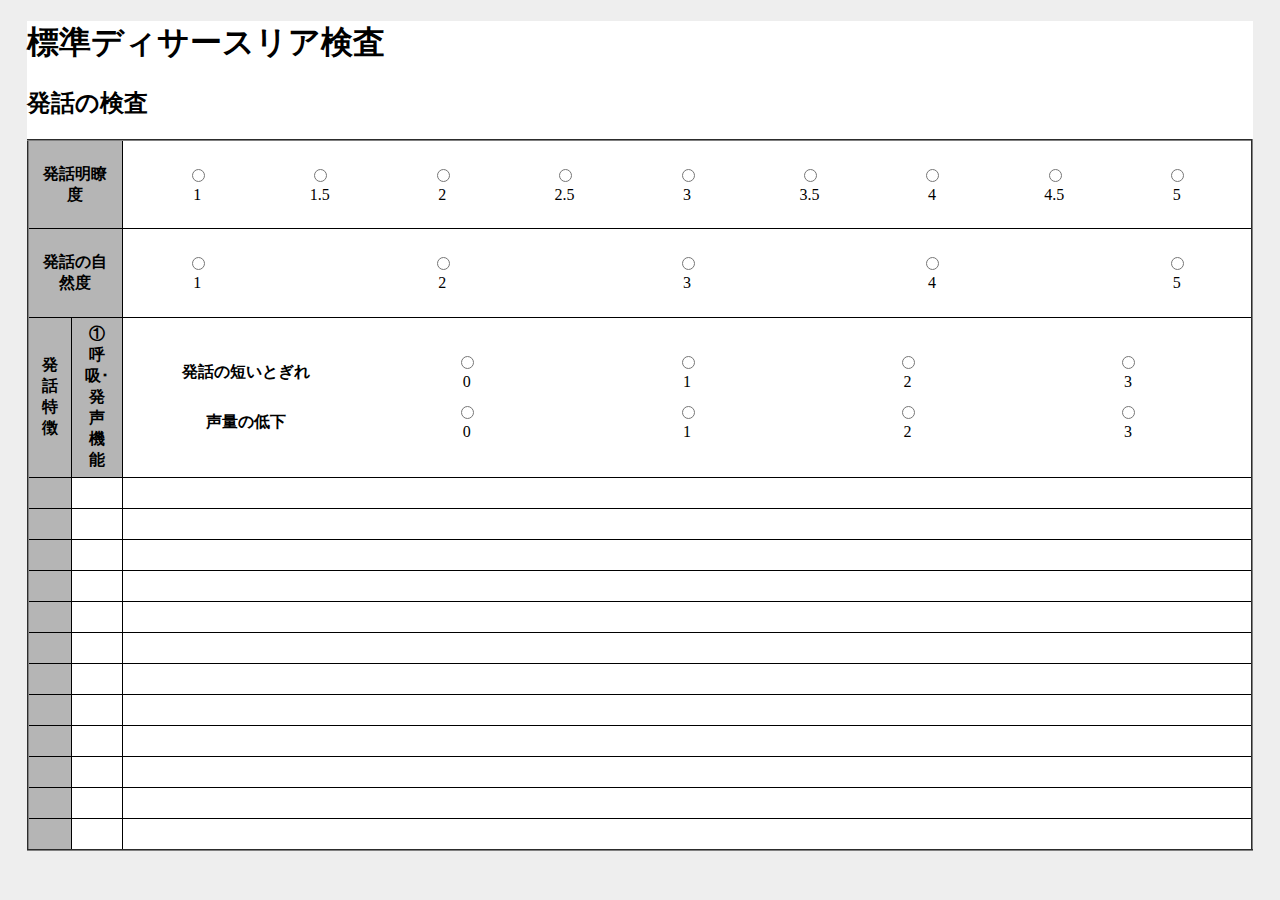
<file: kensashi.html>
<!doctype html>
<html>
<head>
<meta charset="utf-8">
<title>検査紙</title>
<link href="css/kensashi.css" rel="stylesheet" type="text/css">
</head>

<body>
<section class="sheet">
  <h1>標準ディサースリア検査</h1>
  <h2>発話の検査</h2>
  <table width="100%" border="2">
    <tbody>
      <tr>
        <th scope="row" colspan="2">発話明瞭度</th>
        <td><table class="sennashi">
            <tr>
              <td><label>
                  <input type="radio" name="meiryodo" value="よくわかる" id="meiryodo_0">
                  <br>
                  1</label></td>
              <td><label>
                  <input type="radio" name="meiryodo" value="1と2の間" id="meiryodo_1">
                  <br>
                  1.5 </label></td>
              <td><label>
                  <input type="radio" name="meiryodo" value="時々わからない語がある" id="meiryodo_2">
                  <br>
                  2</label></td>
              <td><label>
                  <input type="radio" name="meiryodo" value="2と3の間" id="meiryodo_3">
                  <br>
                  2.5</label></td>
              <td><label>
                  <input type="radio" name="meiryodo" value="聞き手が話題を知っていればわかる" id="meiryodo_4">
                  <br>
                  3</label></td>
              <td><label>
                  <input type="radio" name="meiryodo" value="3と4の間" id="meiryodo_5">
                  <br>
                  3.5 </label></td>
              <td><label>
                  <input type="radio" name="meiryodo" value="時々わかる語がある" id="meiryodo_6">
                  <br>
                  4</label></td>
              <td><label>
                  <input type="radio" name="meiryodo" value="4と5の間" id="meiryodo_7">
                  <br>
                  4.5 </label></td>
              <td><label>
                  <input type="radio" name="meiryodo" value="全く了解不能" id="meiryodo_8">
                  <br>
                  5 </label></td>
            </tr>
          </table></td>
      </tr>
      <tr>
        <th scope="row" colspan="2">発話の自然度</th>
        <td><table width="200" class="sennashi">
            <tr>
              <td><label>
                  <input type="radio" name="shizendo" value="全く自然である(不自然な要素がない)" id="shizendo_1">
                  <br>
                  1</label></td>
              <td></td>
              <td><label>
                  <input type="radio" name="shizendo" value="やや不自然な要素がある" id="shizendo_2">
                  <br>
                  2</label></td>
              <td></td>
              <td><label>
                  <input type="radio" name="shizendo" value="明らかに不自然である" id="shizendo_3">
                  <br>
                  3</label></td>
              <td></td>
              <td><label>
                  <input type="radio" name="shizendo" value="顕著に不自然である" id="shizendo_4">
                  <br>
                  4</label></td>
              <td></td>
              <td><label>
                  <input type="radio" name="shizendo" value="全く不自然である(自然な要素がない)" id="shizendo_5">
                  <br>
                  5</label></td>
            </tr>
          </table></td>
      </tr>
      <tr>
        <th scope="row">発話特徴</th>
        <th scope="row">① 呼吸･発声機能</th>
        <td><table width="200" class="sennashi">
            <tr>
              <th>発話の短いとぎれ</th>
              <td><label>
                  <input type="radio" name="togire" value="良好" id="togire_0">
                  <br>
                  0</label></td>
              <td><label>
                  <input type="radio" name="togire" value="軽度" id="togire_1">
                  <br>
                  1</label></td>
              <td><label>
                  <input type="radio" name="togire" value="中等度" id="togire_2">
                  <br>
                  2</label></td>
              <td><label>
                  <input type="radio" name="togire" value="重度" id="togire_3">
                  <br>
                  3</label></td>
            </tr>
            <tr>
              <th>声量の低下</th>
              <td><label>
                  <input type="radio" name="seiryo" value="良好" id="seiryo_0">
                  <br>
                  0</label></td>
              <td><label>
                  <input type="radio" name="seiryo" value="軽度" id="seiryo_1">
                  <br>
                  1</label></td>
              <td><label>
                  <input type="radio" name="seiryo" value="中等度" id="seiryo_2">
                  <br>
                  2</label></td>
              <td><label>
                  <input type="radio" name="seiryo" value="重度" id="seiryo_3">
                  <br>
                  3</label></td>
            </tr>
          </table></td>
      </tr>
      <tr>
        <th scope="row">&nbsp;</th>
        <td>&nbsp;</td>
        <td>&nbsp;</td>
      </tr>
      <tr>
        <th scope="row">&nbsp;</th>
        <td>&nbsp;</td>
        <td>&nbsp;</td>
      </tr>
      <tr>
        <th scope="row">&nbsp;</th>
        <td>&nbsp;</td>
        <td>&nbsp;</td>
      </tr>
      <tr>
        <th scope="row">&nbsp;</th>
        <td>&nbsp;</td>
        <td>&nbsp;</td>
      </tr>
      <tr>
        <th scope="row">&nbsp;</th>
        <td>&nbsp;</td>
        <td>&nbsp;</td>
      </tr>
      <tr>
        <th scope="row">&nbsp;</th>
        <td>&nbsp;</td>
        <td>&nbsp;</td>
      </tr>
      <tr>
        <th scope="row">&nbsp;</th>
        <td>&nbsp;</td>
        <td>&nbsp;</td>
      </tr>
      <tr>
        <th scope="row">&nbsp;</th>
        <td>&nbsp;</td>
        <td>&nbsp;</td>
      </tr>
      <tr>
        <th scope="row">&nbsp;</th>
        <td>&nbsp;</td>
        <td>&nbsp;</td>
      </tr>
      <tr>
        <th scope="row">&nbsp;</th>
        <td>&nbsp;</td>
        <td>&nbsp;</td>
      </tr>
      <tr>
        <th scope="row">&nbsp;</th>
        <td>&nbsp;</td>
        <td>&nbsp;</td>
      </tr>
      <tr>
        <th scope="row">&nbsp;</th>
        <td>&nbsp;</td>
        <td>&nbsp;</td>
      </tr>
    </tbody>
  </table>
</section>
</body>
</html>
</file>
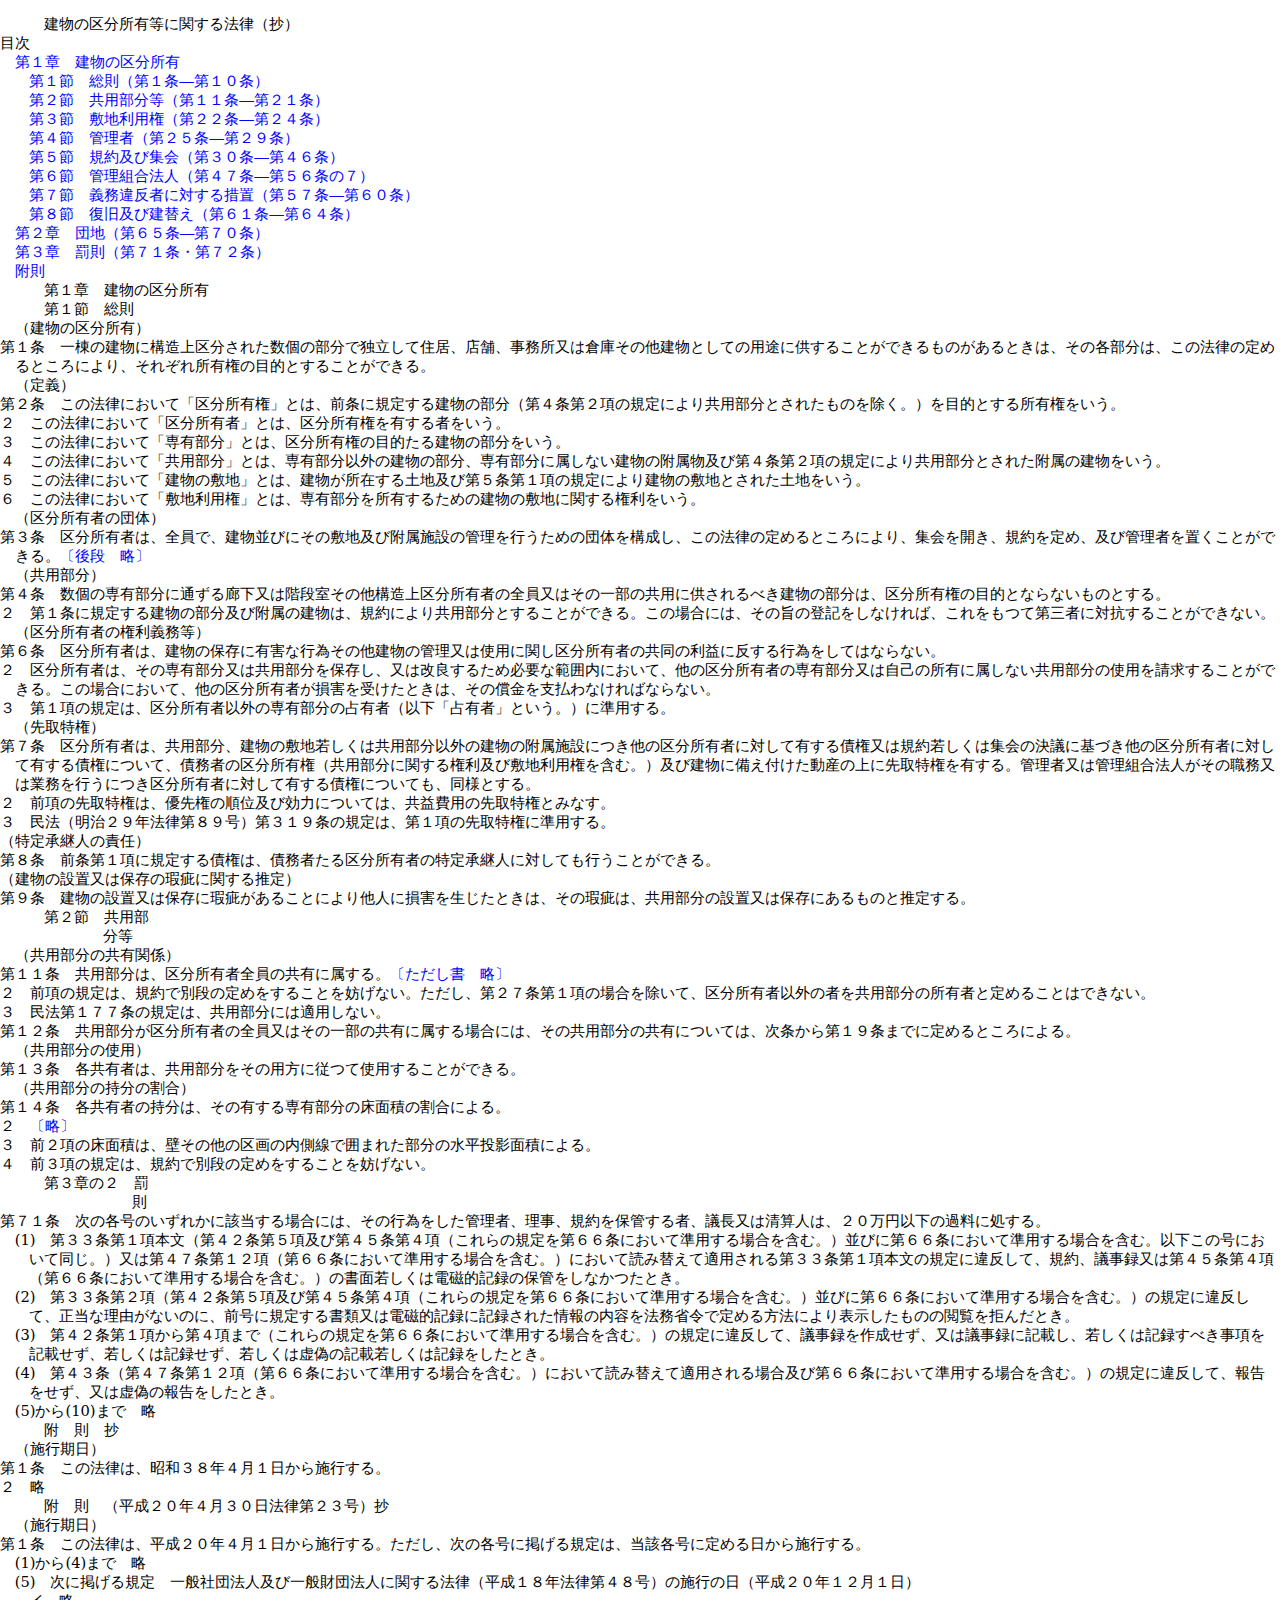
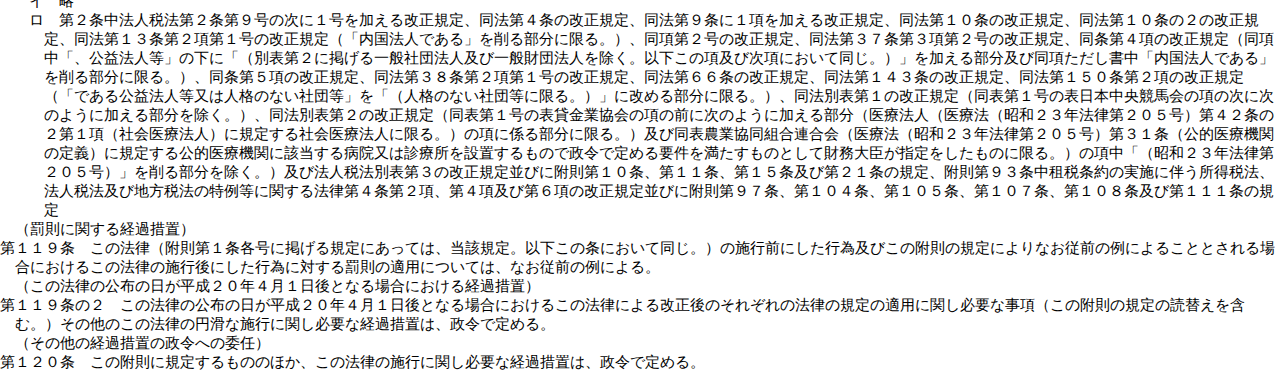
<file: kisoku-sample.html>
<!doctype html>
<html>
<head>
<meta charset="utf-8">
<meta name="viewport" content="width=device-width initial-scale=1">
<title>建物の区分所有等に関する法律（抄）</title>
<!-デザイン-->
<link href="css/font.css" rel="stylesheet">
<link href="https://fonts.googleapis.com/css?family=Noto+Sans+JP|Noto+Sans+KR|Noto+Sans+SC|Noto+Serif+JP|Noto+Serif+KR|Noto+Serif+SC&display=swap&subset=chinese-simplified,cyrillic,japanese,korean" rel="stylesheet">
<!--<link href="css/gminky.css" rel="stylesheet">-->
<link href="css/kisoku.css" rel="stylesheet">
<link rel="icon" type="image/gif" href="gif/240px-logo.gif">
<!--*twitter--> 
<!--Twitterカードの種類-->
<meta name="twitter:card" content="summary" />
<!--Twitterのid-->
<meta name="twitter:site" content="@gminky_" />
<!--記事のURL-->
<meta property="og:url" content="https://gminky.github.io/" />
<!--記事のタイトル-->
<meta property="og:title" content="建物の区分所有等に関する法律（抄）" />
<!--記事の要約-->
<meta property="og:description" content="建物の区分所有等に関する法律の抄録" />
<!--画像のURL-->
<meta property="og:image" content="https://gminky.github.io/png/logo.png" />
<meta property="twitter:image:src" content="https://gminky.github.io/png/logo.png" />
<!-- タブの色-->
<meta name="theme-color" content="#ffc1e0">
<!-- Global site tag (gtag.js) - Google Analytics --> 
<script async src="https://www.googletagmanager.com/gtag/js?id=UA-132824284-2"></script> 
<script>
  window.dataLayer = window.dataLayer || [];
  function gtag(){dataLayer.push(arguments);}
  gtag('js', new Date());

  gtag('config', 'UA-132824284-2');
</script>
</head>

<body>
<h1>建物の区分所有等に関する法律（抄）</h1>
<div id="mokuji">
  <p>目次</p>
  <p class="mokuji1"><a href="#1shou">第１章　建物の区分所有</a></p>
  <p class="mokuji2"><a href="#1shou1setsu">第１節　総則（第１条―第１０条）</a></p>
  <p class="mokuji2"><a href="#1shou2setsu">第２節　共用部分等（第１１条―第２１条）</a></p>
  <p class="mokuji2"><a href="#1shou3setsu">第３節　敷地利用権（第２２条―第２４条）</a></p>
  <p class="mokuji2"><a href="#1shou4setsu">第４節　管理者（第２５条―第２９条）</a></p>
  <p class="mokuji2"><a href="#1shou5setsu">第５節　規約及び集会（第３０条―第４６条）</a></p>
  <p class="mokuji2"><a href="#1shou6setsu">第６節　管理組合法人（第４７条―第５６条の７）</a></p>
  <p class="mokuji2"><a href="#1shou7setsu">第７節　義務違反者に対する措置（第５７条―第６０条）</a></p>
  <p class="mokuji2"><a href="#1shou8setsu">第８節　復旧及び建替え（第６１条―第６４条）</a></p>
  <p class="mokuji1"><a href="#2shou">第２章　団地（第６５条―第７０条）</a></p>
  <p class="mokuji1"><a href="#3-2shou">第３章　罰則（第７１条・第７２条）</a></p>
  <p class="mokuji1"><a href="#fusoku">附則</a></p>
</div>
<div id="honsoku">
  <h2 id="1shou" class="shou"><span class="hyoudai">第１章</span><span class="uchimidashi">建物の区分所有</span></h2>
  <h3 id="1shou1setsu" class="setsu"><span class="hyoudai">第１節</span><span class="uchimidashi">総則</span></h3>
  <div id="1jou" class="jou">
    <p class="sotomidashi">（建物の区分所有）</p>
    <p class="kou"><span class="hyoudai">第１条</span>一棟の建物に構造上区分された数個の部分で独立して住居、店舗、事務所又は倉庫その他建物としての用途に供することができるものがあるときは、その各部分は、この法律の定めるところにより、それぞれ所有権の目的とすることができる。</p>
  </div>
  <div id="2jou" class="jou">
    <p class="sotomidashi">（定義）</p>
    <p class="kou"><span class="hyoudai">第２条</span><span id="2jou1kou">この法律において「区分所有権」とは、前条に規定する建物の部分（第４条第２項の規定により共用部分とされたものを除く。）を目的とする所有権をいう。</span></p>
    <p id="2jou2kou" class="kou">２　この法律において「区分所有者」とは、区分所有権を有する者をいう。</p>
    <p id="2jou3kou" class="kou">３　この法律において「専有部分」とは、区分所有権の目的たる建物の部分をいう。</p>
    <p id="2jou4kou" class="kou">４　この法律において「共用部分」とは、専有部分以外の建物の部分、専有部分に属しない建物の附属物及び第４条第２項の規定により共用部分とされた附属の建物をいう。</p>
    <p id="2jou5kou" class="kou">５　この法律において「建物の敷地」とは、建物が所在する土地及び第５条第１項の規定により建物の敷地とされた土地をいう。</p>
    <p id="2jou6kou" class="kou">６　この法律において「敷地利用権」とは、専有部分を所有するための建物の敷地に関する権利をいう。</p>
  </div>
  <div id="3jou" class="jou">
    <p class="sotomidashi">（区分所有者の団体）</p>
    <p class="kou"><span class="hyoudai">第３条</span>区分所有者は、全員で、建物並びにその敷地及び附属施設の管理を行うための団体を構成し、この法律の定めるところにより、集会を開き、規約を定め、及び管理者を置くことができる。<span class="chushaku">〔後段　略〕</span></p>
  </div>
  <div id="4jou" class="jou">
    <p class="sotomidashi"> （共用部分）</p>
    <p class="kou"><span class="hyoudai">第４条</span>数個の専有部分に通ずる廊下又は階段室その他構造上区分所有者の全員又はその一部の共用に供されるべき建物の部分は、区分所有権の目的とならないものとする。</p>
    <p class="kou">２　第１条に規定する建物の部分及び附属の建物は、規約により共用部分とすることができる。この場合には、その旨の登記をしなければ、これをもつて第三者に対抗することができない。</p>
  </div>
  <div id="6jou" class="jou">
    <p class="sotomidashi"> （区分所有者の権利義務等）</p>
    <p class="kou"><span class="hyoudai">第６条</span>区分所有者は、建物の保存に有害な行為その他建物の管理又は使用に関し区分所有者の共同の利益に反する行為をしてはならない。</p>
    <p class="kou">２　区分所有者は、その専有部分又は共用部分を保存し、又は改良するため必要な範囲内において、他の区分所有者の専有部分又は自己の所有に属しない共用部分の使用を請求することができる。この場合において、他の区分所有者が損害を受けたときは、その償金を支払わなければならない。</p>
    <p class="kou">３　第１項の規定は、区分所有者以外の専有部分の占有者（以下「占有者」という。）に準用する。</p>
  </div>
  <div id="7jou" class="jou">
    <p class="sotomidashi">（先取特権）</p>
    <p class="kou"><span class="hyoudai">第７条</span>区分所有者は、共用部分、建物の敷地若しくは共用部分以外の建物の附属施設につき他の区分所有者に対して有する債権又は規約若しくは集会の決議に基づき他の区分所有者に対して有する債権について、債務者の区分所有権（共用部分に関する権利及び敷地利用権を含む。）及び建物に備え付けた動産の上に先取特権を有する。管理者又は管理組合法人がその職務又は業務を行うにつき区分所有者に対して有する債権についても、同様とする。</p>
    <p class="kou">２　前項の先取特権は、優先権の順位及び効力については、共益費用の先取特権とみなす。</p>
    <p class="kou">３　民法（明治２９年法律第８９号）第３１９条の規定は、第１項の先取特権に準用する。</p>
  </div>
  <div id="8jou" class="jou"> （特定承継人の責任）
    <p class="kou"><span class="hyoudai">第８条</span>前条第１項に規定する債権は、債務者たる区分所有者の特定承継人に対しても行うことができる。</p>
  </div>
  <div id="9jou" class="jou">（建物の設置又は保存の瑕疵に関する推定）
    <p class="kou"> <span class="hyoudai">第９条</span>建物の設置又は保存に瑕疵があることにより他人に損害を生じたときは、その瑕疵は、共用部分の設置又は保存にあるものと推定する。</p>
  </div>
  <h3 id="1shou2setsu" class="setsu"><span class="hyoudai">第２節</span><span class="uchimidashi">共用部<br>
    分等</span></h3>
  <div class="kyoutsuusotomidashi">
    <p class="sotomidashi">（共用部分の共有関係）</p>
  </div>
  <div id="11jou" class="jou">
    <p class="kou"><span class="hyoudai">第１１条</span>共用部分は、区分所有者全員の共有に属する。<span class="chushaku">〔ただし書　略〕</span></p>
    <p class="kou">２　前項の規定は、規約で別段の定めをすることを妨げない。ただし、第２７条第１項の場合を除いて、区分所有者以外の者を共用部分の所有者と定めることはできない。</p>
    <p class="kou">３　民法第１７７条の規定は、共用部分には適用しない。</p>
  </div>
  <div id="12jou" class="jou">
    <p class="kou"><span class="hyoudai">第１２条</span>共用部分が区分所有者の全員又はその一部の共有に属する場合には、その共用部分の共有については、次条から第１９条までに定めるところによる。</p>
  </div>
  <div id="13jou" class="jou">
    <p class="sotomidashi">（共用部分の使用）</p>
    <p class="kou"> <span class="hyoudai">第１３条</span>各共有者は、共用部分をその用方に従つて使用することができる。</p>
  </div>
  <div id="14jou" class="jou">
    <p id="14joumidashi" class="sotomidashi">（共用部分の持分の割合）</p>
    <p class="kou"><span class="hyoudai">第１４条</span>各共有者の持分は、その有する専有部分の床面積の割合による。</p>
    <p class="kou">２　<span class="chushaku">〔略〕</span></p>
    <p class="kou">３　前２項の床面積は、壁その他の区画の内側線で囲まれた部分の水平投影面積による。</p>
    <p class="kou">４　前３項の規定は、規約で別段の定めをすることを妨げない。</p>
  </div>
  <h2 id="3-2shou" class="shou" style="text-indent: -6em; padding-left: 9em;"><span class="hyoudai">第３章の２</span><span class="uchimidashi">罰<br>
    則</span></h2>
  <div id="71jou" class="jou">
    <p class="kou"><span class="hyoudai">第７１条</span>次の各号のいずれかに該当する場合には、その行為をした管理者、理事、規約を保管する者、議長又は清算人は、２０万円以下の過料に処する。</p>
    <p id="71jou1gou" class="gou">(1)　第３３条第１項本文（第４２条第５項及び第４５条第４項（これらの規定を第６６条において準用する場合を含む。）並びに第６６条において準用する場合を含む。以下この号において同じ。）又は第４７条第１２項（第６６条において準用する場合を含む。）において読み替えて適用される第３３条第１項本文の規定に違反して、規約、議事録又は第４５条第４項（第６６条において準用する場合を含む。）の書面若しくは電磁的記録の保管をしなかつたとき。</p>
    <p id="71jou2gou" class="gou">(2)　第３３条第２項（第４２条第５項及び第４５条第４項（これらの規定を第６６条において準用する場合を含む。）並びに第６６条において準用する場合を含む。）の規定に違反して、正当な理由がないのに、前号に規定する書類又は電磁的記録に記録された情報の内容を法務省令で定める方法により表示したものの閲覧を拒んだとき。</p>
    <p id="71jou3gou" class="gou"> (3)　第４２条第１項から第４項まで（これらの規定を第６６条において準用する場合を含む。）の規定に違反して、議事録を作成せず、又は議事録に記載し、若しくは記録すべき事項を記載せず、若しくは記録せず、若しくは虚偽の記載若しくは記録をしたとき。</p>
    <p id="71jou4gou" class="gou">(4)　第４３条（第４７条第１２項（第６６条において準用する場合を含む。）において読み替えて適用される場合及び第６６条において準用する場合を含む。）の規定に違反して、報告をせず、又は虚偽の報告をしたとき。</p>
    <p id="71jou5gou" class="gou">(5)から(10)まで　略</p>
  </div>
</div>
<div id="fusoku">
<h2 id="0fusoku" class="shou"><span class="hyoudai">附　則</span><span class="uchimidashi">抄</span></h2>
<div id="0fusoku1jou">
  <p class="sotomidashi">（施行期日）</p>
  <p class="kou"><span class="hyoudai">第１条</span>この法律は、昭和３８年４月１日から施行する。</p>
  <p class="kou">２　略</p>
</div>
<h2 id="1fusoku" class="shou"><span class="hyoudai">附　則</span><span class="uchimidashi">（平成２０年４月３０日法律第２３号）抄</span></h2>
<div id="1fusoku1jou">
  <p class="sotomidashi">（施行期日）</p>
  <p class="kou"><span class="hyoudai">第１条</span>この法律は、平成２０年４月１日から施行する。ただし、次の各号に掲げる規定は、当該各号に定める日から施行する。</p>
  <p id="1fusoku1jou1kou1gou" class="gou">(1)から(4)まで　略</p>
  <p id="1fusoku1jou1kou5gou" class="gou">(5)　次に掲げる規定　一般社団法人及び一般財団法人に関する法律（平成１８年法律第４８号）の施行の日（平成２０年１２月１日）</p>
  <p id="1fusoku1jou1kou1gou_i" class="iroha">イ　略</p>
  <p id="1fusoku1jou1kou1gou_ro" class="iroha">ロ　第２条中法人税法第２条第９号の次に１号を加える改正規定、同法第４条の改正規定、同法第９条に１項を加える改正規定、同法第１０条の改正規定、同法第１０条の２の改正規定、同法第１３条第２項第１号の改正規定（「内国法人である」を削る部分に限る。）、同項第２号の改正規定、同法第３７条第３項第２号の改正規定、同条第４項の改正規定（同項中「、公益法人等」の下に「（別表第２に掲げる一般社団法人及び一般財団法人を除く。以下この項及び次項において同じ。）」を加える部分及び同項ただし書中「内国法人である」を削る部分に限る。）、同条第５項の改正規定、同法第３８条第２項第１号の改正規定、同法第６６条の改正規定、同法第１４３条の改正規定、同法第１５０条第２項の改正規定（「である公益法人等又は人格のない社団等」を「（人格のない社団等に限る。）」に改める部分に限る。）、同法別表第１の改正規定（同表第１号の表日本中央競馬会の項の次に次のように加える部分を除く。）、同法別表第２の改正規定（同表第１号の表貸金業協会の項の前に次のように加える部分（医療法人（医療法（昭和２３年法律第２０５号）第４２条の２第１項（社会医療法人）に規定する社会医療法人に限る。）の項に係る部分に限る。）及び同表農業協同組合連合会（医療法（昭和２３年法律第２０５号）第３１条（公的医療機関の定義）に規定する公的医療機関に該当する病院又は診療所を設置するもので政令で定める要件を満たすものとして財務大臣が指定をしたものに限る。）の項中「（昭和２３年法律第２０５号）」を削る部分を除く。）及び法人税法別表第３の改正規定並びに附則第１０条、第１１条、第１５条及び第２１条の規定、附則第９３条中租税条約の実施に伴う所得税法、法人税法及び地方税法の特例等に関する法律第４条第２項、第４項及び第６項の改正規定並びに附則第９７条、第１０４条、第１０５条、第１０７条、第１０８条及び第１１１条の規定</p>
</div>
<div id="1fusoku119jou">
  <p class="sotomidashi">（罰則に関する経過措置）</p>
  <p class="kou"><span class="hyoudai">第１１９条</span>この法律（附則第１条各号に掲げる規定にあっては、当該規定。以下この条において同じ。）の施行前にした行為及びこの附則の規定によりなお従前の例によることとされる場合におけるこの法律の施行後にした行為に対する罰則の適用については、なお従前の例による。</p>
</div>
<div id="1fusoku119-2jou">
  <p class="sotomidashi">（この法律の公布の日が平成２０年４月１日後となる場合における経過措置）</p>
  <p class="kou"><span class="hyoudai">第１１９条の２</span>この法律の公布の日が平成２０年４月１日後となる場合におけるこの法律による改正後のそれぞれの法律の規定の適用に関し必要な事項（この附則の規定の読替えを含む。）その他のこの法律の円滑な施行に関し必要な経過措置は、政令で定める。</p>
</div>
<div id="1fusoku120jou">
  <p class="sotomidashi">（その他の経過措置の政令への委任）</p>
  <p class="kou"><span class="hyoudai">第１２０条</span>この附則に規定するもののほか、この法律の施行に関し必要な経過措置は、政令で定める。 </p>
</div>
</div>
</body>
</html>
</file>
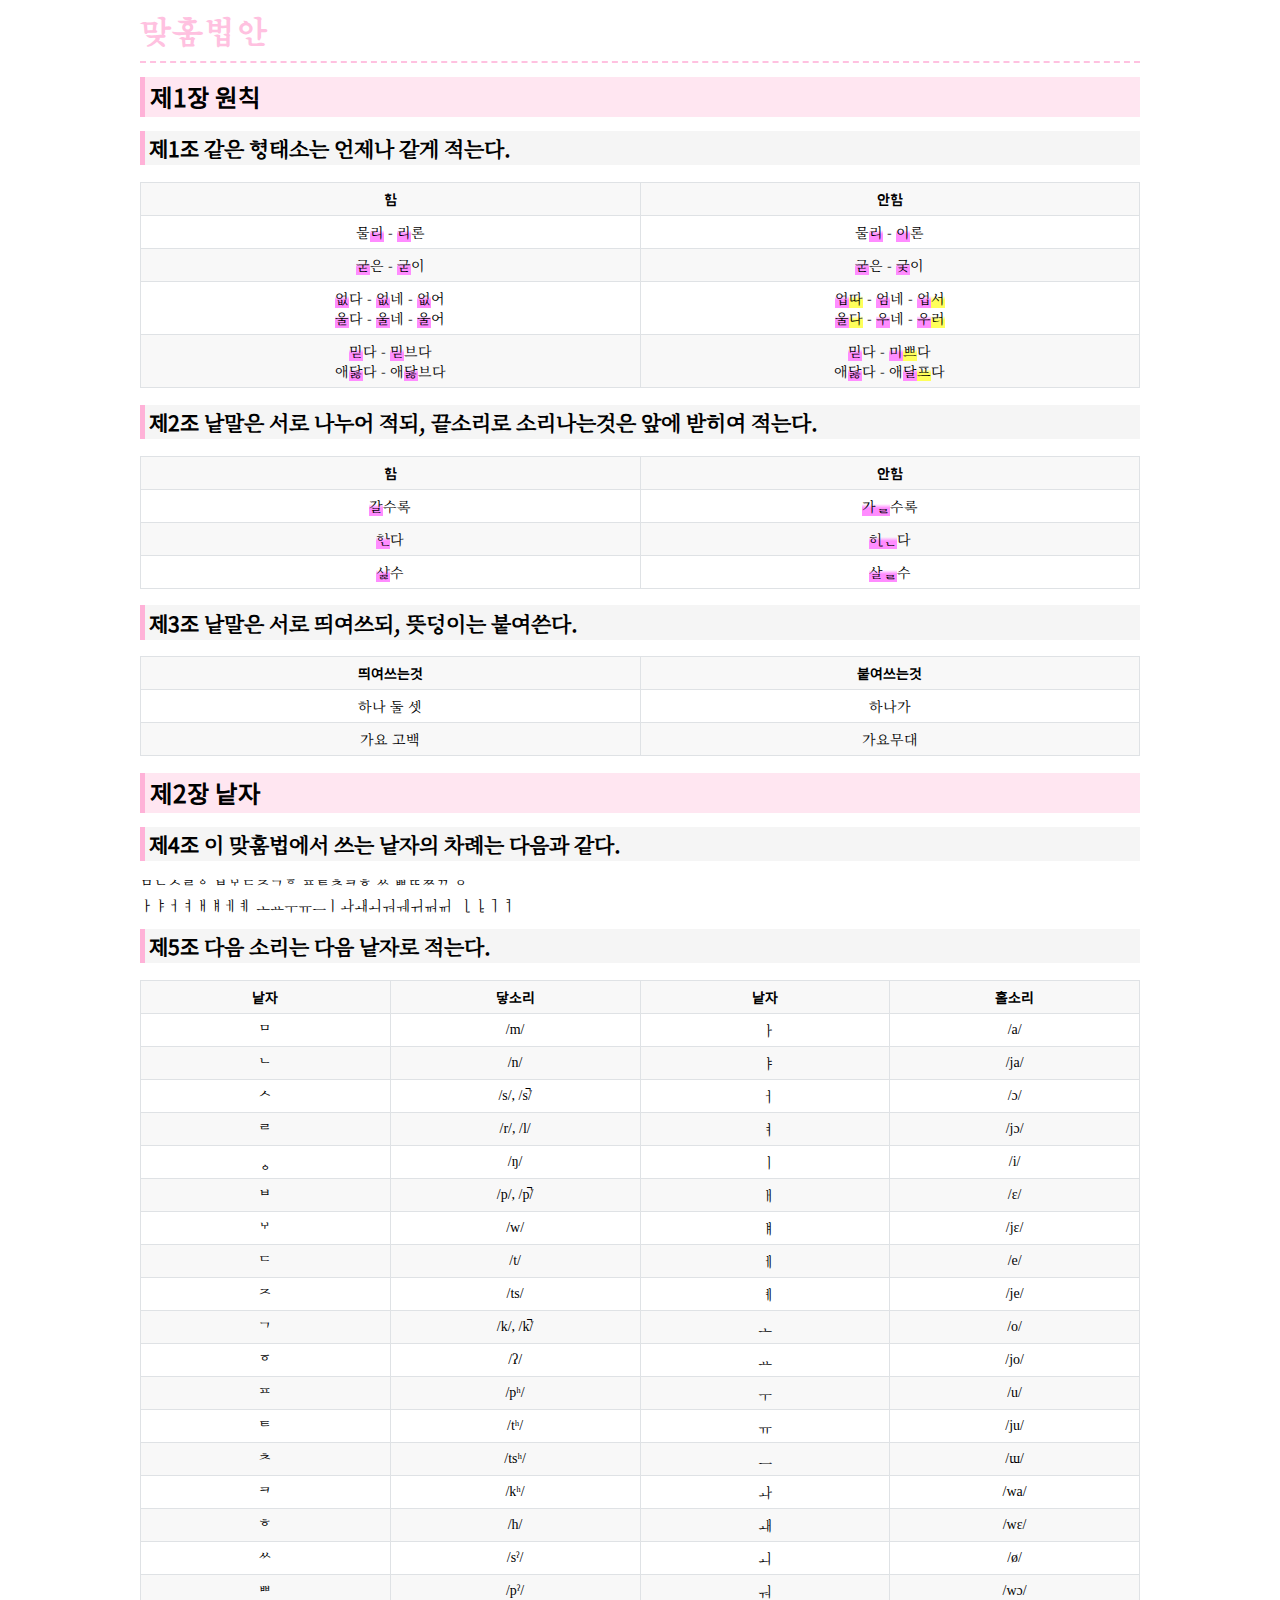
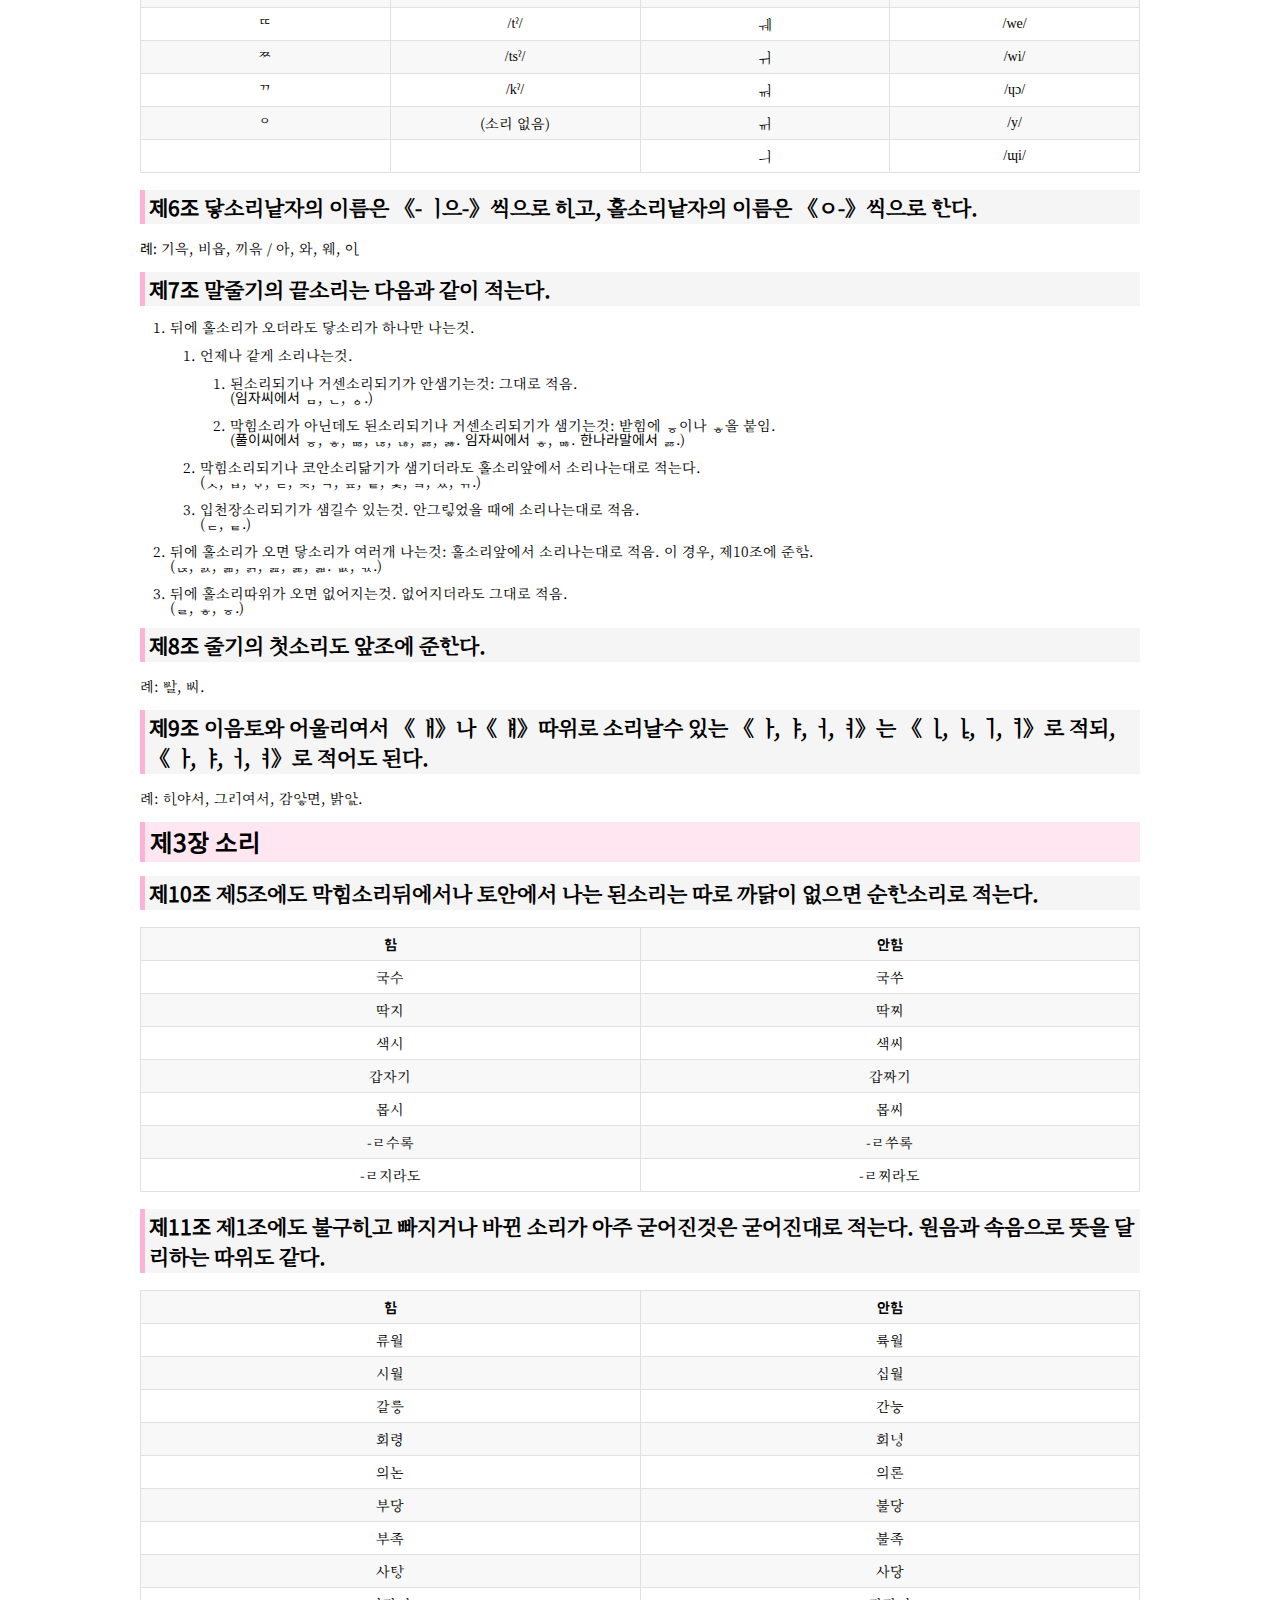
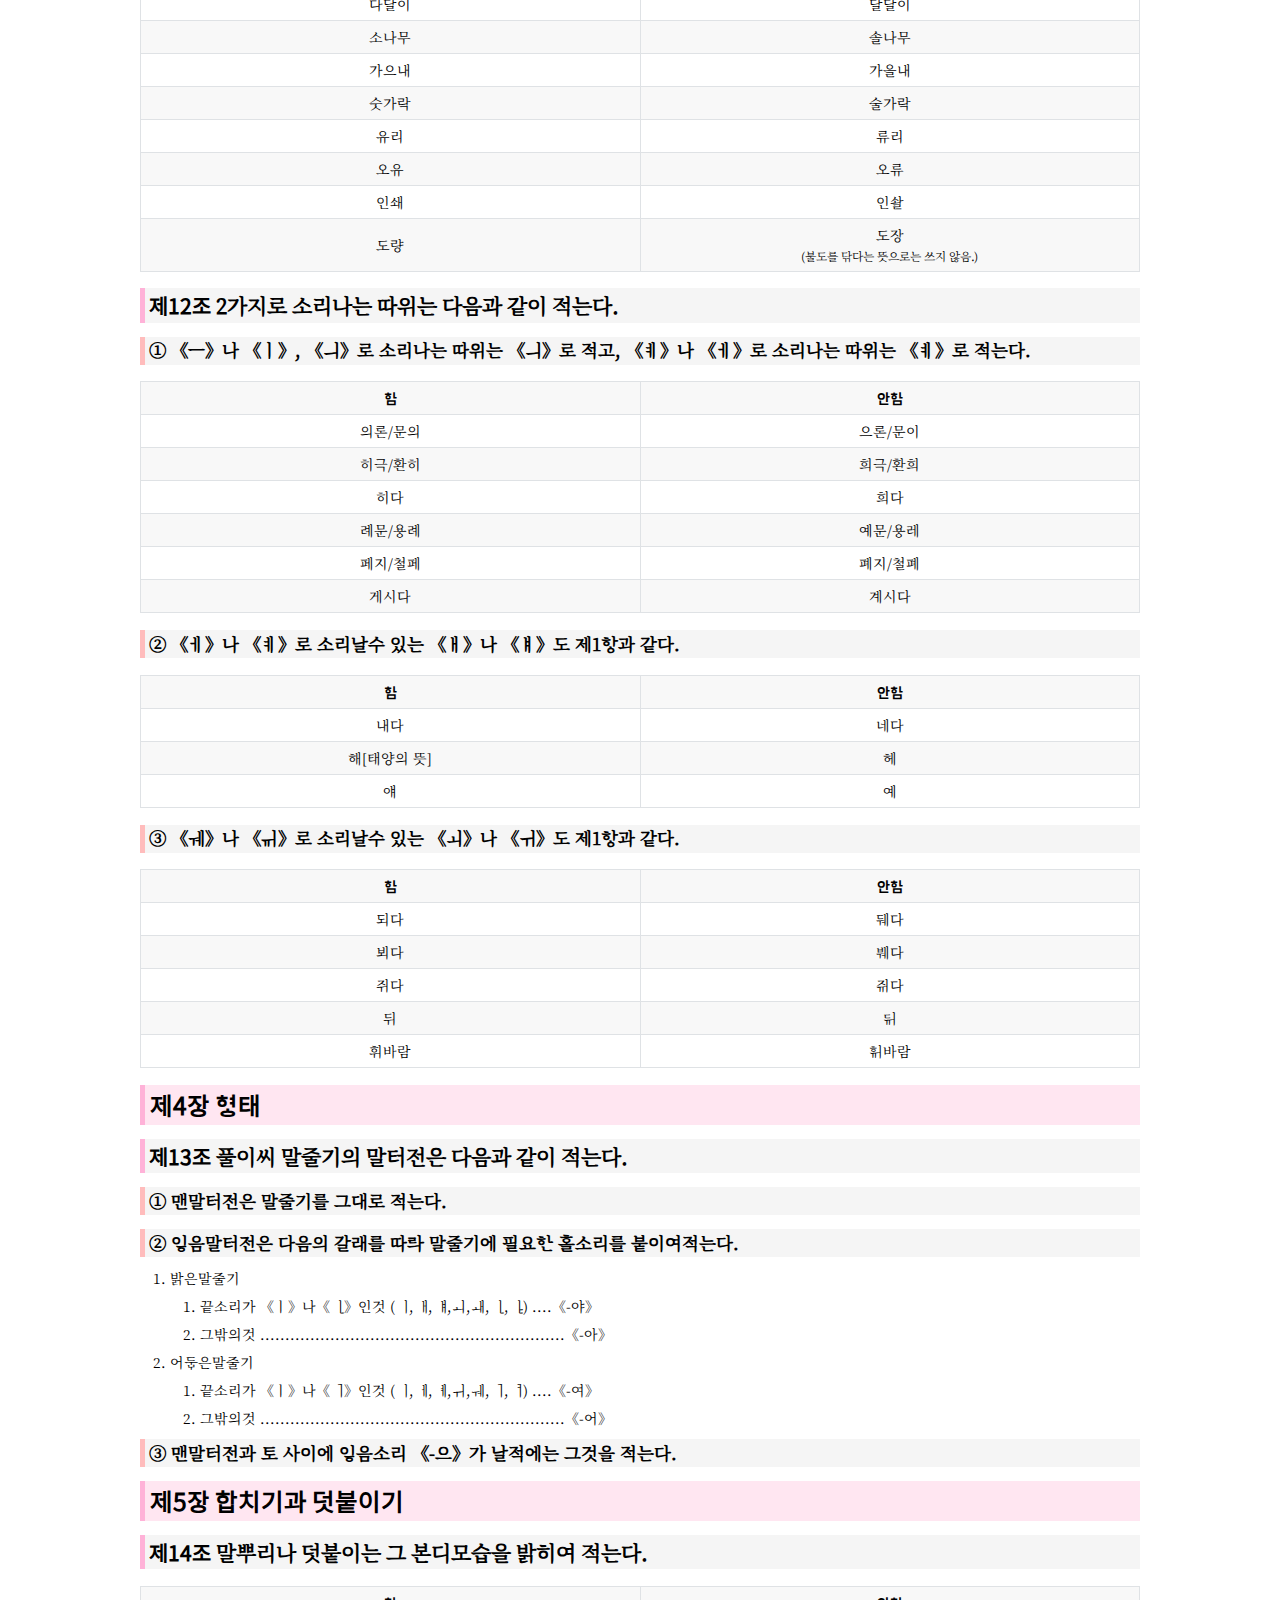
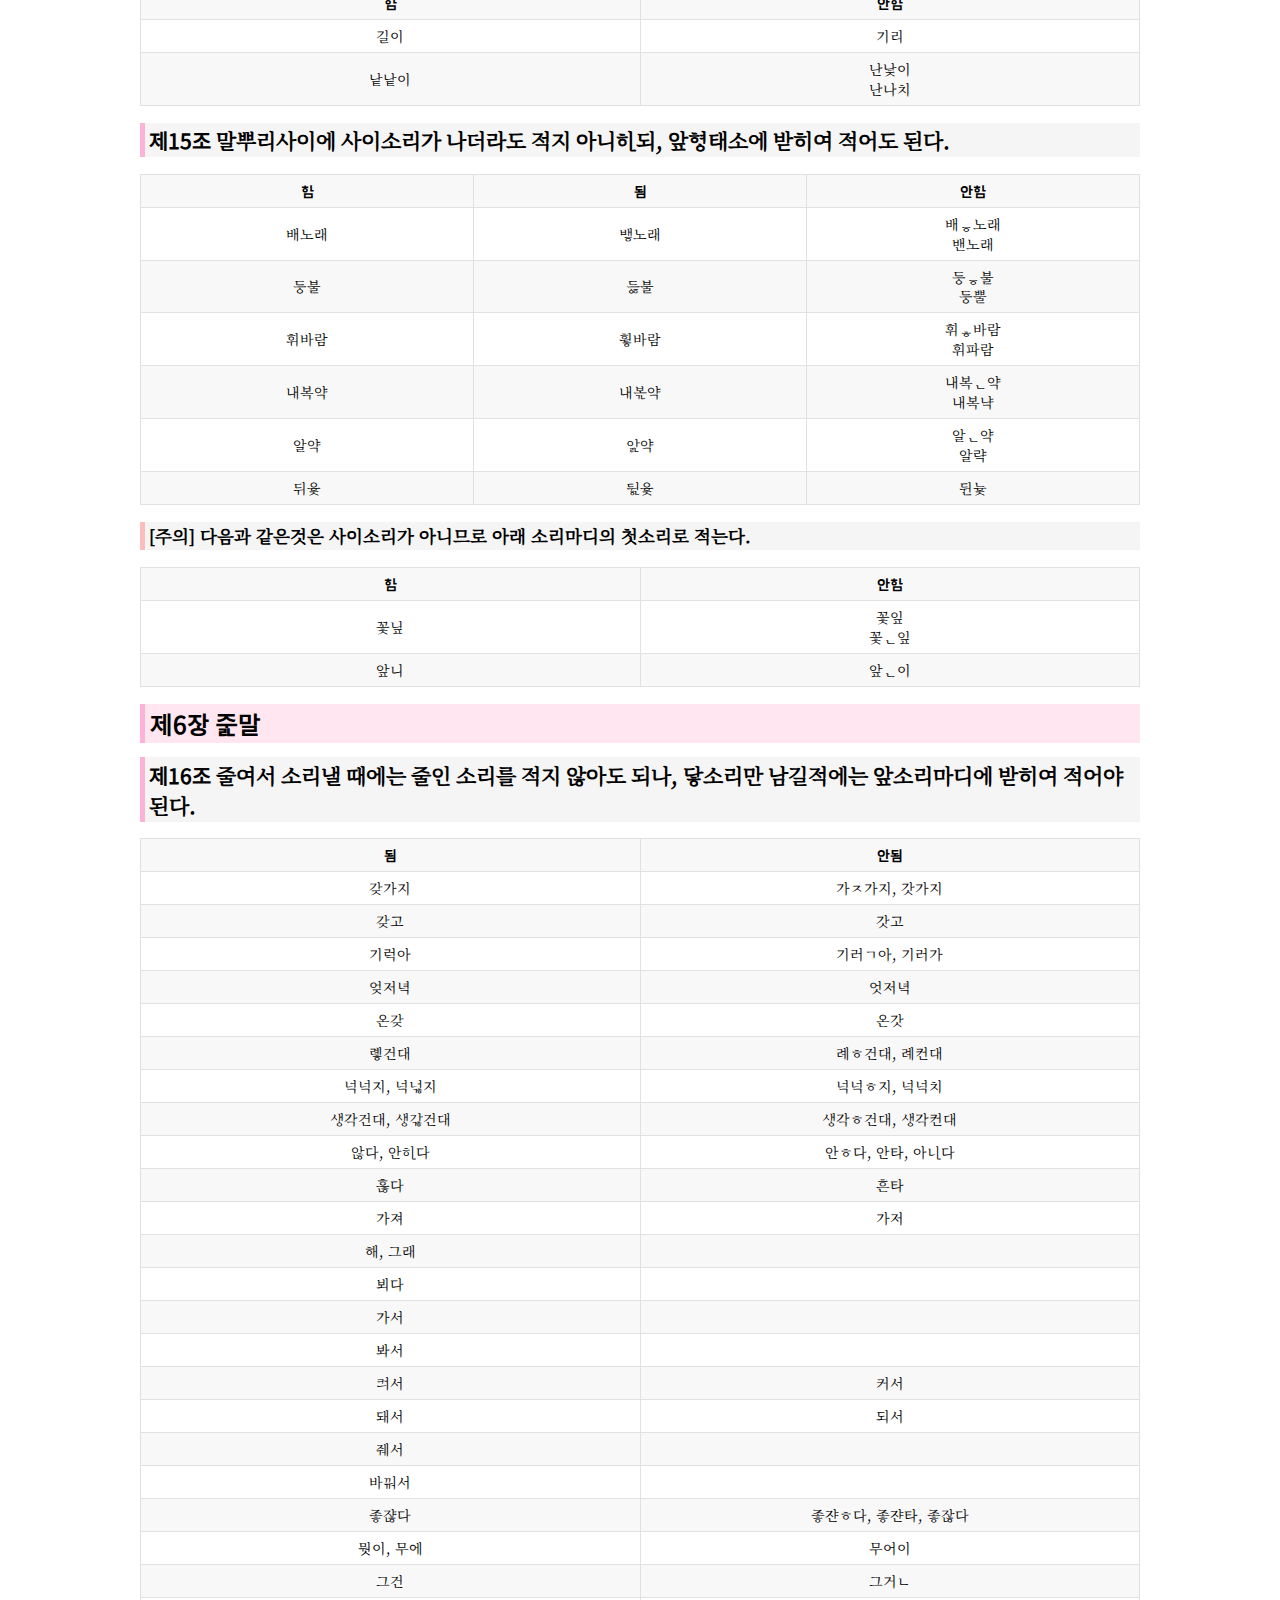
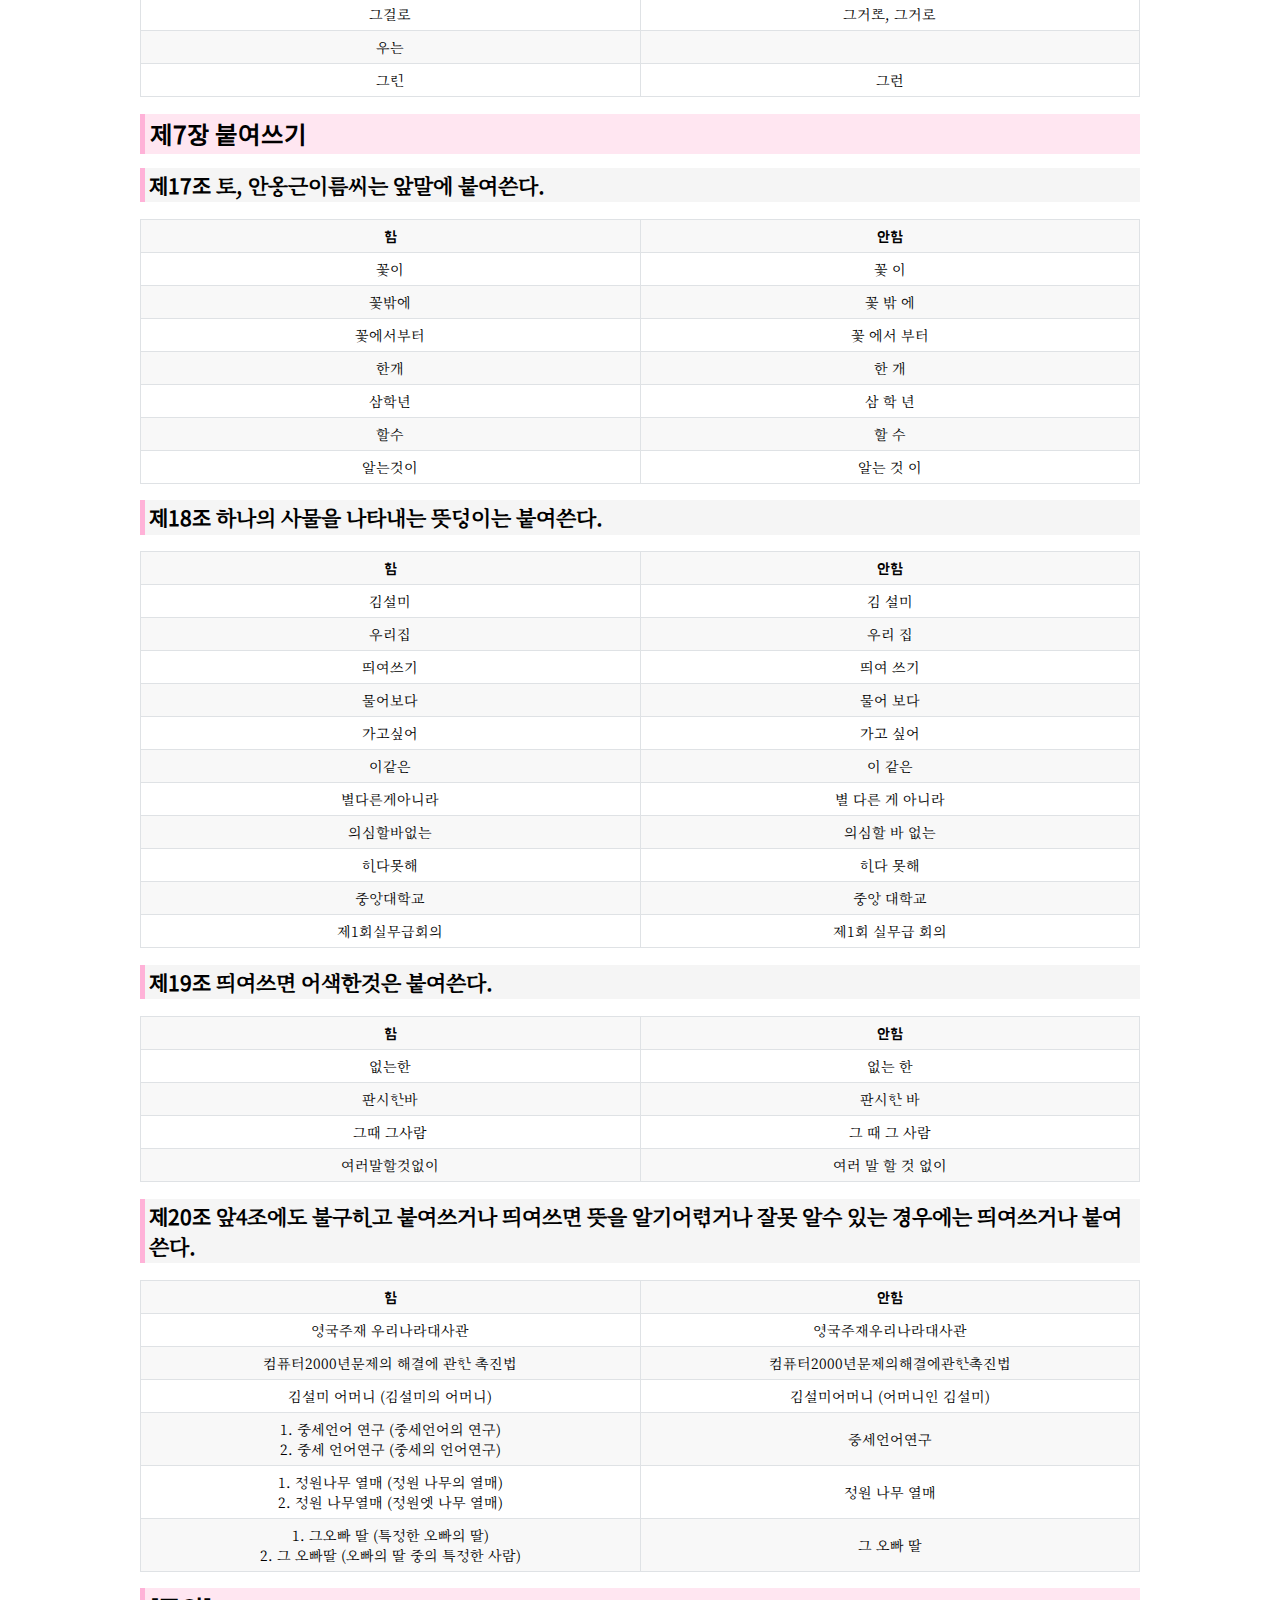
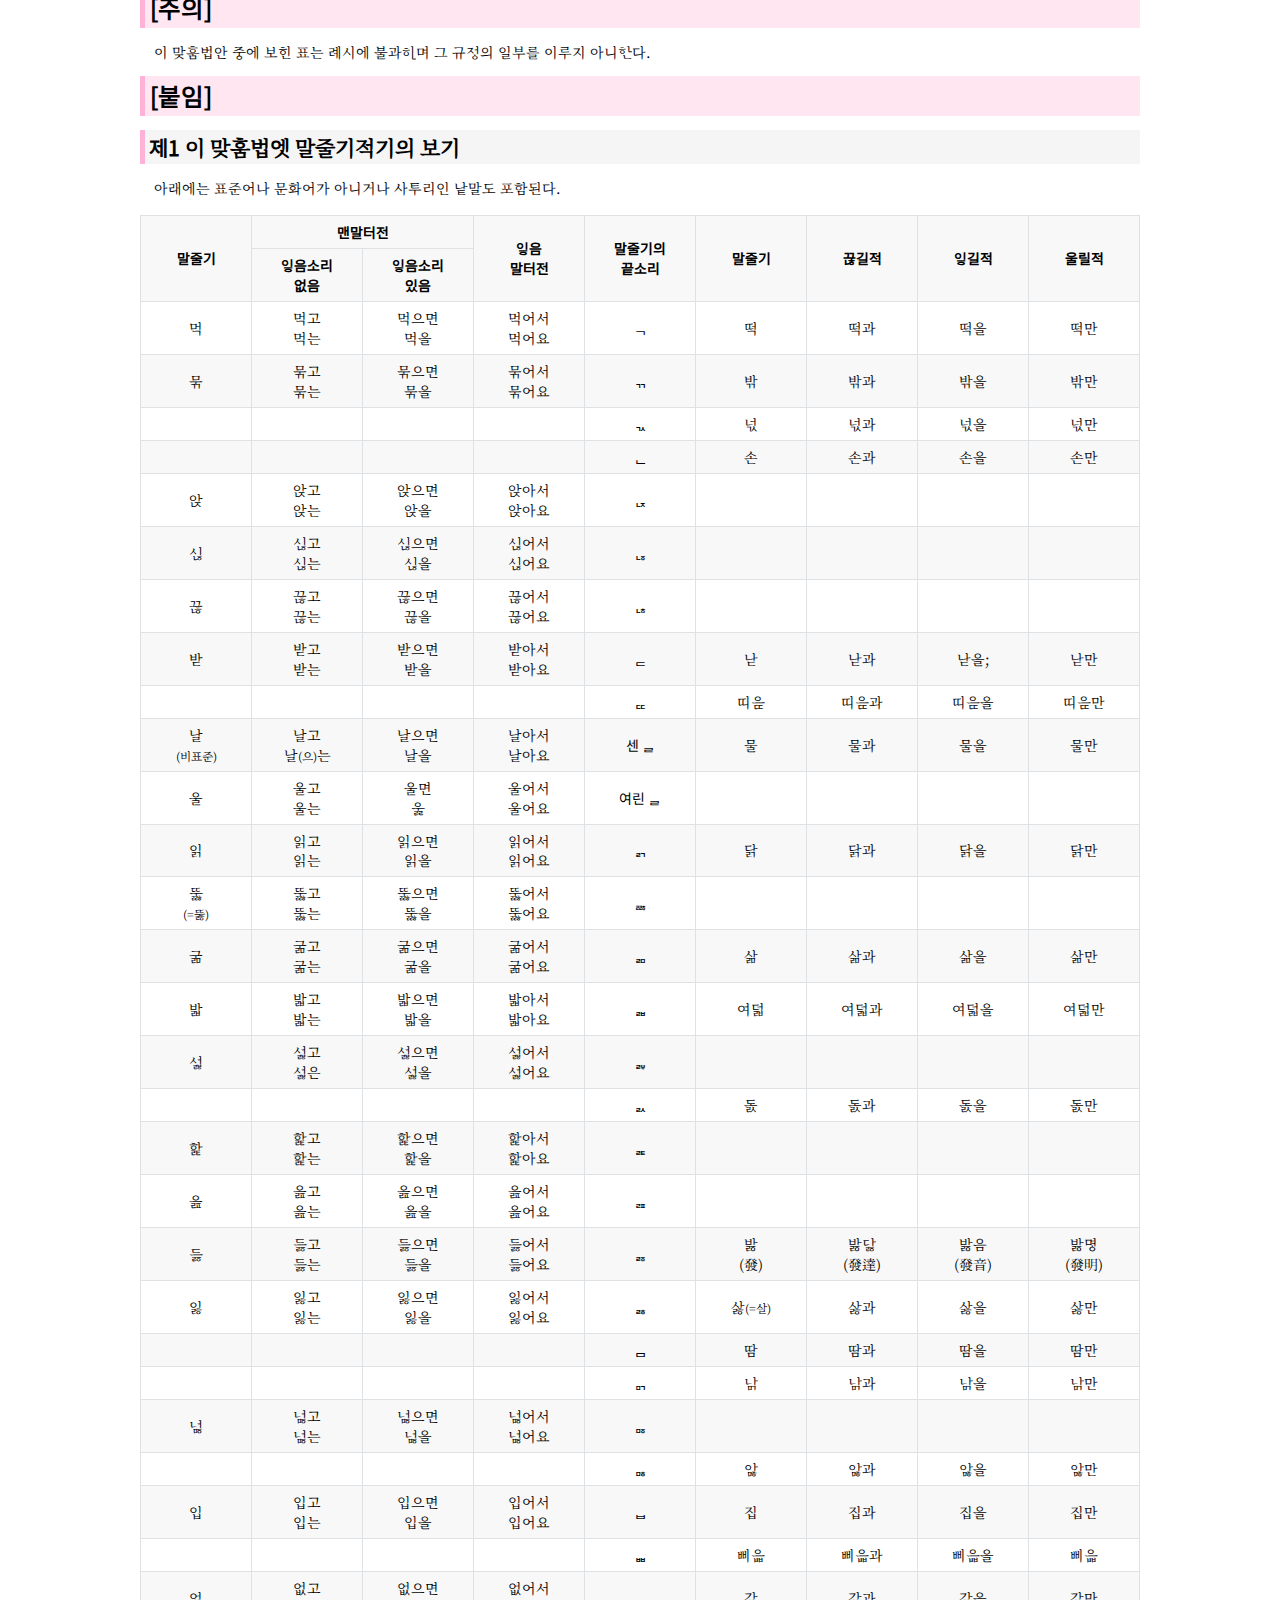
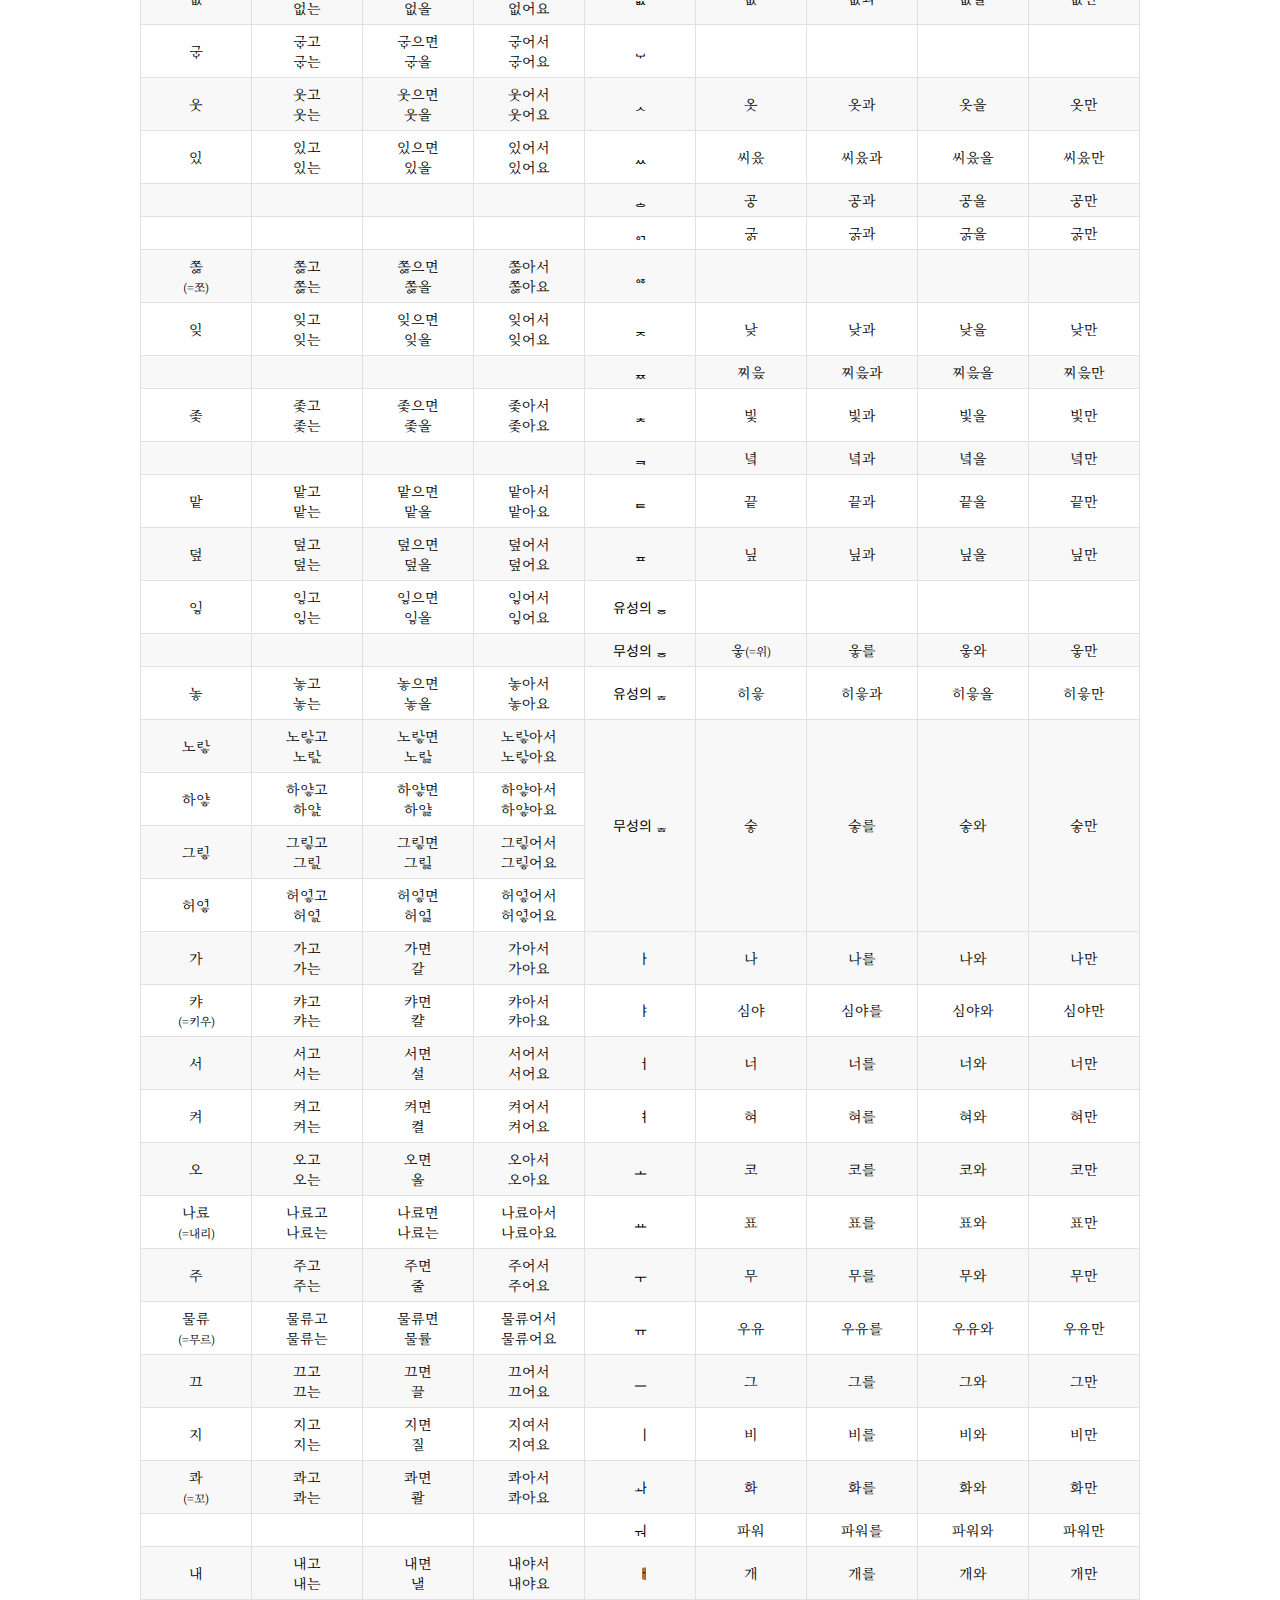
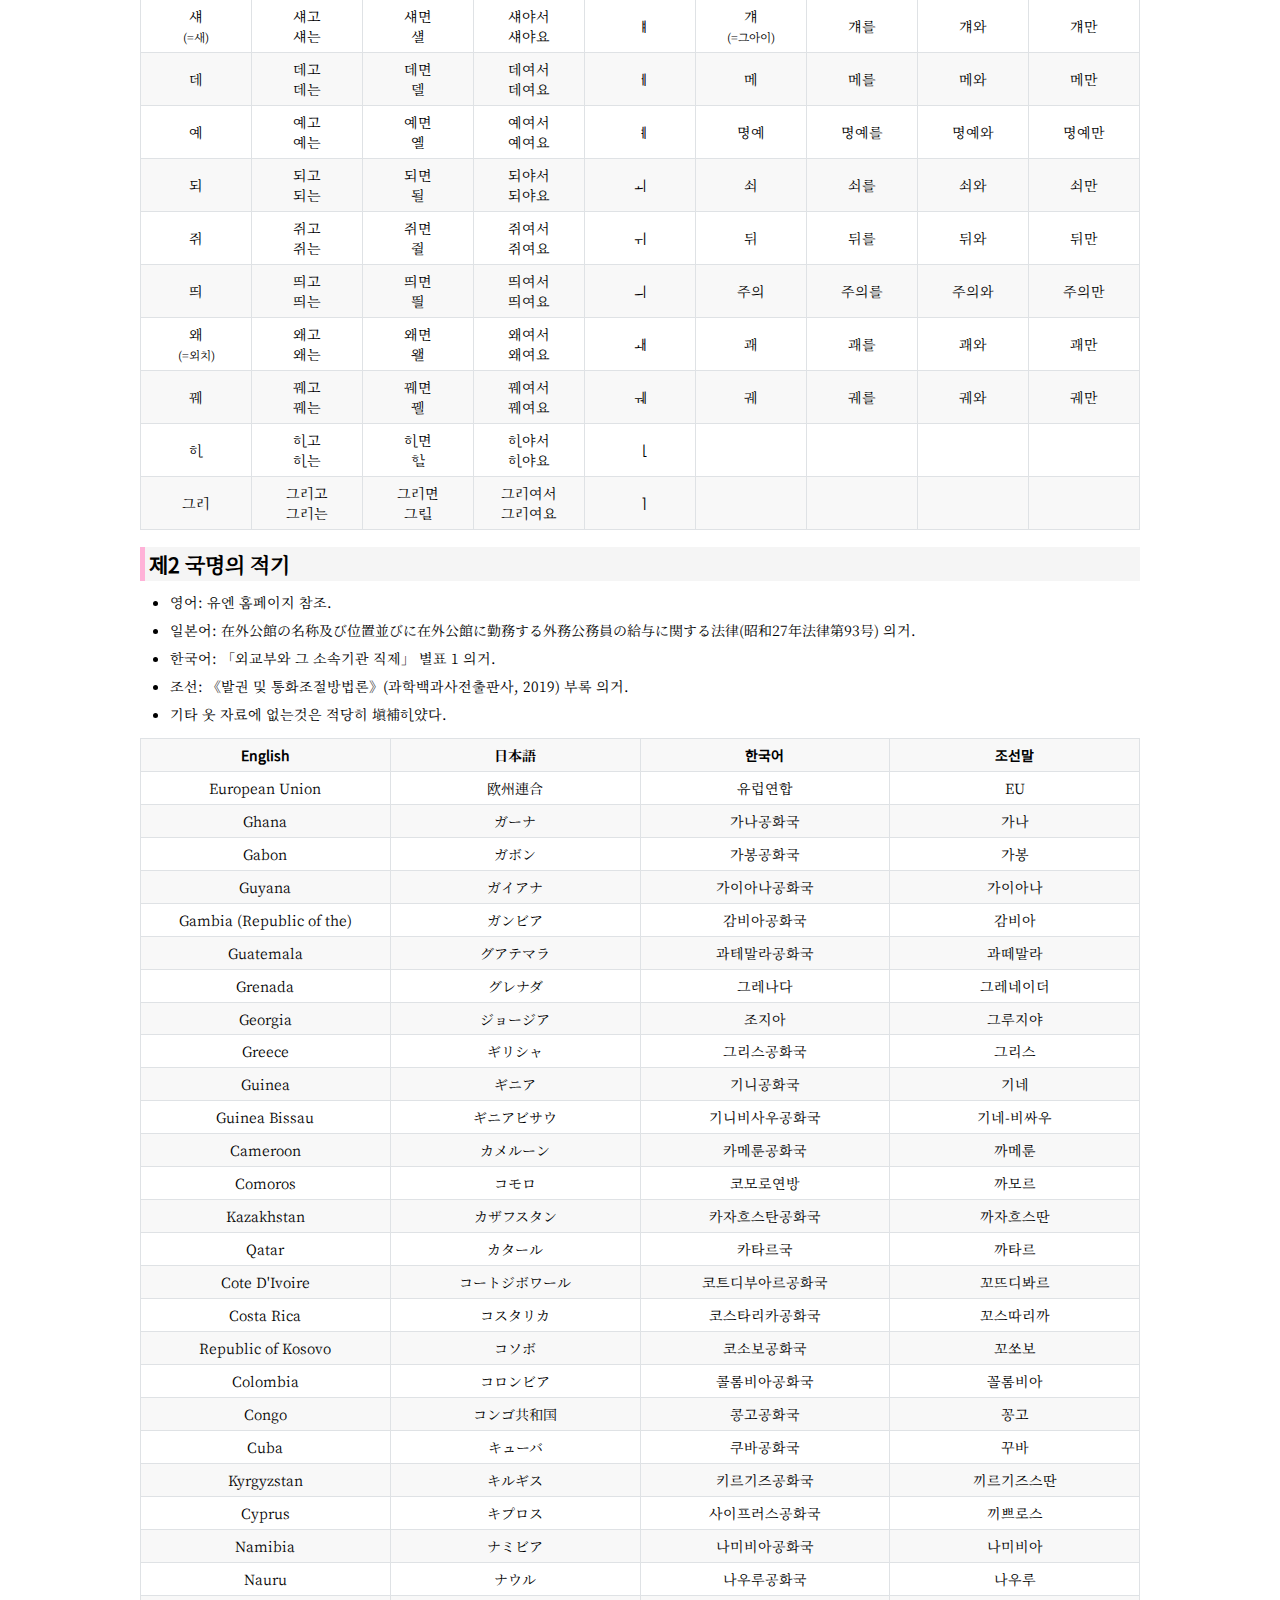
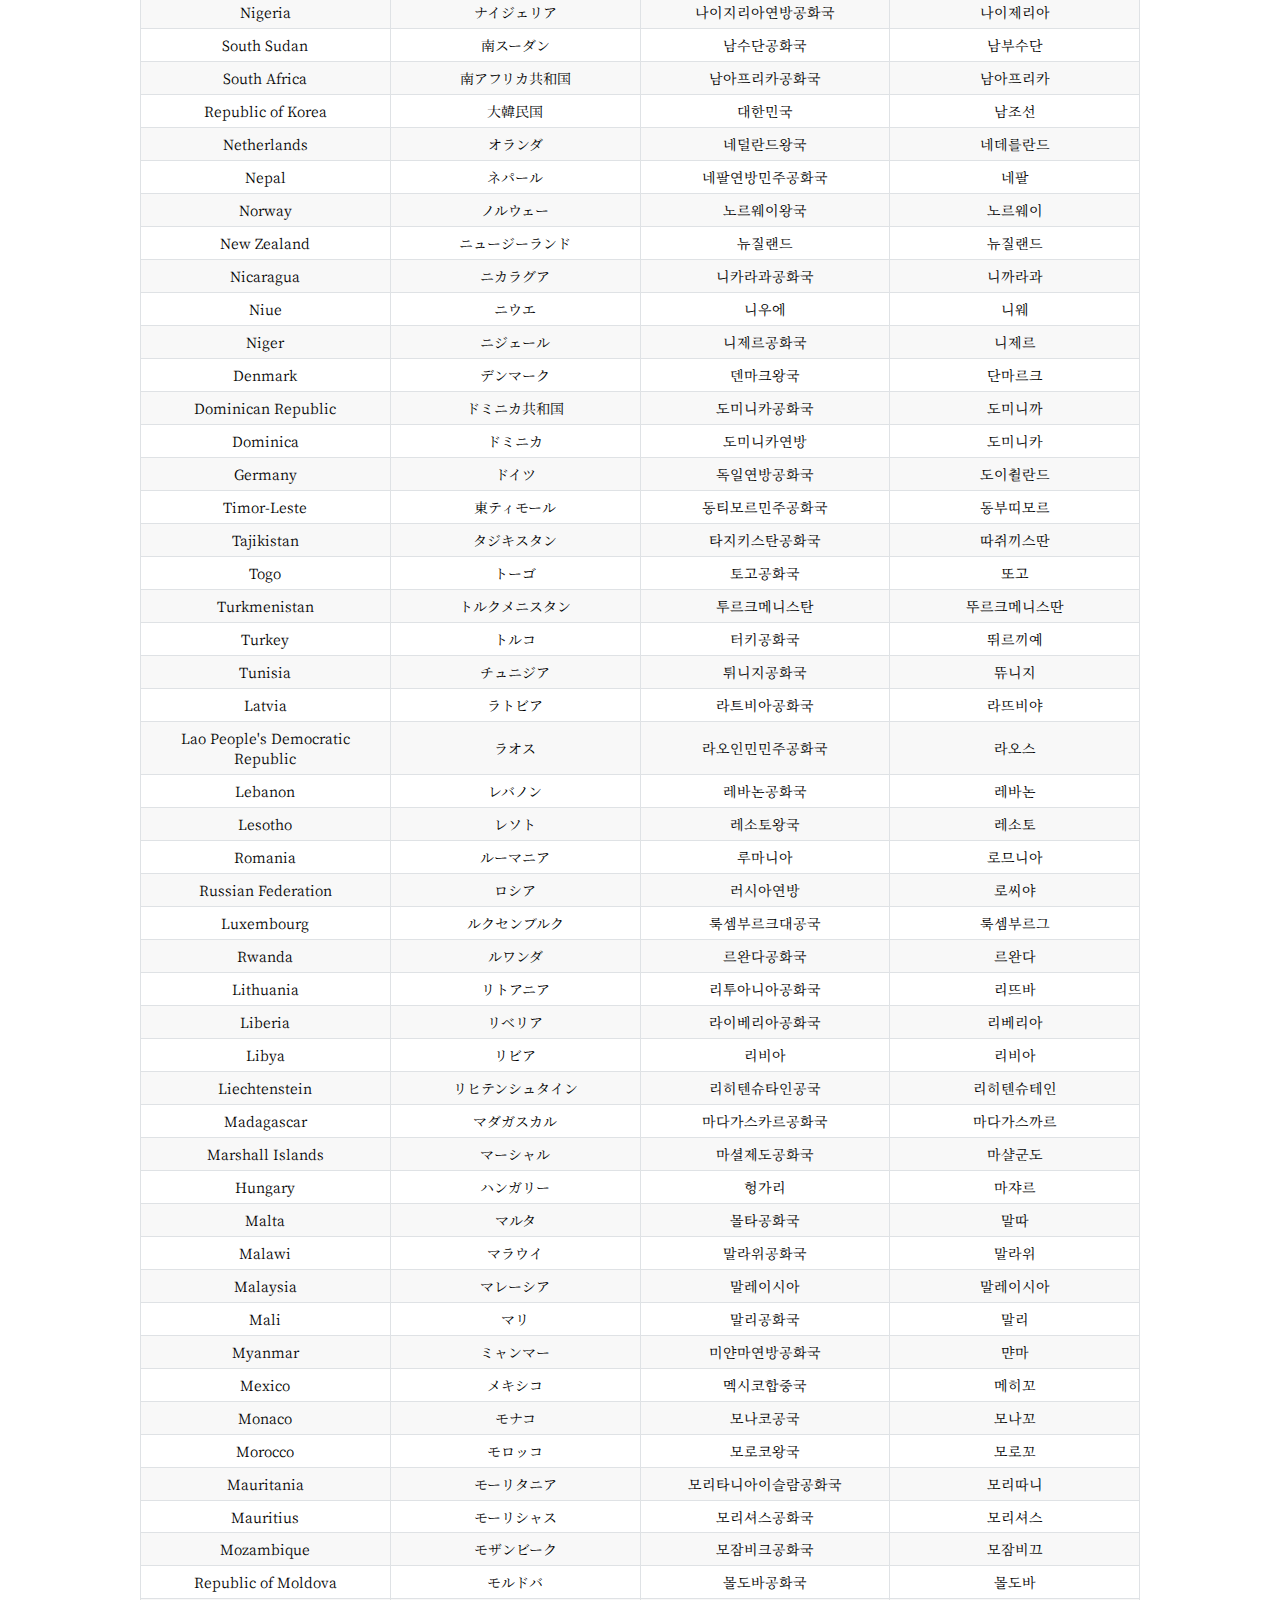
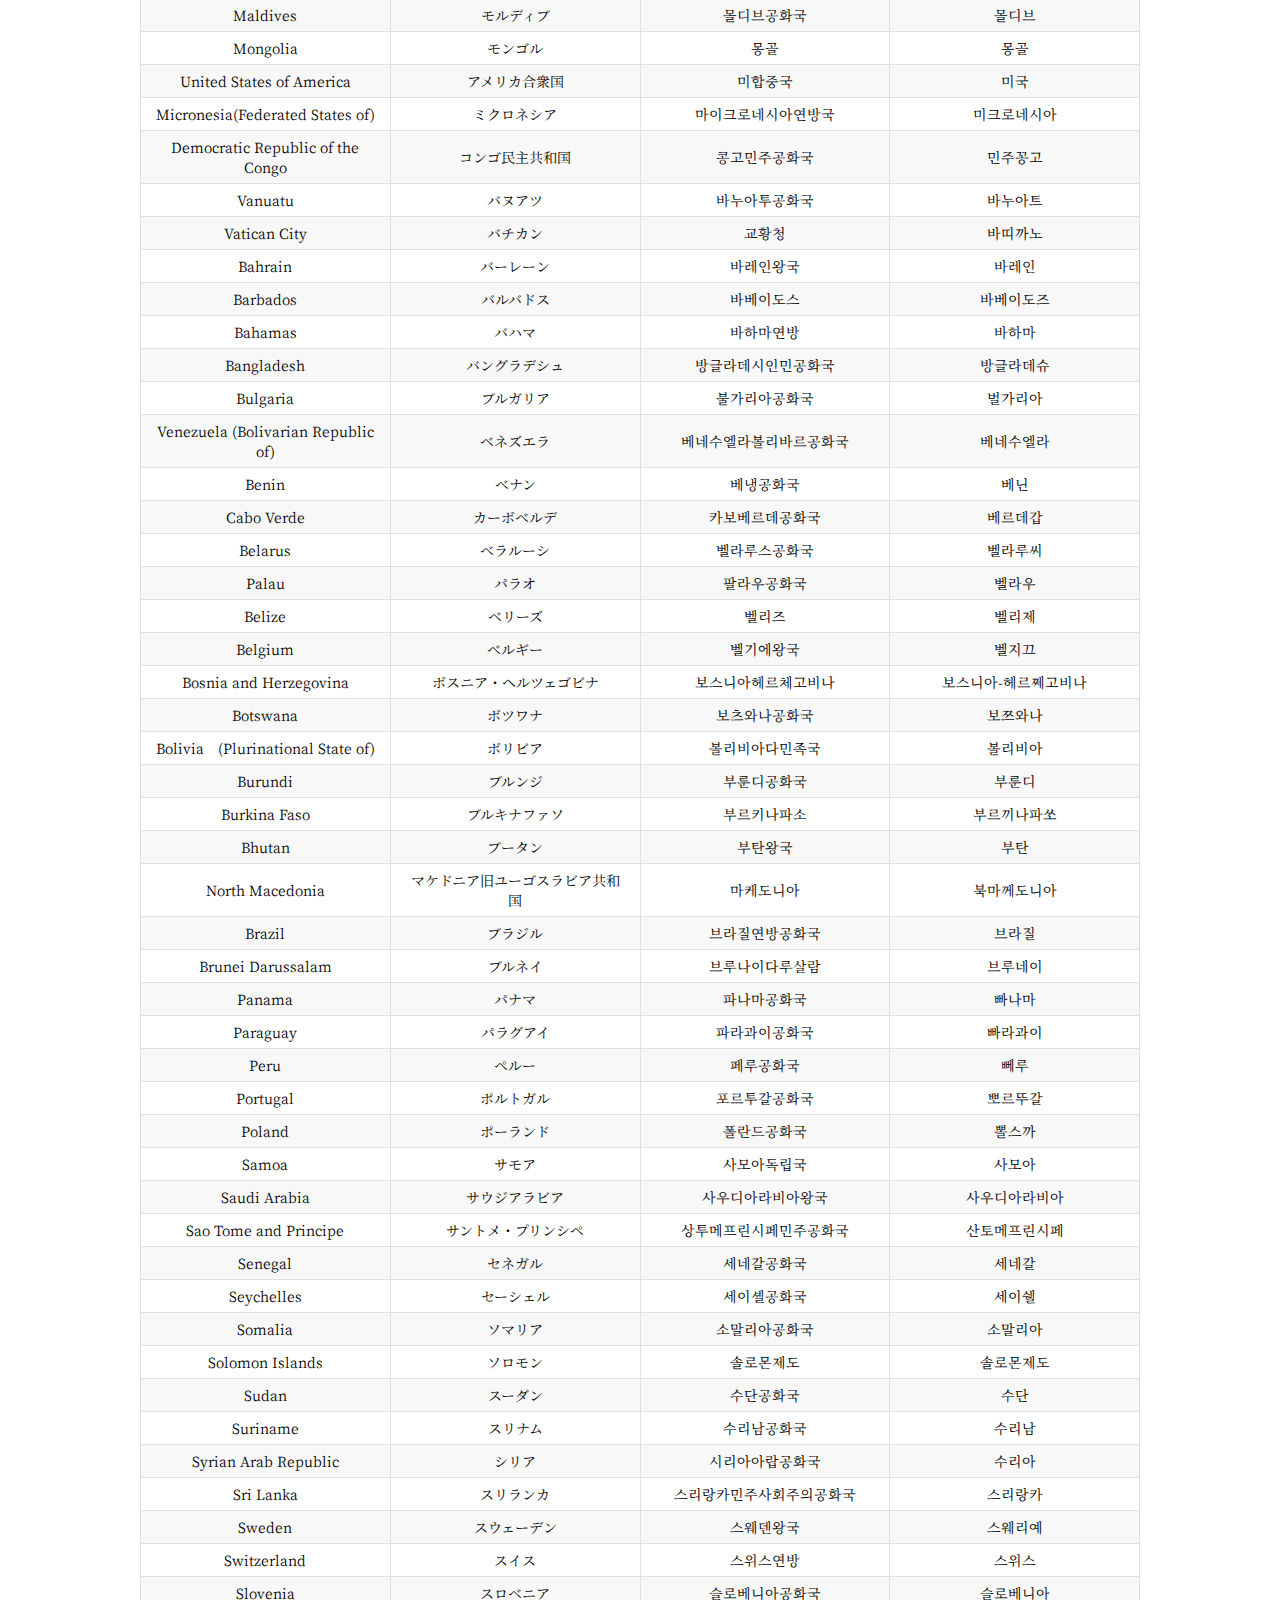
<file: mathum.html>
<!doctype html>
<html lang="ko-Nko">
<head>
<meta charset="utf-8">
<meta name="viewport" content="width=device-width initial-scale=1">
<title>맞훔법안</title>
<!-デザイン-->
<link href="css/font.css" rel="stylesheet">
<link href="https://fonts.googleapis.com/css?family=Noto+Sans+JP|Noto+Sans+KR|Noto+Sans+SC|Noto+Serif+JP|Noto+Serif+KR|Noto+Serif+SC&display=swap&subset=chinese-simplified,cyrillic,japanese,korean" rel="stylesheet">
<link href="css/gminky-Nko.css" rel="stylesheet">
<link rel="icon" type="image/gif" href="gif/logo.gif">
<meta property="theme-color" content="#ffc1e0">
<!--*twitter-->
<meta name="twitter:card" content="summary">
<meta name="twitter:site" content="@gminky_">
<!--記事のURL-->
<meta property="og:url" content="https://gminky.github.io/%EB%A7%9E%ED%9B%94%EB%B2%95%EC%95%88.html">
<!--記事のタイトル-->
<meta property="og:title" content="맞훔법안">
<!--記事の要約-->
<meta property="og:description" content="맞훔법의 시안">
<!--画像のURL-->
<meta property="og:image" content="https://gminky.github.io/png/logo.png">
<meta property="twitter:image:src" content="https://gminky.github.io/png/logo.png">

<!-- タブの色-->
<meta name="theme-color" content="#ffc1e0">

<!-- Global site tag (gtag.js) - Google Analytics --> 
<script async src="https://www.googletagmanager.com/gtag/js?id=UA-132824284-2"></script> 
<script>
  window.dataLayer = window.dataLayer || [];
  function gtag(){dataLayer.push(arguments);}
  gtag('js', new Date());

  gtag('config', 'UA-132824284-2');
</script>
</head>
<body>
<div id="write" class="is-node" lang="ko-Nko">
  <h1>맞훔법안</h1>
  <h2 class="main">원칙</h2>
  <h3 class="main">같은 혀ᇰ태소는 언제나 같게 적는다.</h3>
  <figure>
    <table>
      <thead>
        <tr>
          <th>ᄒᆘᆷ</th>
          <th>안ᄒᆘᆷ</th>
        </tr>
      </thead>
      <tbody>
        <tr>
          <td>물<span class="pink">리</span> - <span class="pink">리</span>론</td>
          <td>물<span class="pink">리</span> - <span class="pink">이</span>론</td>
        </tr>
        <tr>
          <td><span class="pink">굳</span>은 - <span class="pink">굳</span>이</td>
          <td><span class="pink">굳</span>은 - <span class="pink">궂</span>이</td>
        </tr>
        <tr>
          <td><span class="pink">없</span>다 - <span class="pink">없</span>네 - <span class="pink">없</span>어<br>
            <span class="pink">울</span>다 - <span class="pink">울</span>네 - <span class="pink">울</span>어</td>
          <td><span class="pink">업</span><span class="yellow">따</span> - <span class="pink">엄</span>네 - <span class="pink">업</span><span class="yellow">서</span><br>
            <span class="pink">울</span><span class="yellow">다</span> - <span class="pink">우</span>네 - <span class="pink">우</span><span class="yellow">러</span></td>
        </tr>
        <tr>
          <td><span class="pink">믿</span>다 - <span class="pink">믿</span>브다<br>
            애<span class="pink">닳</span>다 - 애<span class="pink">닳</span>브다</td>
          <td><span class="pink">믿</span>다 - <span class="pink">미</span><span class="yellow">쁘</span>다<br>
            애<span class="pink">닳</span>다 - 애<span class="pink">달</span><span class="yellow">프</span>다</td>
        </tr>
      </tbody>
    </table>
  </figure>
  <h3 class="main">낱말은 서로 나누어 적되, 끝소리로 소리나는것은 앞에 받히여 적는다.</h3>
  <figure>
    <table>
      <thead>
        <tr>
          <th>ᄒᆘᆷ</th>
          <th>안ᄒᆘᆷ</th>
        </tr>
      </thead>
      <tbody>
        <tr>
          <td><span class="pink">갈</span>수록</td>
          <td><span class="pink">가ᅟᅠᆯ</span>수록</td>
        </tr>
        <tr>
          <td><span class="pink">ᄒᆘᆫ</span>다</td>
          <td><span class="pink">ᄒᆘᅟᅠᆫ</span>다</td>
        </tr>
        <tr>
          <td><span class="pink">사ᇐ</span>수</td>
          <td><span class="pink">살ᅟᅠᆯ</span>수</td>
        </tr>
      </tbody>
    </table>
  </figure>
  <h3 class="main">낱말은 서로 띄여쓰되, 뜻더ᇰ이는 붙여쓴다.</h3>
  <figure>
    <table>
      <thead>
        <tr>
          <th>띄여쓰는것</th>
          <th>붙여쓰는것</th>
        </tr>
      </thead>
      <tbody>
        <tr>
          <td>하나 둘 셋</td>
          <td>하나가</td>
        </tr>
        <tr>
          <td>가요 고백</td>
          <td>가요무대</td>
        </tr>
      </tbody>
    </table>
  </figure>
  <h2 class="main">낱자</h2>
  <h3 class="main">이 맞훔법에서 쓰는 낱자의 차례는 다음과 같다.</h3>
  <div>ᄆᅠᄂᅠᄉᅠᄅᅠᅌ	ᄇᅠᄫᅠᄃᅠᄌᅠᄀᅠᅙ	ᄑᅠᄐᅠᄎᅠᄏᅠᄒᅠ	ᄊᅠ	ᄈᅠᄄᅠᄍᅠᄁᅠ	ᄋᅠ <br>
    ㅏㅑㅓㅕㅐㅒㅔㅖ	ᅟᅩᅟᅭᅟᅮᅟᅲᅟᅳㅣᅟᅪᅟᅫᅟᅬᅟᅯᅟᅰᅟᅱᅟᆏᅟᆔ	ᅟᆘᅟᆙᅟퟄᅟힿ</div>
  <h3 class="main">다음 소리는 다음 낱자로 적는다.</h3>
  <figure>
    <table>
      <thead>
        <tr>
          <th>낱자</th>
          <th>닿소리</th>
          <th>낱자</th>
          <th>홀소리</th>
        </tr>
      </thead>
      <tbody>
        <tr>
          <td>ᄆᅠ</td>
          <td class="ipa">/m/</td>
          <td>ᅟᅡ</td>
          <td class="ipa">/a/</td>
        </tr>
        <tr>
          <td>ᄂᅠ</td>
          <td class="ipa">/n/</td>
          <td>ᅟᅣ</td>
          <td class="ipa">/ja/</td>
        </tr>
        <tr>
          <td>ᄉᅠ</td>
          <td class="ipa">/s/, /s̚/</td>
          <td>ᅟᅥ</td>
          <td class="ipa">/ɔ/</td>
        </tr>
        <tr>
          <td>ᄅᅠ</td>
          <td class="ipa">/r/, /l/</td>
          <td>ᅟᅧ</td>
          <td class="ipa">/jɔ/</td>
        </tr>
        <tr>
          <td>ᅟᅠᇰ</td>
          <td class="ipa">/ŋ/</td>
          <td>ᅟᅵ</td>
          <td class="ipa">/i/</td>
        </tr>
        <tr>
          <td>ᄇᅠ</td>
          <td class="ipa">/p/, /p̚/</td>
          <td>ᅟᅢ</td>
          <td class="ipa">/ɛ/</td>
        </tr>
        <tr>
          <td>ᄫᅠ</td>
          <td class="ipa">/w/</td>
          <td>ᅟᅤ</td>
          <td class="ipa">/jɛ/</td>
        </tr>
        <tr>
          <td>ᄃᅠ</td>
          <td class="ipa">/t/</td>
          <td>ᅟᅦ</td>
          <td class="ipa">/e/</td>
        </tr>
        <tr>
          <td>ᄌᅠ</td>
          <td class="ipa">/ts/</td>
          <td>ᅟᅨ</td>
          <td class="ipa">/je/</td>
        </tr>
        <tr>
          <td>ᄀᅠ</td>
          <td class="ipa">/k/, /k̚/</td>
          <td>ᅟᅩ</td>
          <td class="ipa">/o/</td>
        </tr>
        <tr>
          <td>ᅙᅠ</td>
          <td class="ipa">/ʔ/</td>
          <td>ᅟᅭ</td>
          <td class="ipa">/jo/</td>
        </tr>
        <tr>
          <td>ᄑᅠ</td>
          <td class="ipa">/pʰ/</td>
          <td>ᅟᅮ</td>
          <td class="ipa">/u/</td>
        </tr>
        <tr>
          <td>ᄐᅠ</td>
          <td class="ipa">/tʰ/</td>
          <td>ᅟᅲ</td>
          <td class="ipa">/ju/</td>
        </tr>
        <tr>
          <td>ᄎᅠ</td>
          <td class="ipa">/tsʰ/</td>
          <td>ᅟᅳ</td>
          <td class="ipa">/ɯ/</td>
        </tr>
        <tr>
          <td>ᄏᅠ</td>
          <td class="ipa">/kʰ/</td>
          <td>ᅟᅪ</td>
          <td class="ipa">/wa/</td>
        </tr>
        <tr>
          <td>ᄒᅠ</td>
          <td class="ipa">/h/</td>
          <td>ᅟᅫ</td>
          <td class="ipa">/wɛ/</td>
        </tr>
        <tr>
          <td>ᄊᅠ</td>
          <td class="ipa">/sˀ/</td>
          <td>ᅟᅬ</td>
          <td class="ipa">/ø/</td>
        </tr>
        <tr>
          <td>ᄈᅠ</td>
          <td class="ipa">/pˀ/</td>
          <td>ᅟᅯ</td>
          <td class="ipa">/wɔ/</td>
        </tr>
        <tr>
          <td>ᄄᅠ</td>
          <td class="ipa">/tˀ/</td>
          <td>ᅟᅰ</td>
          <td class="ipa">/we/</td>
        </tr>
        <tr>
          <td>ᄍᅠ</td>
          <td class="ipa">/tsˀ/</td>
          <td>ᅟᅱ</td>
          <td class="ipa">/wi/</td>
        </tr>
        <tr>
          <td>ᄁᅠ</td>
          <td class="ipa">/kˀ/</td>
          <td>ᅟᆏ</td>
          <td class="ipa">/ɥɔ/</td>
        </tr>
        <tr>
          <td>ᄋᅠ</td>
          <td>(소리 없음)</td>
          <td>ᅟᆔ</td>
          <td class="ipa">/y/</td>
        </tr>
        <tr>
          <td></td>
          <td></td>
          <td>ᅟᅴ</td>
          <td class="ipa">/ɰi/</td>
        </tr>
      </tbody>
    </table>
  </figure>
  <h3 class="main">닿소리낱자의 이름은 《-ᅟᅵ으-》씩으로 ᄒᆘ고, 홀소리낱자의 이름은 《ㅇ-》씩으로 ᄒᆘᆫ다.</h3>
  <div><span class="Gothic">례:</span> 기윽, 비읍, 끼윾 / 아, 와, 웨, ᄋᆘ</div>
  <h3 class="main">말줄기의 끝소리는 다음과 같이 적는다.</h3>
  <ol>
    <li>뒤에 홀소리가 오더라도 닿소리가 하나만 나는것.
      <ol>
        <li>언제나 같게 소리나는것.
          <ol>
            <li>된소리되기나 거센소리되기가 안샘기는것: 그대로 적음.<br>
              (<span class="Gothic">임자씨에서</span> ᅟᅠᆷ, ᅟᅠᆫ, ᅟᅠᇰ.)</li>
            <li>막힘소리가 아닌데도 된소리되기나 거센소리되기가 샘기는것: 받힘에 ᅟᅠᇹ이나 ᅟᅠᇂ을 붙임.<br>
              (<span class="Gothic">풀이씨에서</span> ᅟᅠᇹ, ᅟᅠᇂ, ᅟᅠᇝ, ᅟᅠᇇ, ᅟᅠᆭ, ᅟᅠᇙ, ᅟᅠᆶ. <span class="Gothic">임자씨에서</span> ᅟᅠᇂ, ᅟᅠᇡ. <span class="Gothic">한나라말에서</span> ᅟᅠᇙ.)</li>
          </ol>
        </li>
        <li>막힘소리되기나 코안소리닮기가 샘기더라도 홀소리앞에서 소리나는대로 적는다.<br>
          (ᅟᅠᆺ, ᅟᅠᆸ, ᅟᅠᇦ, ᅟᅠᆮ, ᅟᅠᆽ, ᅟᅠᆨ, ᅟᅠᇁ, ᅟᅠᇀ, ᅟᅠᆾ, ᅟᅠᆿ, ᅟᅠᆻ, ᅟᅠᆩ.)</li>
        <li>입천장소리되기가 샘길수 있는것. 안그ᄅퟄᇂ었을 때에 소리나는대로 적음.<br>
          (ᅟᅠᆮ, ᅟᅠᇀ.)</li>
      </ol>
    </li>
    <li>뒤에 홀소리가 오면 닿소리가 여러개 나는것: 홀소리앞에서 소리나는대로 적음. 이 경우, 제10조에 준ᄒᆘᆷ.<br>
      (ᅟᅠᆬ, ᅟᅠᆳ, ᅟᅠᆱ, ᅟᅠᆰ, ᅟᅠᆵ, ᅟᅠᆴ, ᅟᅠᆲ. ᅟᅠᆹ, ᅟᅠᆪ.)</li>
    <li>뒤에 홀소리따위가 오면 없어지는것. 없어지더라도 그대로 적음.<br>
      (ᅟᅠᆯ, ᅟᅠᇂ, ᅟᅠᇹ.) </li>
  </ol>
  <h3 class="main">줄기의 첫소리도 앞조에 준ᄒᆘᆫ다.</h3>
  <div>례: ᄡᅡᆯ, ᄡᅵ.</div>
  <h3 class="main">이음토와 어울리여서 《ᅟᅢ》나《ᅟᅤ》따위로 소리날수 있는 《ᅟᅡ,ᅟᅣ,ᅟᅥ,ᅟᅧ》는 《ᅟᆘ,ᅟᆙ,ᅟퟄ,ᅟힿ》로 적되, 《ᅟᅡ,ᅟᅣ,ᅟᅥ,ᅟᅧ》로 적어도 된다.</h3>
  <div>례: ᄒᆘ야서, 그ᄅퟄ여서, 감ᄋᆘᇂ면, 밝ᄋᆘᇵ.</div>
  <h2 class="main">소리</h2>
  <h3 class="main">제5조에도 막힘소리뒤에서나 토안에서 나는 된소리는 따로 까닭이 없으면 순ᄒᆘᆫ소리로 적는다.</h3>
  <figure>
    <table>
      <thead>
        <tr>
          <th>ᄒᆘᆷ</th>
          <th>안ᄒᆘᆷ</th>
        </tr>
      </thead>
      <tbody>
        <tr>
          <td>국수</td>
          <td>국쑤</td>
        </tr>
        <tr>
          <td>딱지</td>
          <td>딱찌</td>
        </tr>
        <tr>
          <td>색시</td>
          <td>색씨</td>
        </tr>
        <tr>
          <td>갑자기</td>
          <td>갑짜기</td>
        </tr>
        <tr>
          <td>몹시</td>
          <td>몹씨</td>
        </tr>
        <tr>
          <td>-ㄹ수록</td>
          <td>-ㄹ쑤록</td>
        </tr>
        <tr>
          <td>-ㄹ지라도</td>
          <td>-ㄹ찌라도</td>
        </tr>
      </tbody>
    </table>
  </figure>
  <h3 class="main">제1조에도 불구ᄒᆘ고 빠지거나 바뀐 소리가 아주 굳어진것은 굳어진대로 적는다. 원음과 속음으로 뜻을 달리하는 따위도 같다.</h3>
  <figure>
    <table>
      <thead>
        <tr>
          <th>ᄒᆘᆷ</th>
          <th>안ᄒᆘᆷ</th>
        </tr>
      </thead>
      <tbody>
        <tr>
          <td>류월</td>
          <td>륙월</td>
        </tr>
        <tr>
          <td>시월</td>
          <td>십월</td>
        </tr>
        <tr>
          <td>갈르ᇰ</td>
          <td>간느ᇰ</td>
        </tr>
        <tr>
          <td>회려ᇰ</td>
          <td>회녀ᇰ</td>
        </tr>
        <tr>
          <td>의논</td>
          <td>의론</td>
        </tr>
        <tr>
          <td>부다ᇰ</td>
          <td>불다ᇰ</td>
        </tr>
        <tr>
          <td>부족</td>
          <td>불족</td>
        </tr>
        <tr>
          <td>사타ᇰ</td>
          <td>사다ᇰ</td>
        </tr>
        <tr>
          <td>다달이</td>
          <td>달달이</td>
        </tr>
        <tr>
          <td>소나무</td>
          <td>솔나무</td>
        </tr>
        <tr>
          <td>가으내</td>
          <td>가을내</td>
        </tr>
        <tr>
          <td>숫가락</td>
          <td>술가락</td>
        </tr>
        <tr>
          <td>유리</td>
          <td>류리</td>
        </tr>
        <tr>
          <td>오유</td>
          <td>오류</td>
        </tr>
        <tr>
          <td>인쇄</td>
          <td>인솰</td>
        </tr>
        <tr>
          <td>도량</td>
          <td>도장<br>
            <small>(불도를 닦다는 뜻으로는 쓰지 않음.)</small></td>
        </tr>
      </tbody>
    </table>
  </figure>
  <h3 class="main">2가지로 소리나는 따위는 다음과 같이 적는다.</h3>
  <h4>① 《ㅡ》나 《ㅣ》, 《ㅢ》로 소리나는 따위는 《ㅢ》로 적고, 《ㅖ》나 《ㅔ》로 소리나는 따위는 《ㅖ》로 적는다.</h4>
  <figure>
    <table>
      <thead>
        <tr>
          <th>ᄒᆘᆷ</th>
          <th>안ᄒᆘᆷ</th>
        </tr>
      </thead>
      <tbody>
        <tr>
          <td>의론/문의</td>
          <td>으론/문이</td>
        </tr>
        <tr>
          <td>히극/환히</td>
          <td>희극/환희</td>
        </tr>
        <tr>
          <td>히다</td>
          <td>희다</td>
        </tr>
        <tr>
          <td>례문/요ᇰ례</td>
          <td>예문/요ᇰ레</td>
        </tr>
        <tr>
          <td>페지/철페</td>
          <td>폐지/철폐</td>
        </tr>
        <tr>
          <td>게시다</td>
          <td>계시다</td>
        </tr>
      </tbody>
    </table>
  </figure>
  <h4>② 《ㅔ》나 《ㅖ》로 소리날수 있는 《ㅐ》나 《ㅒ》도 제1하ᇰ과 같다.</h4>
  <figure>
    <table>
      <thead>
        <tr>
          <th>ᄒᆘᆷ</th>
          <th>안ᄒᆘᆷ</th>
        </tr>
      </thead>
      <tbody>
        <tr>
          <td>내다</td>
          <td>네다</td>
        </tr>
        <tr>
          <td>해[태양의 뜻]</td>
          <td>헤</td>
        </tr>
        <tr>
          <td>얘</td>
          <td>예</td>
        </tr>
      </tbody>
    </table>
  </figure>
  <h4>③ 《ㅞ》나 《ᅟᆔ》로 소리날수 있는  《ㅚ》나 《ㅟ》도 제1하ᇰ과 같다.</h4>
  <figure>
    <table>
      <thead>
        <tr>
          <th>ᄒᆘᆷ</th>
          <th>안ᄒᆘᆷ</th>
        </tr>
      </thead>
      <tbody>
        <tr>
          <td>되다</td>
          <td>뒈다</td>
        </tr>
        <tr>
          <td>뵈다</td>
          <td>붸다</td>
        </tr>
        <tr>
          <td>쥐다</td>
          <td>ᄌᆔ다</td>
        </tr>
        <tr>
          <td>뒤</td>
          <td>ᄃᆔ</td>
        </tr>
        <tr>
          <td>휘바람</td>
          <td>ᄒᆔ바람</td>
        </tr>
      </tbody>
    </table>
  </figure>
  <h2 class="main">혀ᇰ태</h2>
  <h3 class="main">풀이씨 말줄기의 말터전은 다음과 같이 적는다.</h3>
  <h4>① 맨말터전은 말줄기를 그대로 적는다.</h4>
  <h4>② 이ᇹ음말터전은 다음의 갈래를 따ᄅힹ 말줄기에 필요ᄒᆘᆫ 홀소리를 붙이여적는다.</h4>
  <ol>
    <li>밝은말줄기
      <ol>
        <li>끝소리가 《ㅣ》나《ᅟᆘ》인것 (ᅟᅵ,ᅟᅢ,ᅟᅤ,ᅟᅬ,ᅟᅫ,ᅟᆘ,ᅟᆙ) ....《-야》</li>
        <li>그밖의것 .............................................................《-아》</li>
      </ol>
    </li>
    <li>어두ᇦ은말줄기
      <ol>
        <li>끝소리가 《ㅣ》나《ᅟퟄ》인것 (ᅟᅵ,ᅟᅦ,ᅟᅨ,ᅟᅱ,ᅟᅰ,ᅟퟄ,ᅟힿ) ....《-여》</li>
        <li>그밖의것 .............................................................《-어》</li>
      </ol>
    </li>
  </ol>
  <h4>③ 맨말터전과 토 사이에 이ᇹ음소리 《-으》가 날적에는 그것을 적는다.</h4>
  <h2 class="main">합치기과 덧붙이기</h2>
  <h3 class="main">말뿌리나 덧붙이는 그 본디모습을 밝히여 적는다.</h3>
  <figure>
    <table>
      <thead>
        <tr>
          <th>ᄒᆘᆷ</th>
          <th>안ᄒᆘᆷ</th>
        </tr>
      </thead>
      <tbody>
        <tr>
          <td>길이</td>
          <td>기리</td>
        </tr>
        <tr>
          <td>낱낱이</td>
          <td>난낯이<br>
            난나치</td>
        </tr>
      </tbody>
    </table>
  </figure>
  <h3 class="main">말뿌리사이에 사이소리가 나더라도 적지 아니ᄒᆘ되, 앞혀ᇰ태소에 받히여 적어도 된다.</h3>
  <figure>
    <table>
      <thead>
        <tr>
          <th>ᄒᆘᆷ</th>
          <th>됨</th>
          <th>안ᄒᆘᆷ</th>
        </tr>
      </thead>
      <tbody>
        <tr>
          <td>배노래</td>
          <td>배ᇹ노래</td>
          <td>배ᅟᅠᇹ노래<br>
            밴노래</td>
        </tr>
        <tr>
          <td>드ᇰ불</td>
          <td>드ᇱ불</td>
          <td>드ᇰᅟᅠᇹ불<br>
            드ᇰ뿔</td>
        </tr>
        <tr>
          <td>휘바람</td>
          <td>휳바람</td>
          <td>휘ᅟᅠᇂ바람<br>
            휘파람</td>
        </tr>
        <tr>
          <td>내복약</td>
          <td>내보ᇺ약</td>
          <td>내복ᅟᅠᆫ약<br>
            내복냑</td>
        </tr>
        <tr>
          <td>알약</td>
          <td>아ᇍ약</td>
          <td>알ᅟᅠᆫ약<br>
            알략</td>
        </tr>
        <tr>
          <td>뒤윷</td>
          <td>뒤ᇈ윷</td>
          <td>뒨늋</td>
        </tr>
      </tbody>
    </table>
  </figure>
  <h4>[주의] 다음과 같은것은 사이소리가 아니므로 아래 소리마디의 첫소리로 적는다.</h4>
  <figure>
    <table>
      <thead>
        <tr>
          <th>ᄒᆘᆷ</th>
          <th>안ᄒᆘᆷ</th>
        </tr>
      </thead>
      <tbody>
        <tr>
          <td>꽃닢</td>
          <td>꽃잎<br>
            꽃ᅟᅠᆫ잎</td>
        </tr>
        <tr>
          <td>앞니</td>
          <td>앞ᅟᅠᆫ이</td>
        </tr>
      </tbody>
    </table>
  </figure>
  <h2 class="main">주ᇍ말</h2>
  <h3 class="main">줄여서 소리낼 때에는 줄인 소리를 적지 않아도 되나, 닿소리만 남길적에는 앞소리마디에 받히여 적어야 된다.</h3>
  <figure>
    <table>
      <thead>
        <tr>
          <th>됨</th>
          <th>안됨</th>
        </tr>
      </thead>
      <tbody>
        <tr>
          <td>갖가지</td>
          <td>가ㅈ가지, 갓가지</td>
        </tr>
        <tr>
          <td>갖고</td>
          <td>갓고</td>
        </tr>
        <tr>
          <td>기럭아</td>
          <td>기러ㄱ아, 기러가</td>
        </tr>
        <tr>
          <td>엊저녁</td>
          <td>엇저녁</td>
        </tr>
        <tr>
          <td>온갖</td>
          <td>온갓</td>
        </tr>
        <tr>
          <td>롛건대</td>
          <td>례ㅎ건대, 례컨대</td>
        </tr>
        <tr>
          <td>넉넉지, 넉너ᇾ지</td>
          <td>넉넉ㅎ지, 넉넉치</td>
        </tr>
        <tr>
          <td>새ᇰ각건대, 새ᇰ가ᇾ건대</td>
          <td>새ᇰ각ㅎ건대, 새ᇰ각컨대</td>
        </tr>
        <tr>
          <td>않다, 안ᄒᆘ다</td>
          <td>안ㅎ다, 안타, 아ᄂᆘ다</td>
        </tr>
        <tr>
          <td>흖다</td>
          <td>흔타</td>
        </tr>
        <tr>
          <td>가져</td>
          <td>가저</td>
        </tr>
        <tr>
          <td>해, 그래</td>
          <td>&nbsp;</td>
        </tr>
        <tr>
          <td>뵈다</td>
          <td>&nbsp;</td>
        </tr>
        <tr>
          <td>가서</td>
          <td>&nbsp;</td>
        </tr>
        <tr>
          <td>봐서</td>
          <td>&nbsp;</td>
        </tr>
        <tr>
          <td>ᄏힺ서</td>
          <td>커서</td>
        </tr>
        <tr>
          <td>돼서</td>
          <td>되서</td>
        </tr>
        <tr>
          <td>줴서</td>
          <td>&nbsp;</td>
        </tr>
        <tr>
          <td>바ᄁᆏ서</td>
          <td>&nbsp;</td>
        </tr>
        <tr>
          <td>좋쟎다</td>
          <td>좋쟌ㅎ다, 좋쟌타, 좋잖다</td>
        </tr>
        <tr>
          <td>뭣이, 무에</td>
          <td>무어이</td>
        </tr>
        <tr>
          <td>그건</td>
          <td>그거ㄴ</td>
        </tr>
        <tr>
          <td>그걸로</td>
          <td>그거ᄙᅩ, 그거로</td>
        </tr>
        <tr>
          <td>우는</td>
          <td>&nbsp;</td>
        </tr>
        <tr>
          <td>그ᄅퟄᆫ</td>
          <td>그런</td>
        </tr>
      </tbody>
    </table>
  </figure>
  <h2 class="main">붙여쓰기</h2>
  <h3 class="main">토, 안오ᇰ근이름씨는 앞말에 붙여쓴다.</h3>
  <figure>
    <table>
      <thead>
        <tr>
          <th>ᄒᆘᆷ</th>
          <th>안ᄒᆘᆷ</th>
        </tr>
      </thead>
      <tbody>
        <tr>
          <td>꽃이</td>
          <td>꽃 이</td>
        </tr>
        <tr>
          <td>꽃밖에</td>
          <td>꽃 밖 에</td>
        </tr>
        <tr>
          <td>꽃에서부터</td>
          <td>꽃 에서 부터</td>
        </tr>
        <tr>
          <td>한개</td>
          <td>한 개</td>
        </tr>
        <tr>
          <td>삼학년</td>
          <td>삼 학 년</td>
        </tr>
        <tr>
          <td>할수</td>
          <td>할 수</td>
        </tr>
        <tr>
          <td>알는것이</td>
          <td>알는 것 이</td>
        </tr>
      </tbody>
    </table>
  </figure>
  <h3 class="main">하나의 사물을 나타내는 뜻더ᇰ이는 붙여쓴다.</h3>
  <figure>
    <table>
      <thead>
        <tr>
          <th>ᄒᆘᆷ</th>
          <th>안ᄒᆘᆷ</th>
        </tr>
      </thead>
      <tbody>
        <tr>
          <td>김설미</td>
          <td>김 설미</td>
        </tr>
        <tr>
          <td>우리집</td>
          <td>우리 집</td>
        </tr>
        <tr>
          <td>띄여쓰기</td>
          <td>띄여 쓰기</td>
        </tr>
        <tr>
          <td>물어보다</td>
          <td>물어 보다</td>
        </tr>
        <tr>
          <td>가고싶어</td>
          <td>가고 싶어</td>
        </tr>
        <tr>
          <td>이같은</td>
          <td>이 같은</td>
        </tr>
        <tr>
          <td>별다른게아니라</td>
          <td>별 다른 게 아니라</td>
        </tr>
        <tr>
          <td>의심할바없는</td>
          <td>의심할 바 없는</td>
        </tr>
        <tr>
          <td>ᄒᆘ다못해</td>
          <td>ᄒᆘ다 못해</td>
        </tr>
        <tr>
          <td>주ᇰ아ᇰ대학교</td>
          <td>주ᇰ아ᇰ 대학교</td>
        </tr>
        <tr>
          <td>제1회실무급회의</td>
          <td>제1회 실무급  회의</td>
        </tr>
      </tbody>
    </table>
  </figure>
  <h3 class="main">띄여쓰면 어색한것은 붙여쓴다.</h3>
  <figure>
    <table>
      <thead>
        <tr>
          <th>ᄒᆘᆷ</th>
          <th>안ᄒᆘᆷ</th>
        </tr>
      </thead>
      <tbody>
        <tr>
          <td>없는한</td>
          <td>없는 한</td>
        </tr>
        <tr>
          <td>판시ᄒᆘᆫ바</td>
          <td>판시ᄒᆘᆫ 바</td>
        </tr>
        <tr>
          <td>그때 그사람</td>
          <td>그 때 그 사람</td>
        </tr>
        <tr>
          <td>여러말할것없이</td>
          <td>여러 말 할 것 없이</td>
        </tr>
      </tbody>
    </table>
  </figure>
  <h3 class="main">앞4조에도 불구ᄒᆘ고 붙여쓰거나 띄여쓰면 뜻을 알기어려ᇦ거나 잘못 알수 있는 겨ᇰ우에는 띄여쓰거나 붙여쓴다.</h3>
  <figure>
    <table>
      <thead>
        <tr>
          <th>ᄒᆘᆷ</th>
          <th>안ᄒᆘᆷ</th>
        </tr>
      </thead>
      <tbody>
        <tr>
          <td>여ᇰ국주재 우리나라대사관</td>
          <td>여ᇰ국주재우리나라대사관</td>
        </tr>
        <tr>
          <td>컴퓨터2000년문제의 해결에 관ᄒᆘᆫ 촉진법</td>
          <td>컴퓨터2000년문제의해결에관ᄒᆘᆫ촉진법</td>
        </tr>
        <tr>
          <td>김설미 어머니 (김설미의 어머니)</td>
          <td>김설미어머니 (어머니인 김설미)</td>
        </tr>
        <tr>
          <td>1. 주ᇰ세언어 연구   (주ᇰ세언어의 연구)<br>
            2. 주ᇰ세 언어연구   (주ᇰ세의 언어연구)</td>
          <td>중세언어연구</td>
        </tr>
        <tr>
          <td>1. 저ᇰ원나무 열매   (저ᇰ원 나무의 열매)<br>
            2. 저ᇰ원 나무열매   (저ᇰ원엣 나무 열매)</td>
          <td>저ᇰ원 나무 열매</td>
        </tr>
        <tr>
          <td>1. 그오빠 딸   (특저ᇰ한 오빠의 딸)<br>
            2. 그 오빠딸   (오빠의 딸 주ᇰ의 특저ᇰ한 사람)</td>
          <td>그 오빠 딸</td>
        </tr>
      </tbody>
    </table>
  </figure>
  <h2>[주의]</h2>
  <p>이 맞훔법안 주ᇰ에 보힌 표는 례시에 불과ᄒᆘ며 그 규저ᇰ의 일부를 이루지 아니ᄒᆘᆫ다.</p>
  <h2>[붙임]</h2>
  <h3 class="butim"> 이 맞훔법엣 말줄기적기의 보기</h3>
  <p>아래에는 표준어나 문화어가 아니거나 사투리인 낱말도 포함된다.</p>
  <figure>
    <table>
      <thead>
        <tr>
          <th rowspan="2">말줄기</th>
          <th colspan="2">맨말터전</th>
          <th rowspan="2">이ᇹ음<br>
            말터전</th>
          <th rowspan="2">말줄기의<br>
            끝소리</th>
          <th rowspan="2">말줄기</th>
          <th rowspan="2">끊길적</th>
          <th rowspan="2">이ᇹ길적</th>
          <th rowspan="2">울릴적</th>
        </tr>
        <tr>
          <th>이ᇹ음소리<br>
            없음</th>
          <th>이ᇹ음소리<br>
            있음</th>
        </tr>
      </thead>
      <tbody>
        <tr>
          <td>먹</td>
          <td>먹고<br>
            먹는</td>
          <td>먹으면<br>
            먹을</td>
          <td>먹어서<br>
            먹어요</td>
          <td class="Gothic">ᅟᅠᆨ</td>
          <td>떡</td>
          <td>떡과</td>
          <td>떡을</td>
          <td>떡만</td>
        </tr>
        <tr>
          <td>묶</td>
          <td>묶고<br>
            묶는</td>
          <td>묶으면<br>
            묶을</td>
          <td>묶어서<br>
            묶어요</td>
          <td class="Gothic">ᅟᅠᆩ</td>
          <td>밖</td>
          <td>밖과</td>
          <td>밖을</td>
          <td>밖만</td>
        </tr>
        <tr>
          <td>&nbsp;</td>
          <td>&nbsp;</td>
          <td>&nbsp;</td>
          <td>&nbsp;</td>
          <td class="Gothic">ᅟᅠᆪ</td>
          <td>넋</td>
          <td>넋과</td>
          <td>넋을</td>
          <td>넋만</td>
        </tr>
        <tr>
          <td>&nbsp;</td>
          <td>&nbsp;</td>
          <td>&nbsp;</td>
          <td>&nbsp;</td>
          <td class="Gothic">ᅟᅠᆫ</td>
          <td>손</td>
          <td>손과</td>
          <td>손을</td>
          <td>손만</td>
        </tr>
        <tr>
          <td>앉</td>
          <td>앉고<br>
            앉는</td>
          <td>앉으면<br>
            앉을</td>
          <td>앉아서<br>
            앉아요</td>
          <td class="Gothic">ᅟᅠᆬ</td>
          <td>&nbsp;</td>
          <td>&nbsp;</td>
          <td>&nbsp;</td>
          <td>&nbsp;</td>
        </tr>
        <tr>
          <td>시ᇇ</td>
          <td>시ᇇ고<br>
            시ᇇ는</td>
          <td>시ᇇ으면<br>
            시ᇇ을</td>
          <td>시ᇇ어서<br>
            시ᇇ어요</td>
          <td class="Gothic">ᅟᅠᇇ</td>
          <td>&nbsp;</td>
          <td>&nbsp;</td>
          <td>&nbsp;</td>
          <td>&nbsp;</td>
        </tr>
        <tr>
          <td>끊</td>
          <td>끊고<br>
            끊는</td>
          <td>끊으면<br>
            끊을</td>
          <td>끊어서<br>
            끊어요</td>
          <td class="Gothic">ᅟᅠᆭ</td>
          <td>&nbsp;</td>
          <td>&nbsp;</td>
          <td>&nbsp;</td>
          <td>&nbsp;</td>
        </tr>
        <tr>
          <td>받</td>
          <td>받고<br>
            받는</td>
          <td>받으면<br>
            받을</td>
          <td>받아서<br>
            받아요</td>
          <td class="Gothic">ᅟᅠᆮ</td>
          <td>낟</td>
          <td>낟과</td>
          <td>낟을;</td>
          <td>낟만</td>
        </tr>
        <tr>
          <td></td>
          <td></td>
          <td></td>
          <td></td>
          <td class="Gothic">ᅟᅠퟍ</td>
          <td>띠으ퟍ</td>
          <td>띠으ퟍ과</td>
          <td>띠으ퟍ을</td>
          <td>띠으ퟍ만</td>
        </tr>
        <tr>
          <td>날<br>
            <small>(비표준)</small></td>
          <td>날고<br>
            날<small>(으)</small>는</td>
          <td>날으면<br>
            날을</td>
          <td>날아서<br>
            날아요</td>
          <td class="Gothic">센 ᅟᅠᆯ</td>
          <td>물</td>
          <td>물과</td>
          <td>물을</td>
          <td>물만</td>
        </tr>
        <tr>
          <td>울</td>
          <td>울고<br>
            울는</td>
          <td>울면<br>
            우ᇐ</td>
          <td>울어서<br>
            울어요</td>
          <td class="Gothic">여린 ᅟᅠᆯ</td>
          <td>&nbsp;</td>
          <td>&nbsp;</td>
          <td>&nbsp;</td>
          <td>&nbsp;</td>
        </tr>
        <tr>
          <td>읽</td>
          <td>읽고<br>
            읽는</td>
          <td>읽으면<br>
            읽을</td>
          <td>읽어서<br>
            읽어요</td>
          <td class="Gothic">ᅟᅠᆰ</td>
          <td>닭</td>
          <td>닭과</td>
          <td>닭을</td>
          <td>닭만</td>
        </tr>
        <tr>
          <td>뚜ᇏ<br>
            <small>(=뚫)</small></td>
          <td>뚜ᇏ고<br>
            뚜ᇏ는</td>
          <td>뚜ᇏ으면<br>
            뚜ᇏ을</td>
          <td>뚜ᇏ어서<br>
            뚜ᇏ어요</td>
          <td class="Gothic">ᅟᅠᇏ</td>
          <td>&nbsp;</td>
          <td>&nbsp;</td>
          <td>&nbsp;</td>
          <td>&nbsp;</td>
        </tr>
        <tr>
          <td>굶</td>
          <td>굶고<br>
            굶는</td>
          <td>굶으면<br>
            굶을</td>
          <td>굶어서<br>
            굶어요</td>
          <td class="Gothic">ᅟᅠᆱ</td>
          <td>삶</td>
          <td>삶과</td>
          <td>삶을</td>
          <td>삶만</td>
        </tr>
        <tr>
          <td>밟</td>
          <td>밟고<br>
            밟는</td>
          <td>밟으면<br>
            밟을</td>
          <td>밟아서<br>
            밟아요</td>
          <td class="Gothic">ᅟᅠᆲ</td>
          <td>여덟</td>
          <td>여덟과</td>
          <td>여덟을</td>
          <td>여덟만</td>
        </tr>
        <tr>
          <td>서ᇕ</td>
          <td>서ᇕ고<br>
            서ᇕ은</td>
          <td>서ᇕ으면<br>
            서ᇕ을</td>
          <td>서ᇕ어서<br>
            서ᇕ어요</td>
          <td class="Gothic">ᅟᅠᇕ</td>
          <td>&nbsp;</td>
          <td>&nbsp;</td>
          <td>&nbsp;</td>
          <td>&nbsp;</td>
        </tr>
        <tr>
          <td>&nbsp;</td>
          <td>&nbsp;</td>
          <td>&nbsp;</td>
          <td>&nbsp;</td>
          <td class="Gothic">ᅟᅠᆳ</td>
          <td>돐</td>
          <td>돐과</td>
          <td>돐을</td>
          <td>돐만</td>
        </tr>
        <tr>
          <td>핥</td>
          <td>핥고<br>
            핥는</td>
          <td>핥으면<br>
            핥을</td>
          <td>핥아서<br>
            핥아요</td>
          <td class="Gothic">ᅟᅠᆴ</td>
          <td>&nbsp;</td>
          <td>&nbsp;</td>
          <td>&nbsp;</td>
          <td>&nbsp;</td>
        </tr>
        <tr>
          <td>읊</td>
          <td>읊고<br>
            읊는</td>
          <td>읊으면<br>
            읊을</td>
          <td>읊어서<br>
            읊어요</td>
          <td class="Gothic">ᅟᅠᆵ</td>
          <td>&nbsp;</td>
          <td>&nbsp;</td>
          <td>&nbsp;</td>
          <td>&nbsp;</td>
        </tr>
        <tr>
          <td>드ᇙ</td>
          <td>드ᇙ고<br>
            드ᇙ는</td>
          <td>드ᇙ으면<br>
            드ᇙ을</td>
          <td>드ᇙ어서<br>
            드ᇙ어요</td>
          <td class="Gothic">ᅟᅠᇙ</td>
          <td>바ᇙ<br>
            (發)</td>
          <td>바ᇙ다ᇙ<br>
            (發達)</td>
          <td>바ᇙ음<br>
            (發音)</td>
          <td>바ᇙ며ᇰ<br>
            (發明)</td>
        </tr>
        <tr>
          <td>잃</td>
          <td>잃고<br>
            잃는</td>
          <td>잃으면<br>
            잃을</td>
          <td>잃어서<br>
            잃어요</td>
          <td class="Gothic">ᅟᅠᆶ</td>
          <td>삻<small>(=살)</small></td>
          <td>삻과</td>
          <td>삻을</td>
          <td>삻만</td>
        </tr>
        <tr>
          <td>&nbsp;</td>
          <td>&nbsp;</td>
          <td>&nbsp;</td>
          <td>&nbsp;</td>
          <td class="Gothic">ᅟᅠᆷ</td>
          <td>땀</td>
          <td>땀과</td>
          <td>땀을</td>
          <td>땀만</td>
        </tr>
        <tr>
          <td></td>
          <td></td>
          <td></td>
          <td></td>
          <td class="Gothic">ᅟᅠᇚ</td>
          <td>나ᇚ</td>
          <td>나ᇚ과</td>
          <td>나ᇚ을</td>
          <td>나ᇚ만</td>
        </tr>
        <tr>
          <td>너ᇝ</td>
          <td>너ᇝ고<br>
            너ᇝ는</td>
          <td>너ᇝ으면<br>
            너ᇝ을</td>
          <td>너ᇝ어서<br>
            너ᇝ어요</td>
          <td class="Gothic">ᅟᅠᇝ</td>
          <td>&nbsp;</td>
          <td>&nbsp;</td>
          <td>&nbsp;</td>
          <td>&nbsp;</td>
        </tr>
        <tr>
          <td>&nbsp;</td>
          <td>&nbsp;</td>
          <td>&nbsp;</td>
          <td>&nbsp;</td>
          <td class="Gothic">ᅟᅠᇡ</td>
          <td>아ᇡ</td>
          <td>아ᇡ과</td>
          <td>아ᇡ을</td>
          <td>아ᇡ만</td>
        </tr>
        <tr>
          <td>입</td>
          <td>입고<br>
            입는</td>
          <td>입으면<br>
            입을</td>
          <td>입어서<br>
            입어요</td>
          <td class="Gothic">ᅟᅠᆸ</td>
          <td>집</td>
          <td>집과</td>
          <td>집을</td>
          <td>집만</td>
        </tr>
        <tr>
          <td></td>
          <td></td>
          <td></td>
          <td></td>
          <td class="Gothic">ᅟᅠퟦ</td>
          <td>삐으ퟦ</td>
          <td>삐으ퟦ과</td>
          <td>삐으ퟦ을</td>
          <td>삐으ퟦ</td>
        </tr>
        <tr>
          <td>없</td>
          <td>없고<br>
            없는</td>
          <td>없으면<br>
            없을</td>
          <td>없어서<br>
            없어요</td>
          <td class="Gothic">ᅟᅠᆹ</td>
          <td>값</td>
          <td>값과</td>
          <td>값을</td>
          <td>값만</td>
        </tr>
        <tr>
          <td>구ᇦ</td>
          <td>구ᇦ고<br>
            구ᇦ는</td>
          <td>구ᇦ으면<br>
            구ᇦ을</td>
          <td>구ᇦ어서<br>
            구ᇦ어요</td>
          <td class="Gothic">ᅟᅠᇦ</td>
          <td>&nbsp;</td>
          <td>&nbsp;</td>
          <td>&nbsp;</td>
          <td>&nbsp;</td>
        </tr>
        <tr>
          <td>웃</td>
          <td>웃고<br>
            웃는</td>
          <td>웃으면<br>
            웃을</td>
          <td>웃어서<br>
            웃어요</td>
          <td class="Gothic">ᅟᅠᆺ</td>
          <td>옷</td>
          <td>옷과</td>
          <td>옷을</td>
          <td>옷만</td>
        </tr>
        <tr>
          <td>있</td>
          <td>있고<br>
            있는</td>
          <td>있으면<br>
            있을</td>
          <td>있어서<br>
            있어요</td>
          <td class="Gothic">ᅟᅠᆻ</td>
          <td>씨읐</td>
          <td>씨읐과</td>
          <td>씨읐을</td>
          <td>씨읐만</td>
        </tr>
        <tr>
          <td>&nbsp;</td>
          <td>&nbsp;</td>
          <td>&nbsp;</td>
          <td>&nbsp;</td>
          <td class="Gothic">ᅟᅠᇰ</td>
          <td>고ᇰ</td>
          <td>고ᇰ과</td>
          <td>고ᇰ을</td>
          <td>고ᇰ만</td>
        </tr>
        <tr>
          <td>&nbsp;</td>
          <td>&nbsp;</td>
          <td>&nbsp;</td>
          <td>&nbsp;</td>
          <td class="Gothic">ᅟᅠᇬ</td>
          <td>구ᇬ</td>
          <td>구ᇬ과</td>
          <td>구ᇬ을</td>
          <td>구ᇬ만</td>
        </tr>
        <tr>
          <td>쪼ᇱ<br>
            <small>(=쪼)</small></td>
          <td>쪼ᇱ고<br>
            쪼ᇱ는</td>
          <td>쪼ᇱ으면<br>
            쪼ᇱ을</td>
          <td>쪼ᇱ아서<br>
            쪼ᇱ아요</td>
          <td class="Gothic">ᅟᅠᇱ</td>
          <td>&nbsp;</td>
          <td>&nbsp;</td>
          <td>&nbsp;</td>
          <td>&nbsp;</td>
        </tr>
        <tr>
          <td>잊</td>
          <td>잊고<br>
            잊는</td>
          <td>잊으면<br>
            잊을</td>
          <td>잊어서<br>
            잊어요</td>
          <td class="Gothic">ᅟᅠᆽ</td>
          <td>낮</td>
          <td>낮과</td>
          <td>낮을</td>
          <td>낮만</td>
        </tr>
        <tr>
          <td></td>
          <td></td>
          <td></td>
          <td></td>
          <td class="Gothic">ᅟᅠퟹ</td>
          <td>찌으ퟹ</td>
          <td>찌으ퟹ과</td>
          <td>찌으ퟹ을</td>
          <td>찌으ퟹ만</td>
        </tr>
        <tr>
          <td>좇</td>
          <td>좇고<br>
            좇는</td>
          <td>좇으면<br>
            좇을</td>
          <td>좇아서<br>
            좇아요</td>
          <td class="Gothic">ᅟᅠᆾ</td>
          <td>빛</td>
          <td>빛과</td>
          <td>빛을</td>
          <td>빛만</td>
        </tr>
        <tr>
          <td>&nbsp;</td>
          <td>&nbsp;</td>
          <td>&nbsp;</td>
          <td>&nbsp;</td>
          <td class="Gothic">ᅟᅠᆿ</td>
          <td>녘</td>
          <td>녘과</td>
          <td>녘을</td>
          <td>녘만</td>
        </tr>
        <tr>
          <td>맡</td>
          <td>맡고<br>
            맡는</td>
          <td>맡으면<br>
            맡을</td>
          <td>맡아서<br>
            맡아요</td>
          <td class="Gothic">ᅟᅠᇀ</td>
          <td>끝</td>
          <td>끝과</td>
          <td>끝을</td>
          <td>끝만</td>
        </tr>
        <tr>
          <td>덮</td>
          <td>덮고<br>
            덮는</td>
          <td>덮으면<br>
            덮을</td>
          <td>덮어서<br>
            덮어요</td>
          <td class="Gothic">ᅟᅠᇁ</td>
          <td>닢</td>
          <td>닢과</td>
          <td>닢을</td>
          <td>닢만</td>
        </tr>
        <tr>
          <td>이ᇹ</td>
          <td>이ᇹ고<br>
            이ᇹ는</td>
          <td>이ᇹ으면<br>
            이ᇹ을</td>
          <td>이ᇹ어서<br>
            이ᇹ어요</td>
          <td class="Gothic">유성의 ᅟᅠᇹ</td>
          <td>&nbsp;</td>
          <td>&nbsp;</td>
          <td>&nbsp;</td>
          <td>&nbsp;</td>
        </tr>
        <tr>
          <td>&nbsp;</td>
          <td>&nbsp;</td>
          <td>&nbsp;</td>
          <td>&nbsp;</td>
          <td class="Gothic">무성의 ᅟᅠᇹ</td>
          <td>우ᇹ<small>(=위)</small></td>
          <td>우ᇹ를</td>
          <td>우ᇹ와</td>
          <td>우ᇹ만</td>
        </tr>
        <tr>
          <td>놓</td>
          <td>놓고<br>
            놓는</td>
          <td>놓으면<br>
            놓을</td>
          <td>놓아서<br>
            놓아요</td>
          <td class="Gothic">유성의 ᅟᅠᇂ</td>
          <td>히읗</td>
          <td>히읗과</td>
          <td>히읗을</td>
          <td>히읗만</td>
        </tr>
        <tr>
          <td>노ᄅᆘᇂ</td>
          <td>노ᄅᆘᇂ고<br>
            노ᄅᆘᇵ</td>
          <td>노ᄅᆘᇂ면<br>
            노ᄅᆘᇶ</td>
          <td>노ᄅᆘᇂ아서<br>
            노ᄅᆘᇂ아요</td>
          <td rowspan="4" class="Gothic">무성의 ᅟᅠᇂ</td>
          <td rowspan="4">숳</td>
          <td rowspan="4">숳를</td>
          <td rowspan="4">숳와</td>
          <td rowspan="4">숳만</td>
        </tr>
        <tr>
          <td>하ᄋᆙᇂ</td>
          <td>하ᄋᆙᇂ고<br>
            하ᄋᆙᇵ</td>
          <td>하ᄋᆙᇂ면<br>
            하ᄋᆙᇶ</td>
          <td>하ᄋᆙᇂ아서<br>
            하ᄋᆙᇂ아요</td>
        </tr>
        <tr>
          <td>그ᄅퟄᇂ</td>
          <td>그ᄅퟄᇂ고<br>
            그ᄅퟄᇵ</td>
          <td>그ᄅퟄᇂ면<br>
            그ᄅퟄᇶ</td>
          <td>그ᄅퟄᇂ어서<br>
            그ᄅퟄᇂ어요</td>
        </tr>
        <tr>
          <td>허ᄋힿᇂ</td>
          <td>허ᄋힿᇂ고<br>
            허ᄋힿᇵ</td>
          <td>허ᄋힿᇂ면<br>
            허ᄋힿᇶ</td>
          <td>허ᄋힿᇂ어서<br>
            허ᄋힿᇂ어요</td>
        </tr>
        <tr>
          <td>가</td>
          <td>가고<br>
            가는</td>
          <td>가면<br>
            갈</td>
          <td>가아서<br>
            가아요</td>
          <td class="Gothic">ᅟᅡ</td>
          <td>나</td>
          <td>나를</td>
          <td>나와</td>
          <td>나만</td>
        </tr>
        <tr>
          <td>캬<br>
            <small>(=키우)</small></td>
          <td>캬고<br>
            캬는</td>
          <td>캬면<br>
            캴</td>
          <td>캬아서<br>
            캬아요</td>
          <td class="Gothic">ᅟᅣ</td>
          <td>심야</td>
          <td>심야를</td>
          <td>심야와</td>
          <td>심야만</td>
        </tr>
        <tr>
          <td>서</td>
          <td>서고<br>
            서는</td>
          <td>서면<br>
            설</td>
          <td>서어서<br>
            서어요</td>
          <td class="Gothic">ᅟᅥ</td>
          <td>너</td>
          <td>너를</td>
          <td>너와</td>
          <td>너만</td>
        </tr>
        <tr>
          <td>켜</td>
          <td>켜고<br>
            켜는</td>
          <td>켜면<br>
            켤</td>
          <td>켜어서<br>
            켜어요</td>
          <td class="Gothic">ᅟᅧ</td>
          <td>혀</td>
          <td>혀를</td>
          <td>혀와</td>
          <td>혀만</td>
        </tr>
        <tr>
          <td>오</td>
          <td>오고<br>
            오는</td>
          <td>오면<br>
            올</td>
          <td>오아서<br>
            오아요</td>
          <td class="Gothic">ᅟᅩ</td>
          <td>코</td>
          <td>코를</td>
          <td>코와</td>
          <td>코만</td>
        </tr>
        <tr>
          <td>나료<br>
            <small>(=내리)</small></td>
          <td>나료고<br>
            나료는</td>
          <td>나료면<br>
            나료는</td>
          <td>나료아서<br>
            나료아요</td>
          <td class="Gothic">ᅟᅭ</td>
          <td>표</td>
          <td>표를</td>
          <td>표와</td>
          <td>표만</td>
        </tr>
        <tr>
          <td>주</td>
          <td>주고<br>
            주는</td>
          <td>주면<br>
            줄</td>
          <td>주어서<br>
            주어요</td>
          <td class="Gothic">ᅟᅮ</td>
          <td>무</td>
          <td>무를</td>
          <td>무와</td>
          <td>무만</td>
        </tr>
        <tr>
          <td>물류<br>
            <small>(=무르)</small></td>
          <td>물류고<br>
            물류는</td>
          <td>물류면<br>
            물률</td>
          <td>물류어서<br>
            물류어요</td>
          <td class="Gothic">ᅟᅲ</td>
          <td>우유</td>
          <td>우유를</td>
          <td>우유와</td>
          <td>우유만</td>
        </tr>
        <tr>
          <td>끄</td>
          <td>끄고<br>
            끄는</td>
          <td>끄면<br>
            끌</td>
          <td>끄어서<br>
            끄어요</td>
          <td class="Gothic">ᅟᅳ</td>
          <td>그</td>
          <td>그를</td>
          <td>그와</td>
          <td>그만</td>
        </tr>
        <tr>
          <td>지</td>
          <td>지고<br>
            지는</td>
          <td>지면<br>
            질</td>
          <td>지여서<br>
            지여요</td>
          <td class="Gothic">ᅟᅵ</td>
          <td>비</td>
          <td>비를</td>
          <td>비와</td>
          <td>비만</td>
        </tr>
        <tr>
          <td>콰<br>
            <small>(=꼬)</small></td>
          <td>콰고<br>
            콰는</td>
          <td>콰면<br>
            콸</td>
          <td>콰아서<br>
            콰아요</td>
          <td class="Gothic">ᅟᅪ</td>
          <td>화</td>
          <td>화를</td>
          <td>화와</td>
          <td>화만</td>
        </tr>
        <tr>
          <td>&nbsp;</td>
          <td>&nbsp;</td>
          <td>&nbsp;</td>
          <td>&nbsp;</td>
          <td class="Gothic">ᅟᅯ</td>
          <td>파워</td>
          <td>파워를</td>
          <td>파워와</td>
          <td>파워만</td>
        </tr>
        <tr>
          <td>내</td>
          <td>내고<br>
            내는</td>
          <td>내면<br>
            낼</td>
          <td>내야서<br>
            내야요</td>
          <td class="Gothic">ᅟᅢ</td>
          <td>개</td>
          <td>개를</td>
          <td>개와</td>
          <td>개만</td>
        </tr>
        <tr>
          <td>섀<br>
            <small>(=새)</small></td>
          <td>섀고<br>
            섀는</td>
          <td>섀면<br>
            섈</td>
          <td>섀야서<br>
            섀야요</td>
          <td class="Gothic">ᅟᅤ</td>
          <td>걔<br>
            <small>(=그아이)</small></td>
          <td>걔를</td>
          <td>걔와</td>
          <td>걔만</td>
        </tr>
        <tr>
          <td>데</td>
          <td>데고<br>
            데는</td>
          <td>데면<br>
            델</td>
          <td>데여서<br>
            데여요</td>
          <td class="Gothic">ᅟᅦ</td>
          <td>메</td>
          <td>메를</td>
          <td>메와</td>
          <td>메만</td>
        </tr>
        <tr>
          <td>예</td>
          <td>예고<br>
            예는</td>
          <td>예면<br>
            옐</td>
          <td>예여서<br>
            예여요</td>
          <td class="Gothic">ᅟᅨ</td>
          <td>며ᇰ예</td>
          <td>며ᇰ예를</td>
          <td>며ᇰ예와</td>
          <td>며ᇰ예만</td>
        </tr>
        <tr>
          <td>되</td>
          <td>되고<br>
            되는</td>
          <td>되면<br>
            될</td>
          <td>되야서<br>
            되야요</td>
          <td class="Gothic">ᅟᅬ</td>
          <td>쇠</td>
          <td>쇠를</td>
          <td>쇠와</td>
          <td>쇠만</td>
        </tr>
        <tr>
          <td>쥐</td>
          <td>쥐고<br>
            쥐는</td>
          <td>쥐면<br>
            쥘</td>
          <td>쥐여서<br>
            쥐여요</td>
          <td class="Gothic">ᅟᅱ</td>
          <td>뒤</td>
          <td>뒤를</td>
          <td>뒤와</td>
          <td>뒤만</td>
        </tr>
        <tr>
          <td>띄</td>
          <td>띄고<br>
            띄는</td>
          <td>띄면<br>
            띌</td>
          <td>띄여서<br>
            띄여요</td>
          <td class="Gothic">ᅟᅴ</td>
          <td>주의</td>
          <td>주의를</td>
          <td>주의와</td>
          <td>주의만</td>
        </tr>
        <tr>
          <td>왜<br>
            <small>(=외치)</small></td>
          <td>왜고<br>
            왜는</td>
          <td>왜면<br>
            왤</td>
          <td>왜여서<br>
            왜여요</td>
          <td class="Gothic">ᅟᅫ</td>
          <td>괘</td>
          <td>괘를</td>
          <td>괘와</td>
          <td>괘만</td>
        </tr>
        <tr>
          <td>꿰</td>
          <td>꿰고<br>
            꿰는</td>
          <td>꿰면<br>
            꿸</td>
          <td>꿰여서<br>
            꿰여요</td>
          <td class="Gothic">ᅟᅰ</td>
          <td>궤</td>
          <td>궤를</td>
          <td>궤와</td>
          <td>궤만</td>
        </tr>
        <tr>
          <td>ᄒᆘ</td>
          <td>ᄒᆘ고<br>
            ᄒᆘ는</td>
          <td>ᄒᆘ면<br>
            ᄒᆘᆯ</td>
          <td>ᄒᆘ야서<br>
            ᄒᆘ야요</td>
          <td class="Gothic">ᅟᆘ</td>
          <td>&nbsp;</td>
          <td>&nbsp;</td>
          <td>&nbsp;</td>
          <td>&nbsp;</td>
        </tr>
        <tr>
          <td>그ᄅퟄ</td>
          <td>그ᄅퟄ고<br>
            그ᄅퟄ는</td>
          <td>그ᄅퟄ면<br>
            그ᄅퟄᆯ</td>
          <td>그ᄅퟄ여서<br>
            그ᄅퟄ여요</td>
          <td class="Gothic">ᅟퟄ</td>
          <td>&nbsp;</td>
          <td>&nbsp;</td>
          <td>&nbsp;</td>
          <td>&nbsp;</td>
        </tr>
      </tbody>
    </table>
  </figure>
  <h3 class="butim"> 국명의 적기</h3>
  <ul>
    <li>영어: 유엔 홈페이지 참조.</li>
    <li>일본어: <span lang="ja">在外公館の名称及び位置並びに在外公館に勤務する外務公務員の給与に関する法律(昭和27年法律第93号)</span> 의거.</li>
    <li>한국어: 「외교부와 그 소속기관 직제」 별표 1 의거.</li>
    <li>조선: 《발권 및 통화조절방법론》(과학백과사전출판사, 2019) 부록 의거.</li>
    <li>기타 웃 자료에 없는것은 적당히 塡補ᄒᆘ얐다.</li>
  </ul>
  <figure>
    <table>
      <thead>
        <tr>
          <th>English</th>
          <th lang="ja">日本語</th>
          <th>한국어</th>
          <th> 조선말</th>
        </tr>
      </thead>
      <tbody>
        <tr>
          <td>European Union</td>
          <td>欧州連合</td>
          <td>유럽연합</td>
          <td>EU</td>
        </tr>
        <tr>
          <td>Ghana</td>
          <td>ガーナ</td>
          <td>가나공화국</td>
          <td>가나</td>
        </tr>
        <tr>
          <td>Gabon</td>
          <td>ガボン</td>
          <td>가봉공화국</td>
          <td>가봉</td>
        </tr>
        <tr>
          <td>Guyana</td>
          <td>ガイアナ</td>
          <td>가이아나공화국</td>
          <td>가이아나</td>
        </tr>
        <tr>
          <td>Gambia (Republic of the)</td>
          <td>ガンビア</td>
          <td>감비아공화국</td>
          <td>감비아</td>
        </tr>
        <tr>
          <td>Guatemala</td>
          <td>グアテマラ</td>
          <td>과테말라공화국</td>
          <td>과떼말라</td>
        </tr>
        <tr>
          <td>Grenada</td>
          <td>グレナダ</td>
          <td>그레나다</td>
          <td>그레네이더</td>
        </tr>
        <tr>
          <td>Georgia</td>
          <td>ジョージア</td>
          <td>조지아</td>
          <td>그루지야</td>
        </tr>
        <tr>
          <td>Greece</td>
          <td>ギリシャ</td>
          <td>그리스공화국</td>
          <td>그리스</td>
        </tr>
        <tr>
          <td>Guinea</td>
          <td>ギニア</td>
          <td>기니공화국</td>
          <td>기네</td>
        </tr>
        <tr>
          <td>Guinea Bissau</td>
          <td>ギニアビサウ</td>
          <td>기니비사우공화국</td>
          <td>기네-비싸우</td>
        </tr>
        <tr>
          <td>Cameroon</td>
          <td>カメルーン</td>
          <td>카메룬공화국</td>
          <td>까메룬</td>
        </tr>
        <tr>
          <td>Comoros</td>
          <td>コモロ</td>
          <td>코모로연방</td>
          <td>까모르</td>
        </tr>
        <tr>
          <td>Kazakhstan</td>
          <td>カザフスタン</td>
          <td>카자흐스탄공화국</td>
          <td>까자흐스딴</td>
        </tr>
        <tr>
          <td>Qatar</td>
          <td>カタール</td>
          <td>카타르국</td>
          <td>까타르</td>
        </tr>
        <tr>
          <td>Cote D'Ivoire</td>
          <td>コートジボワール</td>
          <td>코트디부아르공화국</td>
          <td>꼬뜨디봐르</td>
        </tr>
        <tr>
          <td>Costa Rica</td>
          <td>コスタリカ</td>
          <td>코스타리카공화국</td>
          <td>꼬스따리까</td>
        </tr>
        <tr>
          <td>Republic of Kosovo</td>
          <td>コソボ</td>
          <td>코소보공화국</td>
          <td>꼬쏘보</td>
        </tr>
        <tr>
          <td>Colombia</td>
          <td>コロンビア</td>
          <td>콜롬비아공화국</td>
          <td>꼴롬비아</td>
        </tr>
        <tr>
          <td>Congo</td>
          <td>コンゴ共和国</td>
          <td>콩고공화국</td>
          <td>꽁고</td>
        </tr>
        <tr>
          <td>Cuba</td>
          <td>キューバ</td>
          <td>쿠바공화국</td>
          <td>꾸바</td>
        </tr>
        <tr>
          <td>Kyrgyzstan</td>
          <td>キルギス</td>
          <td>키르기즈공화국</td>
          <td>끼르기즈스딴</td>
        </tr>
        <tr>
          <td>Cyprus</td>
          <td>キプロス</td>
          <td>사이프러스공화국</td>
          <td>끼쁘로스</td>
        </tr>
        <tr>
          <td>Namibia</td>
          <td>ナミビア</td>
          <td>나미비아공화국</td>
          <td>나미비아</td>
        </tr>
        <tr>
          <td>Nauru</td>
          <td>ナウル</td>
          <td>나우루공화국</td>
          <td>나우루</td>
        </tr>
        <tr>
          <td>Nigeria</td>
          <td>ナイジェリア</td>
          <td>나이지리아연방공화국</td>
          <td>나이제리아</td>
        </tr>
        <tr>
          <td>South Sudan</td>
          <td>南スーダン</td>
          <td>남수단공화국</td>
          <td>남부수단</td>
        </tr>
        <tr>
          <td>South Africa</td>
          <td>南アフリカ共和国</td>
          <td>남아프리카공화국</td>
          <td>남아프리카</td>
        </tr>
        <tr>
          <td>Republic of Korea</td>
          <td>大韓民国</td>
          <td>대한민국</td>
          <td>남조선</td>
        </tr>
        <tr>
          <td>Netherlands</td>
          <td>オランダ</td>
          <td>네덜란드왕국</td>
          <td>네데를란드</td>
        </tr>
        <tr>
          <td>Nepal</td>
          <td>ネパール</td>
          <td>네팔연방민주공화국</td>
          <td>네팔</td>
        </tr>
        <tr>
          <td>Norway</td>
          <td>ノルウェー</td>
          <td>노르웨이왕국</td>
          <td>노르웨이</td>
        </tr>
        <tr>
          <td>New Zealand</td>
          <td>ニュージーランド</td>
          <td>뉴질랜드</td>
          <td>뉴질랜드</td>
        </tr>
        <tr>
          <td>Nicaragua</td>
          <td>ニカラグア</td>
          <td>니카라과공화국</td>
          <td>니까라과</td>
        </tr>
        <tr>
          <td>Niue</td>
          <td>ニウエ</td>
          <td>니우에</td>
          <td>니웨</td>
        </tr>
        <tr>
          <td>Niger</td>
          <td>ニジェール</td>
          <td>니제르공화국</td>
          <td>니제르</td>
        </tr>
        <tr>
          <td>Denmark</td>
          <td>デンマーク</td>
          <td>덴마크왕국</td>
          <td>단마르크</td>
        </tr>
        <tr>
          <td>Dominican Republic</td>
          <td>ドミニカ共和国</td>
          <td>도미니카공화국</td>
          <td>도미니까</td>
        </tr>
        <tr>
          <td>Dominica</td>
          <td>ドミニカ</td>
          <td>도미니카연방</td>
          <td>도미니카</td>
        </tr>
        <tr>
          <td>Germany</td>
          <td>ドイツ</td>
          <td>독일연방공화국</td>
          <td>도이췰란드</td>
        </tr>
        <tr>
          <td>Timor-Leste</td>
          <td>東ティモール</td>
          <td>동티모르민주공화국</td>
          <td>동부띠모르</td>
        </tr>
        <tr>
          <td>Tajikistan</td>
          <td>タジキスタン</td>
          <td>타지키스탄공화국</td>
          <td>따쥐끼스딴</td>
        </tr>
        <tr>
          <td>Togo</td>
          <td>トーゴ</td>
          <td>토고공화국</td>
          <td>또고</td>
        </tr>
        <tr>
          <td>Turkmenistan</td>
          <td>トルクメニスタン</td>
          <td>투르크메니스탄</td>
          <td>뚜르크메니스딴</td>
        </tr>
        <tr>
          <td>Turkey</td>
          <td>トルコ</td>
          <td>터키공화국</td>
          <td>뛰르끼예</td>
        </tr>
        <tr>
          <td>Tunisia</td>
          <td>チュニジア</td>
          <td>튀니지공화국</td>
          <td>뜌니지</td>
        </tr>
        <tr>
          <td>Latvia</td>
          <td>ラトビア</td>
          <td>라트비아공화국</td>
          <td>라뜨비야</td>
        </tr>
        <tr>
          <td>Lao People's Democratic Republic</td>
          <td>ラオス</td>
          <td>라오인민민주공화국</td>
          <td>라오스</td>
        </tr>
        <tr>
          <td>Lebanon</td>
          <td>レバノン</td>
          <td>레바논공화국</td>
          <td>레바논</td>
        </tr>
        <tr>
          <td>Lesotho</td>
          <td>レソト</td>
          <td>레소토왕국</td>
          <td>레소토</td>
        </tr>
        <tr>
          <td>Romania</td>
          <td>ルーマニア</td>
          <td>루마니아</td>
          <td>로므니아</td>
        </tr>
        <tr>
          <td>Russian Federation</td>
          <td>ロシア</td>
          <td>러시아연방</td>
          <td>로씨야</td>
        </tr>
        <tr>
          <td>Luxembourg</td>
          <td>ルクセンブルク</td>
          <td>룩셈부르크대공국</td>
          <td>룩셈부르그</td>
        </tr>
        <tr>
          <td>Rwanda</td>
          <td>ルワンダ</td>
          <td>르완다공화국</td>
          <td>르완다</td>
        </tr>
        <tr>
          <td>Lithuania</td>
          <td>リトアニア</td>
          <td>리투아니아공화국</td>
          <td>리뜨바</td>
        </tr>
        <tr>
          <td>Liberia</td>
          <td>リベリア</td>
          <td>라이베리아공화국</td>
          <td>리베리아</td>
        </tr>
        <tr>
          <td>Libya</td>
          <td>リビア</td>
          <td>리비아</td>
          <td>리비아</td>
        </tr>
        <tr>
          <td>Liechtenstein</td>
          <td>リヒテンシュタイン</td>
          <td>리히텐슈타인공국</td>
          <td>리히텐슈테인</td>
        </tr>
        <tr>
          <td>Madagascar</td>
          <td>マダガスカル</td>
          <td>마다가스카르공화국</td>
          <td>마다가스까르</td>
        </tr>
        <tr>
          <td>Marshall Islands</td>
          <td>マーシャル</td>
          <td>마셜제도공화국</td>
          <td>마샬군도</td>
        </tr>
        <tr>
          <td>Hungary</td>
          <td>ハンガリー</td>
          <td>헝가리</td>
          <td>마쟈르</td>
        </tr>
        <tr>
          <td>Malta</td>
          <td>マルタ</td>
          <td>몰타공화국</td>
          <td>말따</td>
        </tr>
        <tr>
          <td>Malawi</td>
          <td>マラウイ</td>
          <td>말라위공화국</td>
          <td>말라위</td>
        </tr>
        <tr>
          <td>Malaysia</td>
          <td>マレーシア</td>
          <td>말레이시아</td>
          <td>말레이시아</td>
        </tr>
        <tr>
          <td>Mali</td>
          <td>マリ</td>
          <td>말리공화국</td>
          <td>말리</td>
        </tr>
        <tr>
          <td>Myanmar</td>
          <td>ミャンマー</td>
          <td>미얀마연방공화국</td>
          <td>먄마</td>
        </tr>
        <tr>
          <td>Mexico</td>
          <td>メキシコ</td>
          <td>멕시코합중국</td>
          <td>메히꼬</td>
        </tr>
        <tr>
          <td>Monaco</td>
          <td>モナコ</td>
          <td>모나코공국</td>
          <td>모나꼬</td>
        </tr>
        <tr>
          <td>Morocco</td>
          <td>モロッコ</td>
          <td>모로코왕국</td>
          <td>모로꼬</td>
        </tr>
        <tr>
          <td>Mauritania</td>
          <td>モーリタニア</td>
          <td>모리타니아이슬람공화국</td>
          <td>모리따니</td>
        </tr>
        <tr>
          <td>Mauritius</td>
          <td>モーリシャス</td>
          <td>모리셔스공화국</td>
          <td>모리셔스</td>
        </tr>
        <tr>
          <td>Mozambique</td>
          <td>モザンビーク</td>
          <td>모잠비크공화국</td>
          <td>모잠비끄</td>
        </tr>
        <tr>
          <td>Republic of Moldova</td>
          <td>モルドバ</td>
          <td>몰도바공화국</td>
          <td>몰도바</td>
        </tr>
        <tr>
          <td>Maldives</td>
          <td>モルディブ</td>
          <td>몰디브공화국</td>
          <td>몰디브</td>
        </tr>
        <tr>
          <td>Mongolia</td>
          <td>モンゴル</td>
          <td>몽골</td>
          <td>몽골</td>
        </tr>
        <tr>
          <td>United States of America</td>
          <td>アメリカ合衆国</td>
          <td>미합중국</td>
          <td>미국</td>
        </tr>
        <tr>
          <td>Micronesia(Federated States of)</td>
          <td>ミクロネシア</td>
          <td>마이크로네시아연방국</td>
          <td>미크로네시아</td>
        </tr>
        <tr>
          <td>Democratic Republic of the Congo</td>
          <td>コンゴ民主共和国</td>
          <td>콩고민주공화국</td>
          <td>민주꽁고</td>
        </tr>
        <tr>
          <td>Vanuatu</td>
          <td>バヌアツ</td>
          <td>바누아투공화국</td>
          <td>바누아트</td>
        </tr>
        <tr>
          <td>Vatican City</td>
          <td>バチカン</td>
          <td>교황청</td>
          <td>바띠까노</td>
        </tr>
        <tr>
          <td>Bahrain</td>
          <td>バーレーン</td>
          <td>바레인왕국</td>
          <td>바레인</td>
        </tr>
        <tr>
          <td>Barbados</td>
          <td>バルバドス</td>
          <td>바베이도스</td>
          <td>바베이도즈</td>
        </tr>
        <tr>
          <td>Bahamas</td>
          <td>バハマ</td>
          <td>바하마연방</td>
          <td>바하마</td>
        </tr>
        <tr>
          <td>Bangladesh</td>
          <td>バングラデシュ</td>
          <td>방글라데시인민공화국</td>
          <td>방글라데슈</td>
        </tr>
        <tr>
          <td>Bulgaria</td>
          <td>ブルガリア</td>
          <td>불가리아공화국</td>
          <td>벌가리아</td>
        </tr>
        <tr>
          <td>Venezuela (Bolivarian Republic of)</td>
          <td>ベネズエラ</td>
          <td>베네수엘라볼리바르공화국</td>
          <td>베네수엘라</td>
        </tr>
        <tr>
          <td>Benin</td>
          <td>ベナン</td>
          <td>베냉공화국</td>
          <td>베닌</td>
        </tr>
        <tr>
          <td>Cabo Verde</td>
          <td>カーボベルデ</td>
          <td>카보베르데공화국</td>
          <td>베르데갑</td>
        </tr>
        <tr>
          <td>Belarus</td>
          <td>ベラルーシ</td>
          <td>벨라루스공화국</td>
          <td>벨라루씨</td>
        </tr>
        <tr>
          <td>Palau</td>
          <td>パラオ</td>
          <td>팔라우공화국</td>
          <td>벨라우</td>
        </tr>
        <tr>
          <td>Belize</td>
          <td>ベリーズ</td>
          <td>벨리즈</td>
          <td>벨리제</td>
        </tr>
        <tr>
          <td>Belgium</td>
          <td>ベルギー</td>
          <td>벨기에왕국</td>
          <td>벨지끄</td>
        </tr>
        <tr>
          <td>Bosnia and Herzegovina</td>
          <td>ボスニア・ヘルツェゴビナ</td>
          <td>보스니아헤르체고비나</td>
          <td>보스니아-헤르쩨고비나</td>
        </tr>
        <tr>
          <td>Botswana</td>
          <td>ボツワナ</td>
          <td>보츠와나공화국</td>
          <td>보쯔와나</td>
        </tr>
        <tr>
          <td>Bolivia　(Plurinational State of)</td>
          <td>ボリビア</td>
          <td>볼리비아다민족국</td>
          <td>볼리비아</td>
        </tr>
        <tr>
          <td>Burundi</td>
          <td>ブルンジ</td>
          <td>부룬디공화국</td>
          <td>부룬디</td>
        </tr>
        <tr>
          <td>Burkina Faso</td>
          <td>ブルキナファソ</td>
          <td>부르키나파소</td>
          <td>부르끼나파쏘</td>
        </tr>
        <tr>
          <td>Bhutan</td>
          <td>ブータン</td>
          <td>부탄왕국</td>
          <td>부탄</td>
        </tr>
        <tr>
          <td>North Macedonia</td>
          <td>マケドニア旧ユーゴスラビア共和国</td>
          <td>마케도니아</td>
          <td>북마께도니아</td>
        </tr>
        <tr>
          <td>Brazil</td>
          <td>ブラジル</td>
          <td>브라질연방공화국</td>
          <td>브라질</td>
        </tr>
        <tr>
          <td>Brunei Darussalam</td>
          <td>ブルネイ</td>
          <td>브루나이다루살람</td>
          <td>브루네이</td>
        </tr>
        <tr>
          <td>Panama</td>
          <td>パナマ</td>
          <td>파나마공화국</td>
          <td>빠나마</td>
        </tr>
        <tr>
          <td>Paraguay</td>
          <td>パラグアイ</td>
          <td>파라과이공화국</td>
          <td>빠라과이</td>
        </tr>
        <tr>
          <td>Peru</td>
          <td>ペルー</td>
          <td>페루공화국</td>
          <td>뻬루</td>
        </tr>
        <tr>
          <td>Portugal</td>
          <td>ポルトガル</td>
          <td>포르투갈공화국</td>
          <td>뽀르뚜갈</td>
        </tr>
        <tr>
          <td>Poland</td>
          <td>ポーランド</td>
          <td>폴란드공화국</td>
          <td>뽈스까</td>
        </tr>
        <tr>
          <td>Samoa</td>
          <td>サモア</td>
          <td>사모아독립국</td>
          <td>사모아</td>
        </tr>
        <tr>
          <td>Saudi Arabia</td>
          <td>サウジアラビア</td>
          <td>사우디아라비아왕국</td>
          <td>사우디아라비아</td>
        </tr>
        <tr>
          <td>Sao Tome and Principe</td>
          <td>サントメ・プリンシペ</td>
          <td>상투메프린시페민주공화국</td>
          <td>산토메프린시페</td>
        </tr>
        <tr>
          <td>Senegal</td>
          <td>セネガル</td>
          <td>세네갈공화국</td>
          <td>세네갈</td>
        </tr>
        <tr>
          <td>Seychelles</td>
          <td>セーシェル</td>
          <td>세이셸공화국</td>
          <td>세이쉘</td>
        </tr>
        <tr>
          <td>Somalia</td>
          <td>ソマリア</td>
          <td>소말리아공화국</td>
          <td>소말리아</td>
        </tr>
        <tr>
          <td>Solomon Islands</td>
          <td>ソロモン</td>
          <td>솔로몬제도</td>
          <td>솔로몬제도</td>
        </tr>
        <tr>
          <td>Sudan</td>
          <td>スーダン</td>
          <td>수단공화국</td>
          <td>수단</td>
        </tr>
        <tr>
          <td>Suriname</td>
          <td>スリナム</td>
          <td>수리남공화국</td>
          <td>수리남</td>
        </tr>
        <tr>
          <td>Syrian Arab Republic</td>
          <td>シリア</td>
          <td>시리아아랍공화국</td>
          <td>수리아</td>
        </tr>
        <tr>
          <td>Sri Lanka</td>
          <td>スリランカ</td>
          <td>스리랑카민주사회주의공화국</td>
          <td>스리랑카</td>
        </tr>
        <tr>
          <td>Sweden</td>
          <td>スウェーデン</td>
          <td>스웨덴왕국</td>
          <td>스웨리예</td>
        </tr>
        <tr>
          <td>Switzerland</td>
          <td>スイス</td>
          <td>스위스연방</td>
          <td>스위스</td>
        </tr>
        <tr>
          <td>Slovenia</td>
          <td>スロベニア</td>
          <td>슬로베니아공화국</td>
          <td>슬로베니아</td>
        </tr>
        <tr>
          <td>Slovakia</td>
          <td>スロバキア</td>
          <td>슬로바키아공화국</td>
          <td>슬로벤스꼬</td>
        </tr>
        <tr>
          <td>Sierra Leone</td>
          <td>シエラレオネ</td>
          <td>시에라리온공화국</td>
          <td>시에라레온</td>
        </tr>
        <tr>
          <td>Singapore</td>
          <td>シンガポール</td>
          <td>싱가포르공화국</td>
          <td>싱가포르</td>
        </tr>
        <tr>
          <td>San Marino</td>
          <td>サンマリノ</td>
          <td>산마리노공화국</td>
          <td>싼마리노</td>
        </tr>
        <tr>
          <td>El Salvador</td>
          <td>エルサルバドル</td>
          <td>엘살바도르공화국</td>
          <td>쌀바도르</td>
        </tr>
        <tr>
          <td>Saint Lucia</td>
          <td>セントルシア</td>
          <td>세인트루시아</td>
          <td>쎄인트루씨아</td>
        </tr>
        <tr>
          <td>Saint Vincent and the Grenadines</td>
          <td>セントビンセント</td>
          <td>세인트빈센트그레나딘</td>
          <td>쎄인트빈센트그레너딘즈</td>
        </tr>
        <tr>
          <td>Saint Kitts and Nevis</td>
          <td>セントクリストファー・ネービス</td>
          <td>세인트키츠네비스</td>
          <td>쎄인트키츠네비스</td>
        </tr>
        <tr>
          <td>Serbia</td>
          <td>セルビア</td>
          <td>세르비아공화국</td>
          <td>쓰르비아</td>
        </tr>
        <tr>
          <td>United Arab Emirates</td>
          <td>アラブ首長国連邦</td>
          <td>아랍에미리트연합국</td>
          <td>아랍추장국</td>
        </tr>
        <tr>
          <td>Armenia</td>
          <td>アルメニア</td>
          <td>아르메니아공화국</td>
          <td>아르메니야</td>
        </tr>
        <tr>
          <td>Argentina</td>
          <td>アルゼンチン</td>
          <td>아르헨티나공화국</td>
          <td>아르헨띠나</td>
        </tr>
        <tr>
          <td>Haiti</td>
          <td>ハイチ</td>
          <td>아이티공화국</td>
          <td>아이띠</td>
        </tr>
        <tr>
          <td>Ireland</td>
          <td>アイルランド</td>
          <td>아일랜드</td>
          <td>아일랜드</td>
        </tr>
        <tr>
          <td>Azerbaijan</td>
          <td>アゼルバイジャン</td>
          <td>아제르바이잔공화국</td>
          <td>아제르바이쟌</td>
        </tr>
        <tr>
          <td>Afghanistan</td>
          <td>アフガニスタン</td>
          <td>아프가니스탄이슬람공화국</td>
          <td>아프가니스탄</td>
        </tr>
        <tr>
          <td>Andorra</td>
          <td>アンドラ</td>
          <td>안도라공국</td>
          <td>안도라</td>
        </tr>
        <tr>
          <td>Antigua and Barbuda</td>
          <td>アンティグア・バーブーダ</td>
          <td>앤티가바부다</td>
          <td>안티구아바부다</td>
        </tr>
        <tr>
          <td>Albania</td>
          <td>アルバニア</td>
          <td>알바니아공화국</td>
          <td>알바니아</td>
        </tr>
        <tr>
          <td>Algeria</td>
          <td>アルジェリア</td>
          <td>알제리인민민주공화국</td>
          <td>알제리</td>
        </tr>
        <tr>
          <td>Angola</td>
          <td>アンゴラ</td>
          <td>앙골라공화국</td>
          <td>앙골라</td>
        </tr>
        <tr>
          <td>Ecuador</td>
          <td>エクアドル</td>
          <td>에콰도르공화국</td>
          <td>에꽈도르</td>
        </tr>
        <tr>
          <td>Eritrea</td>
          <td>エリトリア</td>
          <td>에리트레아</td>
          <td>에리트레아</td>
        </tr>
        <tr>
          <td>Estonia</td>
          <td>エストニア</td>
          <td>에스토니아공화국</td>
          <td>에스또니야</td>
        </tr>
        <tr>
          <td>Spain</td>
          <td>スペイン</td>
          <td>스페인왕국</td>
          <td>에스빠냐</td>
        </tr>
        <tr>
          <td>Eswatini</td>
          <td>エスワティニ</td>
          <td>에스와티니왕국</td>
          <td>에스와티니</td>
        </tr>
        <tr>
          <td>Egypt</td>
          <td>エジプト</td>
          <td>이집트아랍공화국</td>
          <td>에짚트</td>
        </tr>
        <tr>
          <td>Ethiopia</td>
          <td>エチオピア</td>
          <td>에티오피아연방민주공화국</td>
          <td>에티오피아</td>
        </tr>
        <tr>
          <td>United Kingdom of Great Britain and Northern Ireland</td>
          <td>英国</td>
          <td>영국</td>
          <td>영국 (대브리텐 및 북아일랜드련합왕국)</td>
        </tr>
        <tr>
          <td>Yemen</td>
          <td>イエメン</td>
          <td>예멘공화국</td>
          <td>예멘</td>
        </tr>
        <tr>
          <td>Oman</td>
          <td>オマーン</td>
          <td>오만왕국</td>
          <td>오만</td>
        </tr>
        <tr>
          <td>Australia</td>
          <td>オーストラリア</td>
          <td>호주연방</td>
          <td>오스트랄리아</td>
        </tr>
        <tr>
          <td>Austria</td>
          <td>オーストリア</td>
          <td>오스트리아공화국</td>
          <td>오스트리아</td>
        </tr>
        <tr>
          <td>Honduras</td>
          <td>ホンジュラス</td>
          <td>온두라스공화국</td>
          <td>온두라스</td>
        </tr>
        <tr>
          <td>Jordan</td>
          <td>ヨルダン</td>
          <td>요르단왕국</td>
          <td>요르단</td>
        </tr>
        <tr>
          <td>Uganda</td>
          <td>ウガンダ</td>
          <td>우간다공화국</td>
          <td>우간다</td>
        </tr>
        <tr>
          <td>Uruguay</td>
          <td>ウルグアイ</td>
          <td>우루과이동방공화국</td>
          <td>우루과이</td>
        </tr>
        <tr>
          <td>Uzbekistan</td>
          <td>ウズベキスタン</td>
          <td>우즈베키스탄공화국</td>
          <td>우즈베끼스딴</td>
        </tr>
        <tr>
          <td>Ukraine</td>
          <td>ウクライナ</td>
          <td>우크라이나</td>
          <td>우크라이나</td>
        </tr>
        <tr>
          <td>Viet Nam</td>
          <td>ベトナム</td>
          <td>베트남사회주의공화국</td>
          <td>윁남</td>
        </tr>
        <tr>
          <td>Italy</td>
          <td>イタリア</td>
          <td>이탈리아공화국</td>
          <td>이딸리아</td>
        </tr>
        <tr>
          <td>Iraq</td>
          <td>イラク</td>
          <td>이라크공화국</td>
          <td>이라크</td>
        </tr>
        <tr>
          <td>Iran(Islamic Republic of)</td>
          <td>イラン</td>
          <td>이란이슬람공화국</td>
          <td>이란</td>
        </tr>
        <tr>
          <td>Israel</td>
          <td>イスラエル</td>
          <td>이스라엘국</td>
          <td>이스라엘</td>
        </tr>
        <tr>
          <td>Iceland</td>
          <td>アイスランド</td>
          <td>아이슬란드공화국</td>
          <td>이슬란드</td>
        </tr>
        <tr>
          <td>Indonesia</td>
          <td>インドネシア</td>
          <td>인도네시아공화국</td>
          <td>인도네시아</td>
        </tr>
        <tr>
          <td>India</td>
          <td>インド</td>
          <td>인도공화국</td>
          <td>인디아</td>
        </tr>
        <tr>
          <td>Japan</td>
          <td>日本国</td>
          <td>일본국</td>
          <td>일본</td>
        </tr>
        <tr>
          <td>Zambia</td>
          <td>ザンビア</td>
          <td>잠비아공화국</td>
          <td>잠비아</td>
        </tr>
        <tr>
          <td>Equatorial Guinea</td>
          <td>赤道ギニア</td>
          <td>적도기니공화국</td>
          <td>적도기네</td>
        </tr>
        <tr>
          <td>Jamaica</td>
          <td>ジャマイカ</td>
          <td>자메이카</td>
          <td>져메이커</td>
        </tr>
        <tr>
          <td>Democratic People's Republic of Korea</td>
          <td>朝鮮民主主義人民共和国</td>
          <td>북한</td>
          <td>조선민주주의인민공화국</td>
        </tr>
        <tr>
          <td>China</td>
          <td>中華人民共和国</td>
          <td>중화인민공화국</td>
          <td>중국</td>
        </tr>
        <tr>
          <td>Central African Republic</td>
          <td>中央アフリカ</td>
          <td>중앙아프리카공화국</td>
          <td>중앙아프리카</td>
        </tr>
        <tr>
          <td>Djibouti</td>
          <td>ジブチ</td>
          <td>지부티공화국</td>
          <td>지부티</td>
        </tr>
        <tr>
          <td>Zimbabwe</td>
          <td>ジンバブエ</td>
          <td>짐바브웨공화국</td>
          <td>짐바브웨</td>
        </tr>
        <tr>
          <td>Montenegro</td>
          <td>モンテネグロ</td>
          <td>몬테네그로</td>
          <td>쯔르나고라</td>
        </tr>
        <tr>
          <td>Chad</td>
          <td>チャド</td>
          <td>차드공화국</td>
          <td>챠드</td>
        </tr>
        <tr>
          <td>Czech Republic</td>
          <td>チェコ</td>
          <td>체코공화국</td>
          <td>체스꼬</td>
        </tr>
        <tr>
          <td>Chile</td>
          <td>チリ</td>
          <td>칠레공화국</td>
          <td>칠레</td>
        </tr>
        <tr>
          <td>Canada</td>
          <td>カナダ</td>
          <td>캐나다</td>
          <td>카나다</td>
        </tr>
        <tr>
          <td>Cambodia</td>
          <td>カンボジア</td>
          <td>캄보디아왕국</td>
          <td>캄보쟈</td>
        </tr>
        <tr>
          <td>Kenya</td>
          <td>ケニア</td>
          <td>케냐공화국</td>
          <td>케니아</td>
        </tr>
        <tr>
          <td>Kuwait</td>
          <td>クウェート</td>
          <td>쿠웨이트국</td>
          <td>쿠웨이트</td>
        </tr>
        <tr>
          <td>Cook Islands</td>
          <td>クック</td>
          <td>쿡제도</td>
          <td>쿠크</td>
        </tr>
        <tr>
          <td>Kiribati</td>
          <td>キリバス</td>
          <td>키리바시공화국</td>
          <td>키리바티</td>
        </tr>
        <tr>
          <td>Thailand</td>
          <td>タイ</td>
          <td>태국</td>
          <td>타이</td>
        </tr>
        <tr>
          <td>United Republic of Tanzania</td>
          <td>タンザニア</td>
          <td>탄자니아합중국</td>
          <td>탄자니아</td>
        </tr>
        <tr>
          <td>Tonga</td>
          <td>トンガ</td>
          <td>통가왕국</td>
          <td>통가</td>
        </tr>
        <tr>
          <td>Tuvalu</td>
          <td>ツバル</td>
          <td>투발루</td>
          <td>투발루</td>
        </tr>
        <tr>
          <td>Trinidad and Tobago</td>
          <td>トリニダード・トバゴ</td>
          <td>트리니다드토바고공화국</td>
          <td>트리니대드토바고</td>
        </tr>
        <tr>
          <td>Pakistan</td>
          <td>パキスタン</td>
          <td>파키스탄이슬람공화국</td>
          <td>파키스탄</td>
        </tr>
        <tr>
          <td>Papua New Guinea</td>
          <td>パプアニューギニア</td>
          <td>파푸아뉴기니독립국</td>
          <td>파푸아뉴기니아</td>
        </tr>
        <tr>
          <td>France</td>
          <td>フランス</td>
          <td>프랑스공화국</td>
          <td>프랑스</td>
        </tr>
        <tr>
          <td>Fiji</td>
          <td>フィジー</td>
          <td>피지공화국</td>
          <td>피지</td>
        </tr>
        <tr>
          <td>Finland</td>
          <td>フィンランド</td>
          <td>핀란드공화국</td>
          <td>핀란드</td>
        </tr>
        <tr>
          <td>Philippines</td>
          <td>フィリピン</td>
          <td>필리핀공화국</td>
          <td>필리핀</td>
        </tr>
        <tr>
          <td>Croatia</td>
          <td>クロアチア</td>
          <td>크로아티아공화국</td>
          <td>흐르바쯔까</td>
        </tr>
      </tbody>
    </table>
  </figure>
</div>
</body>
</html>
</file>
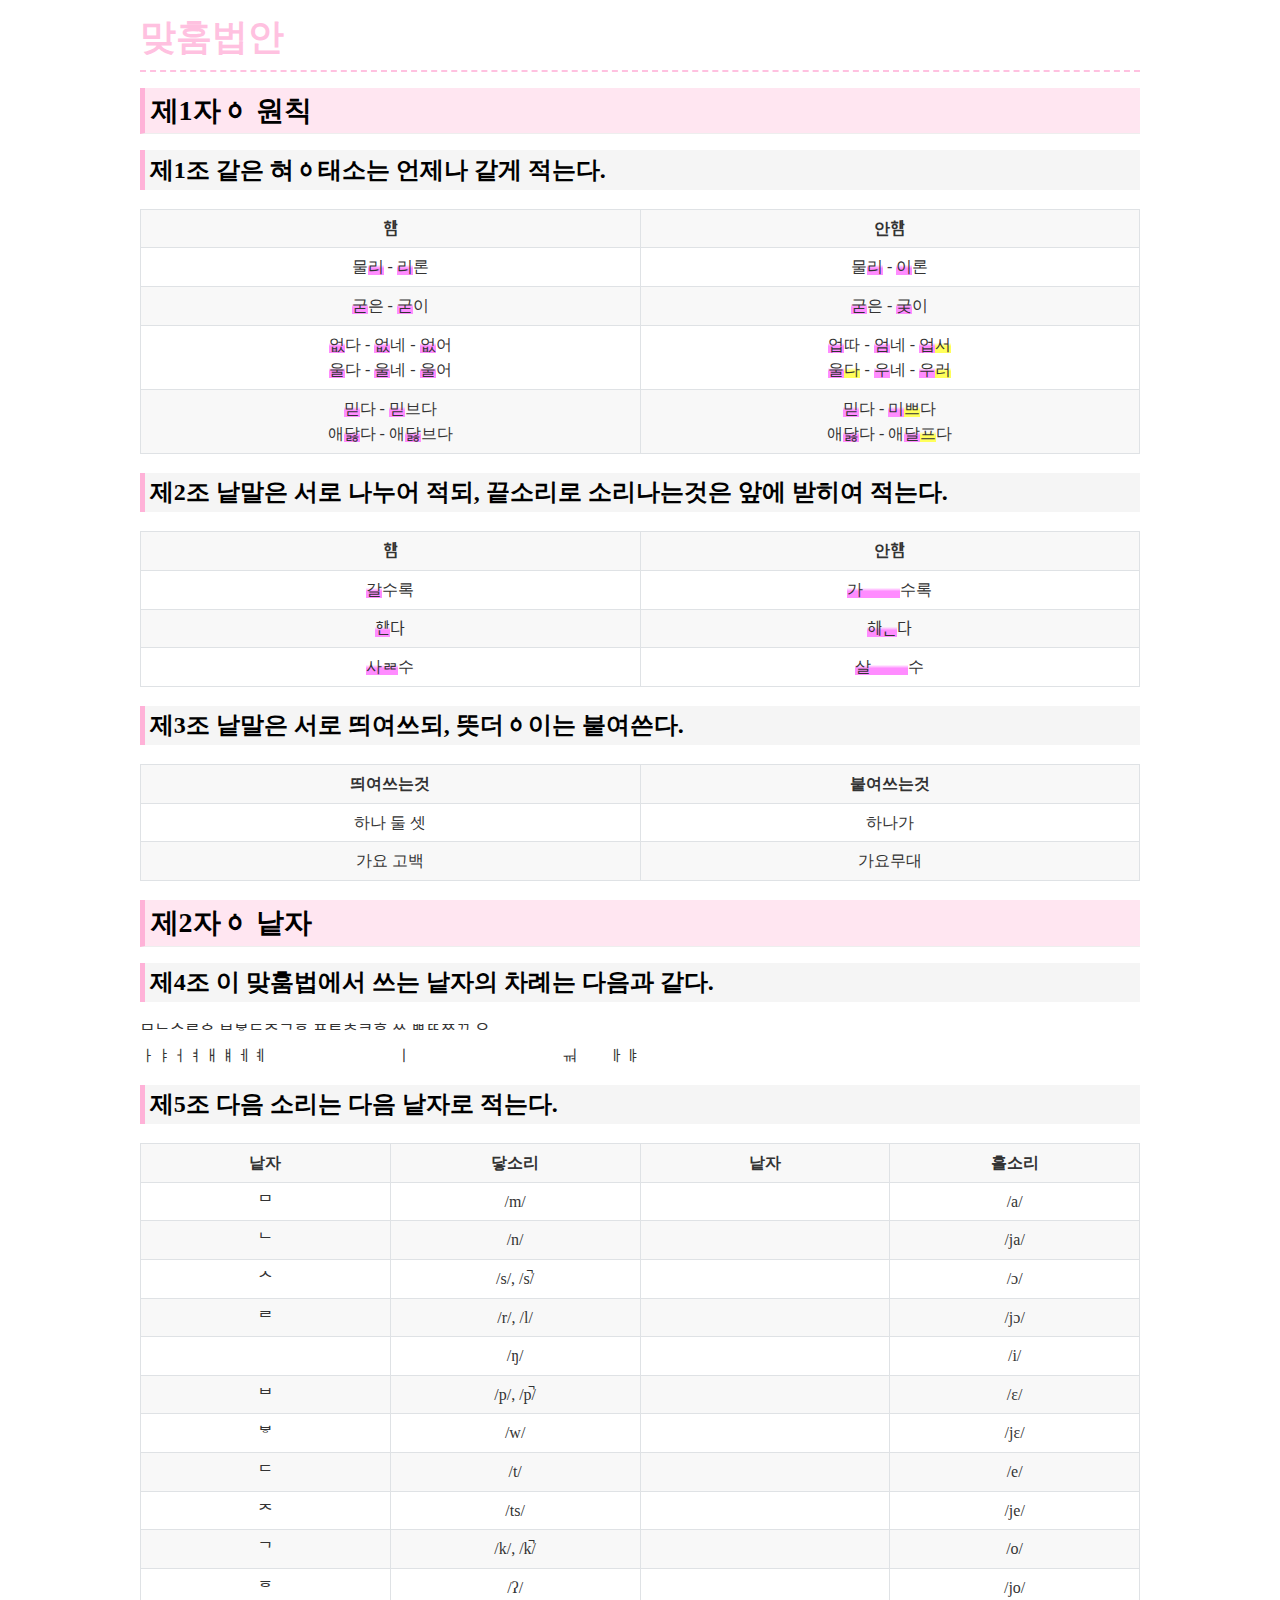
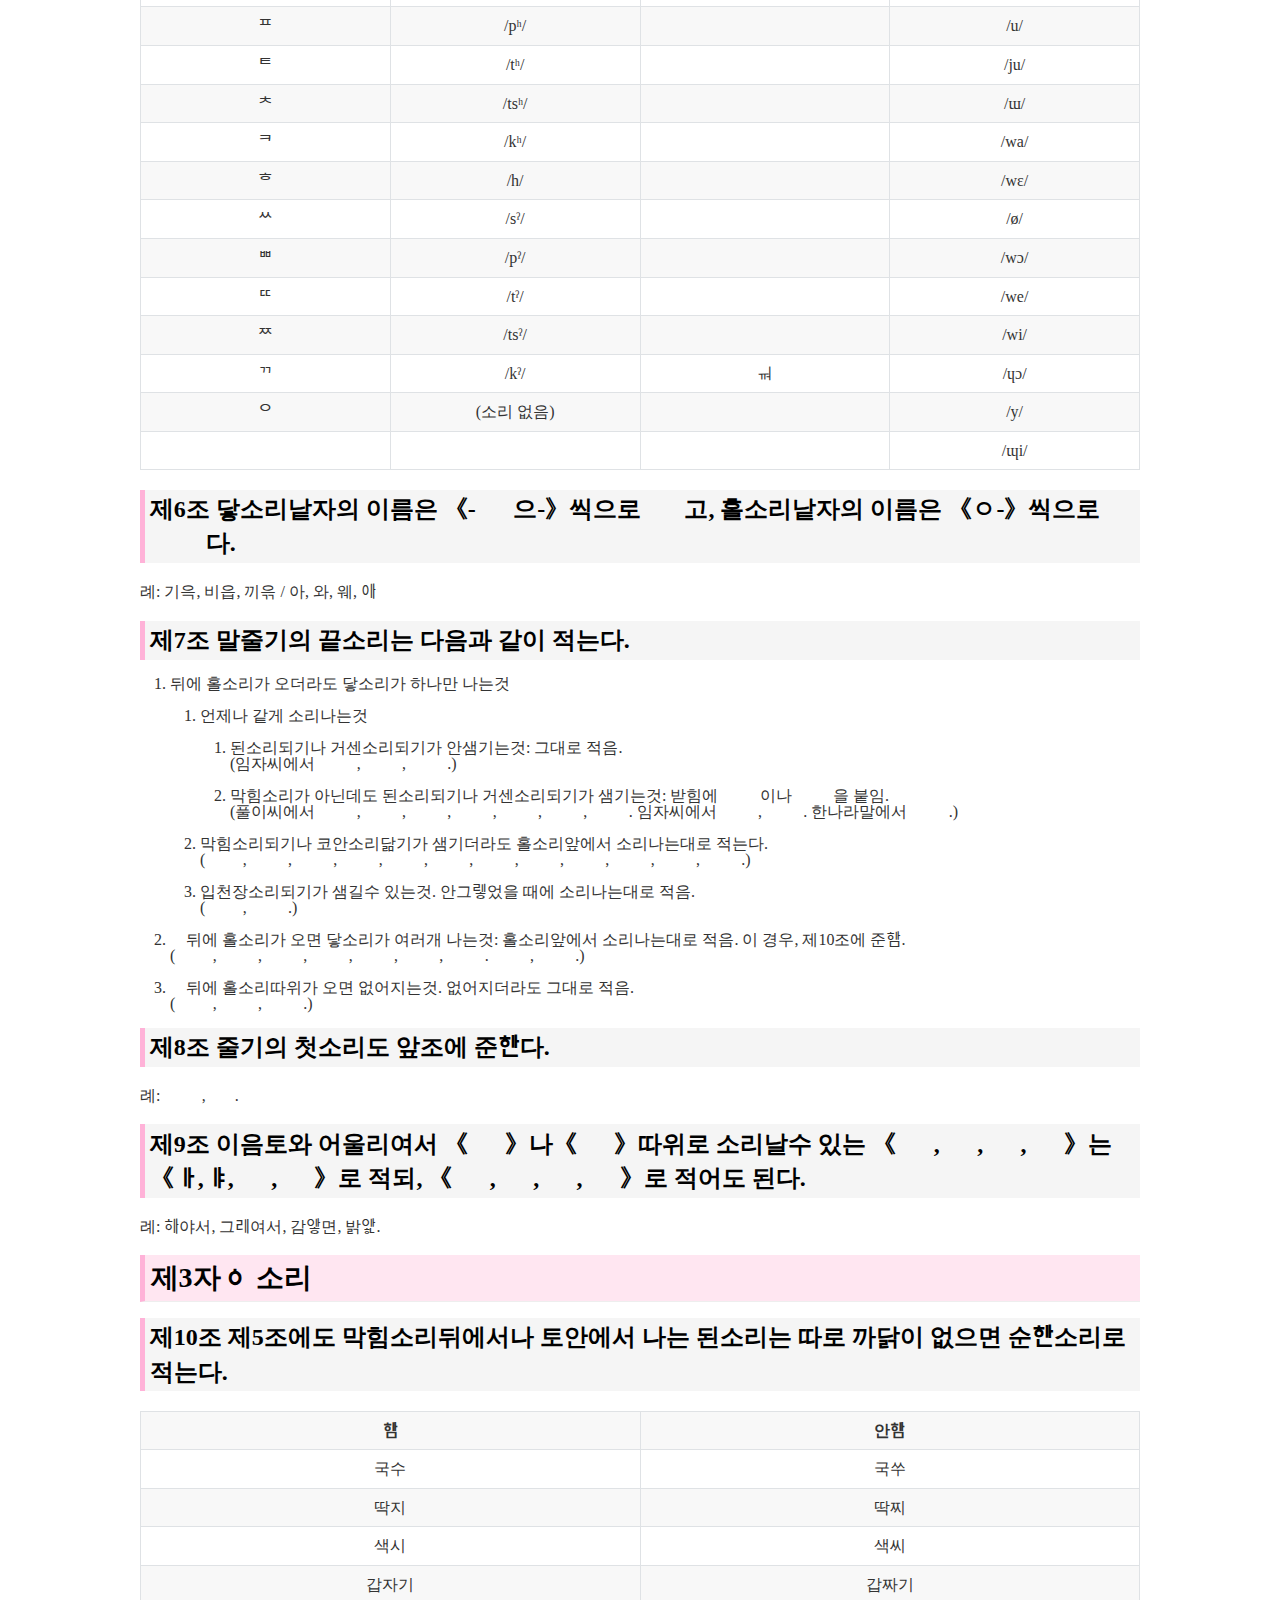
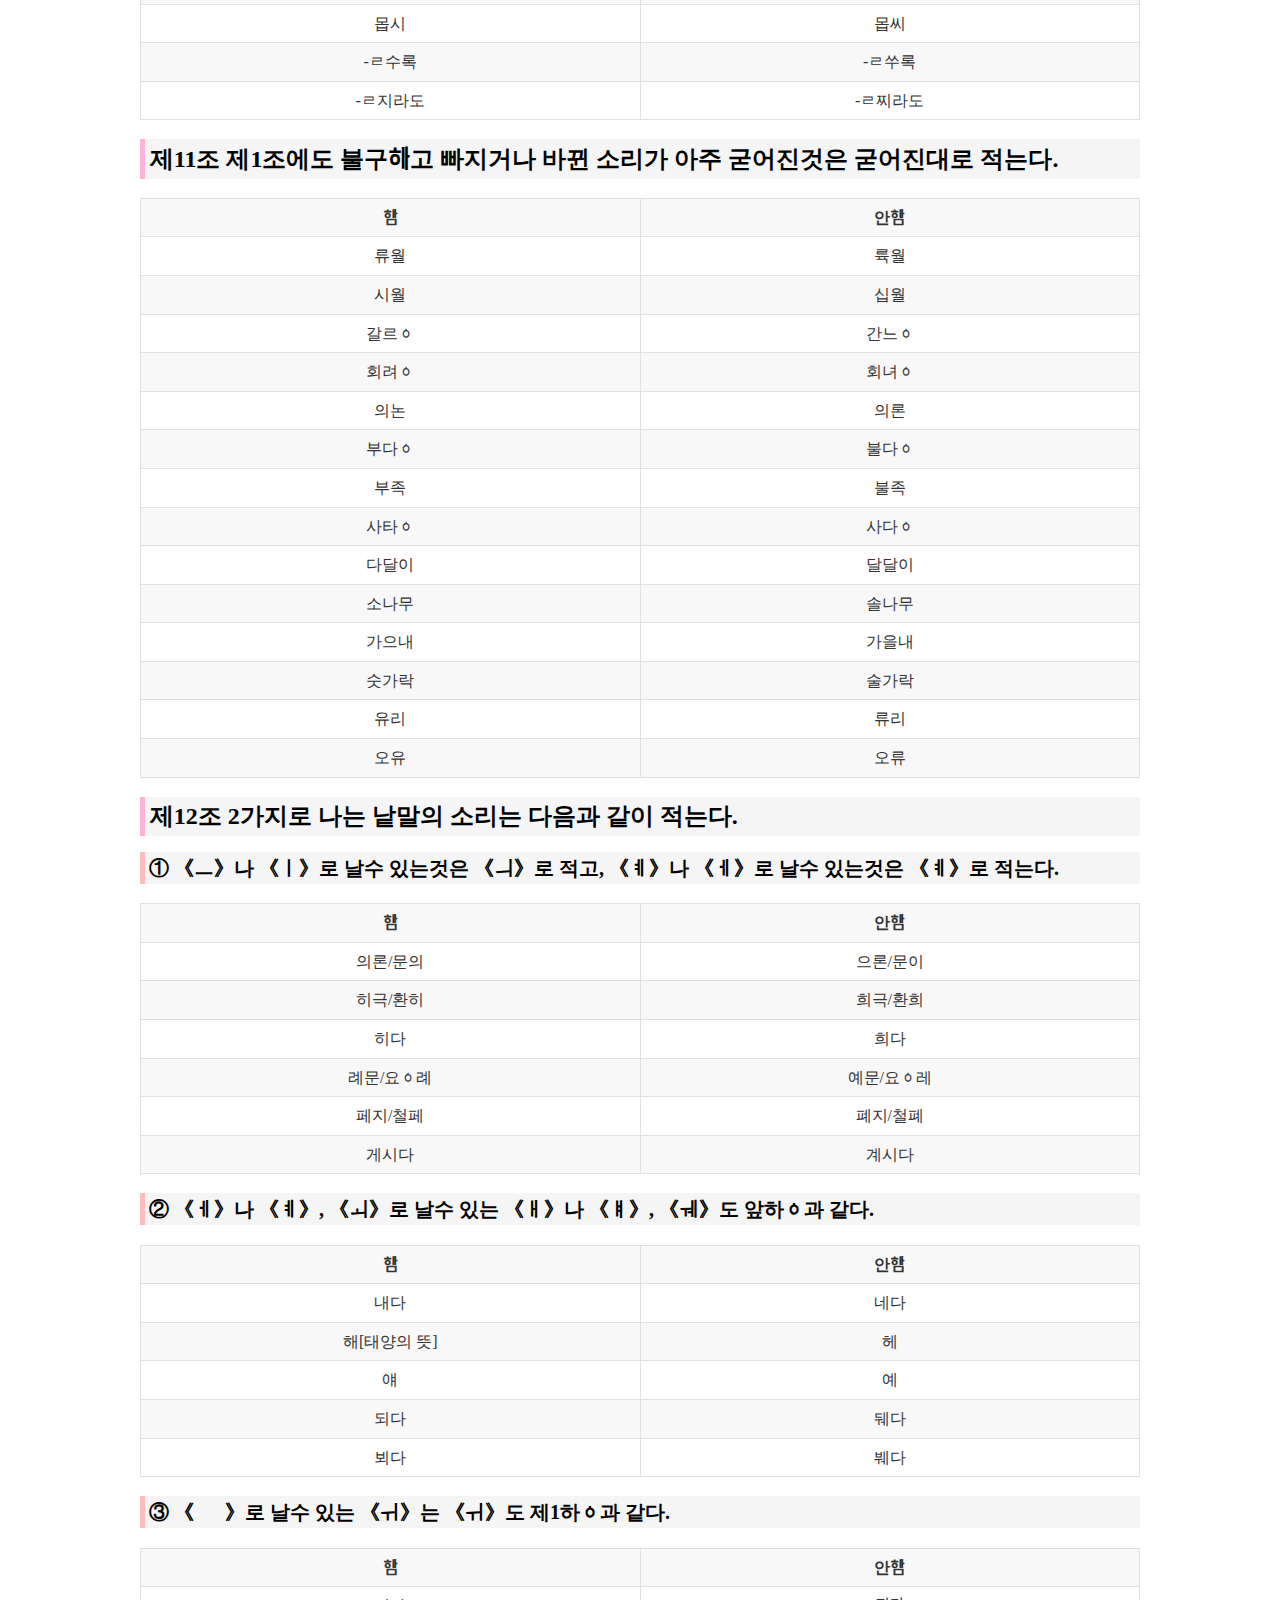
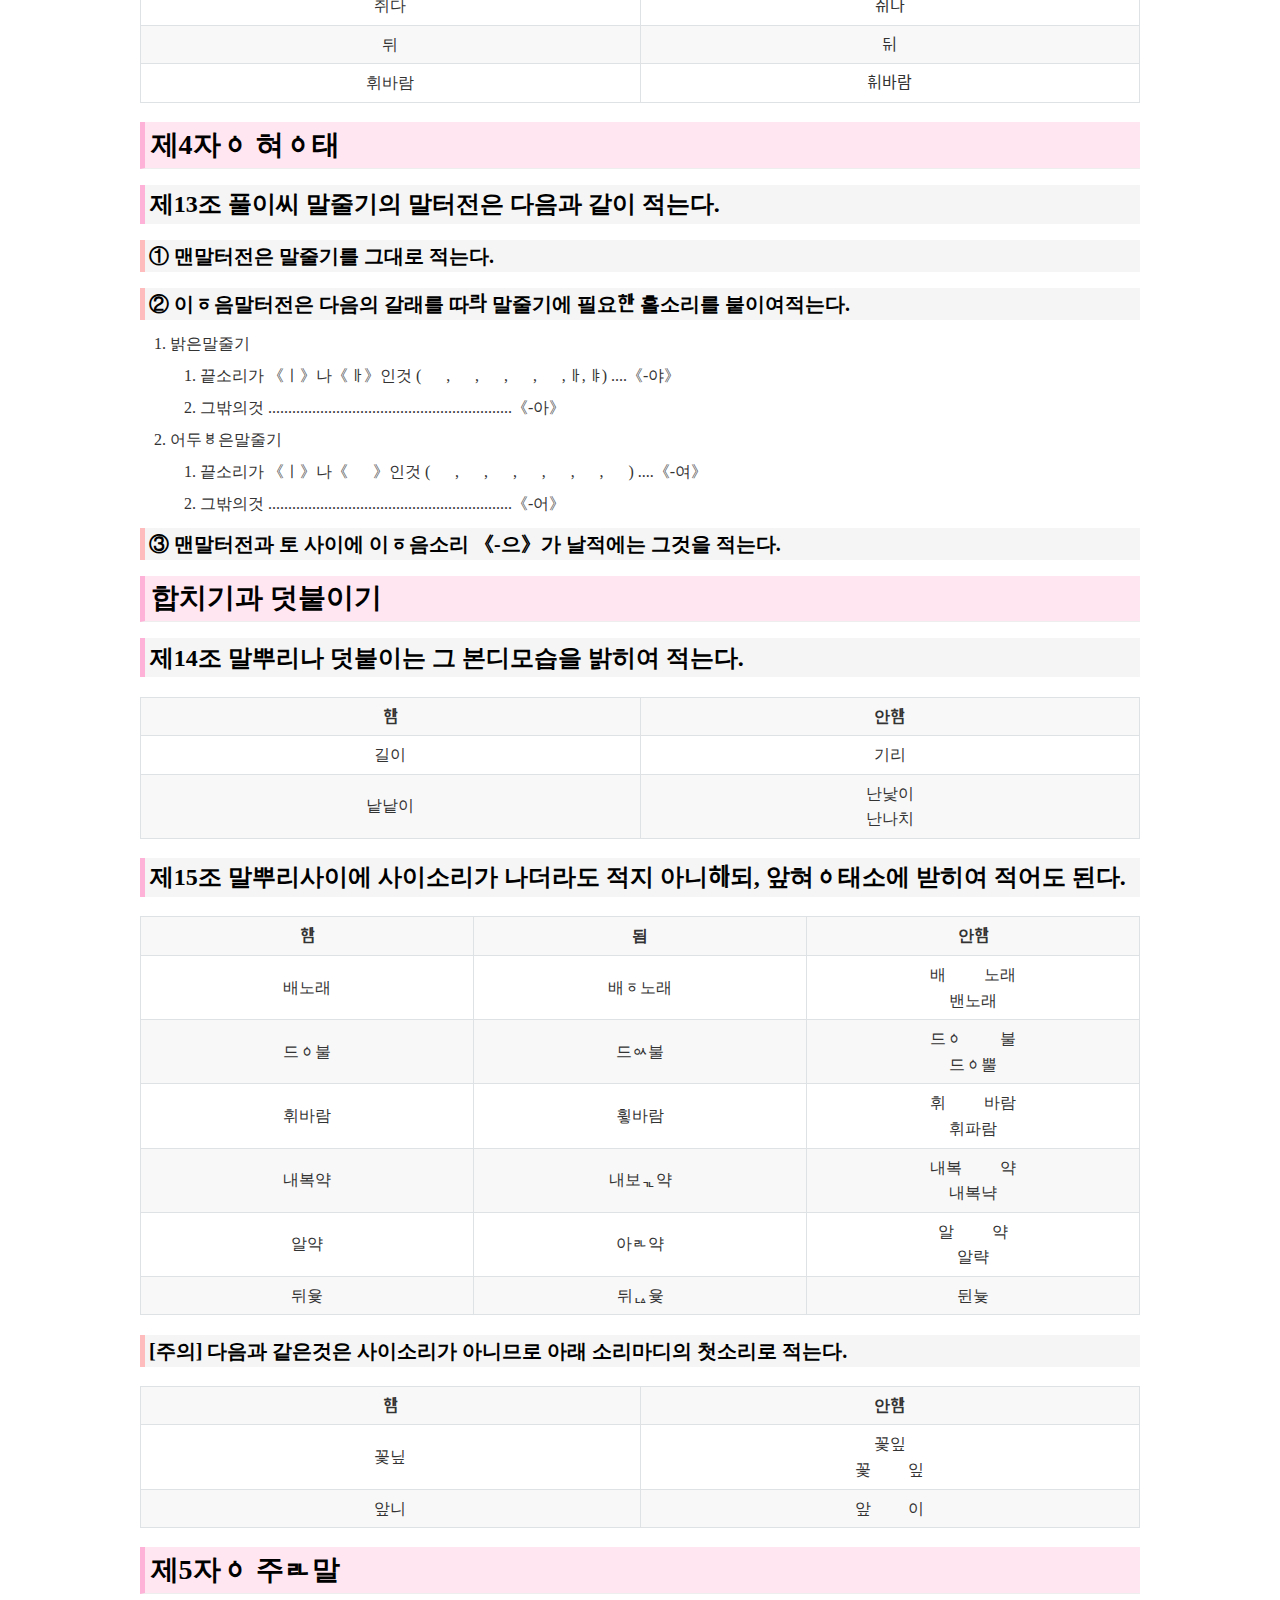
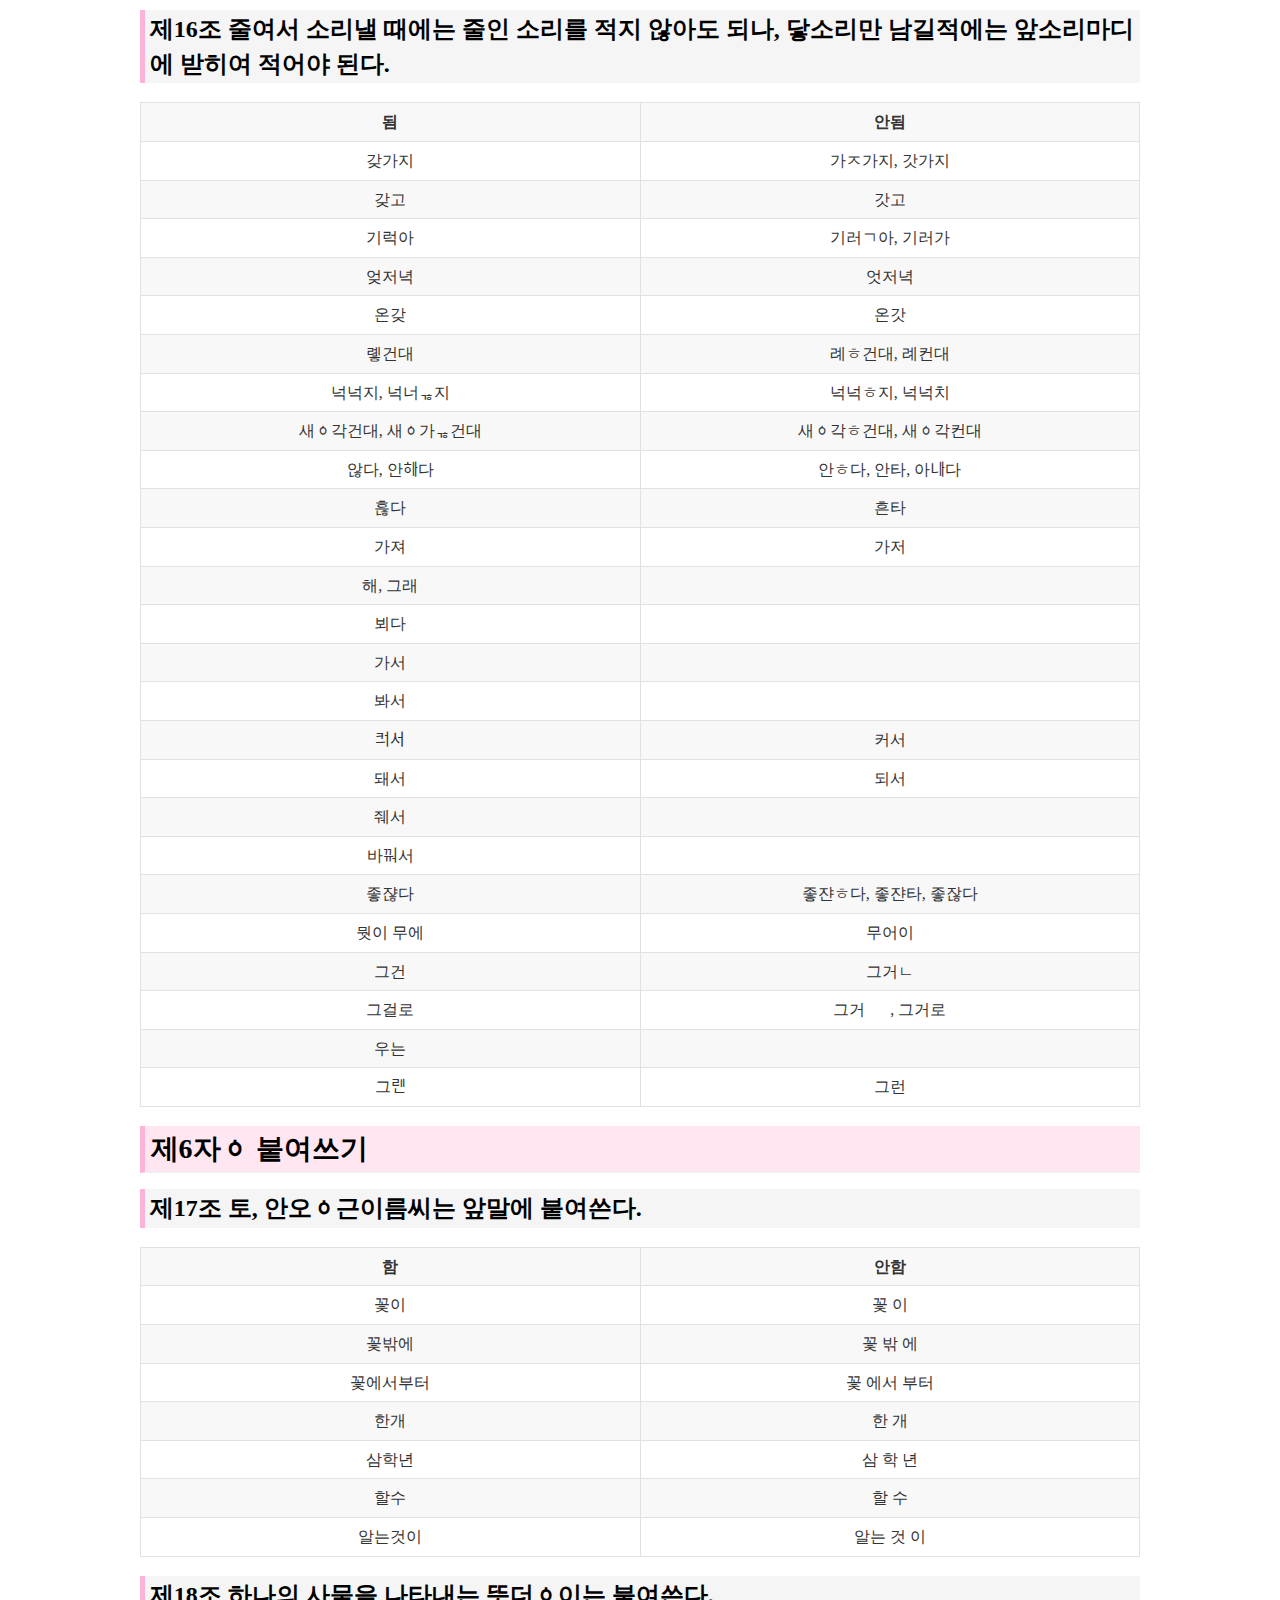
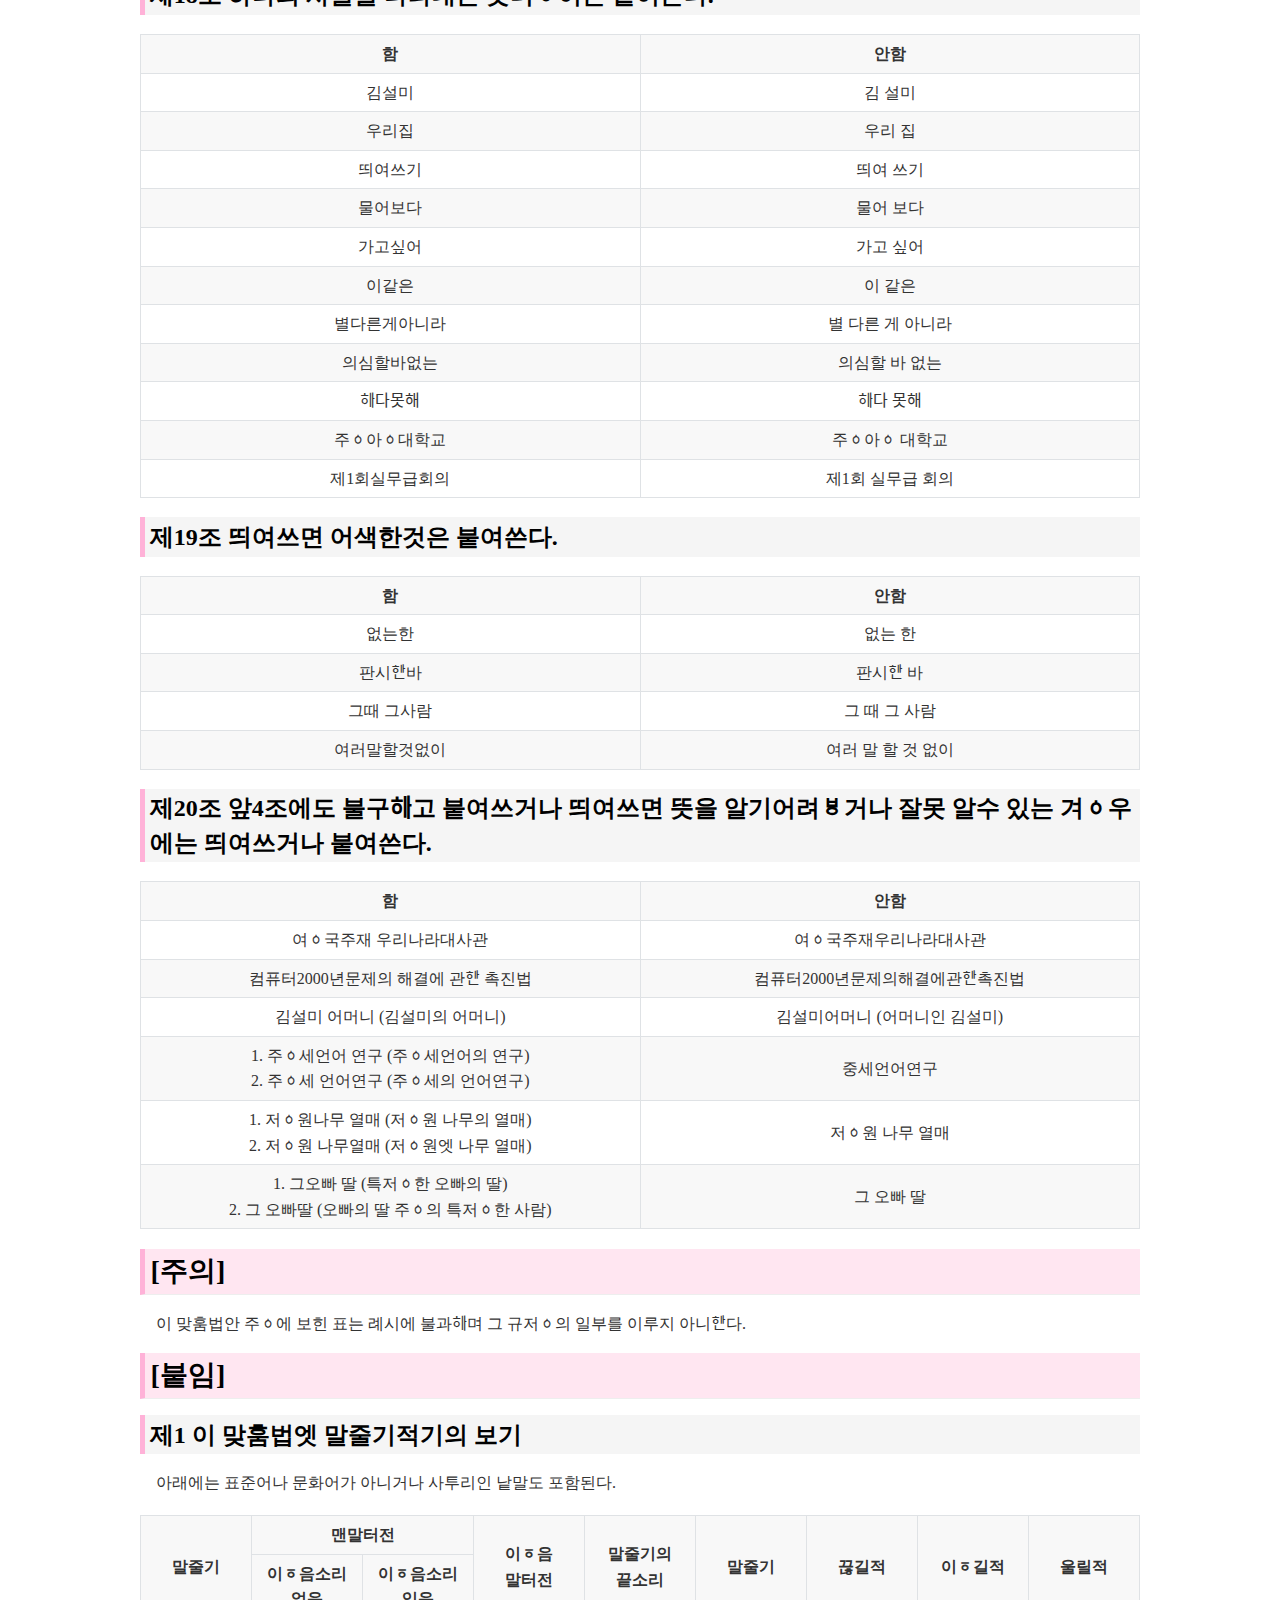
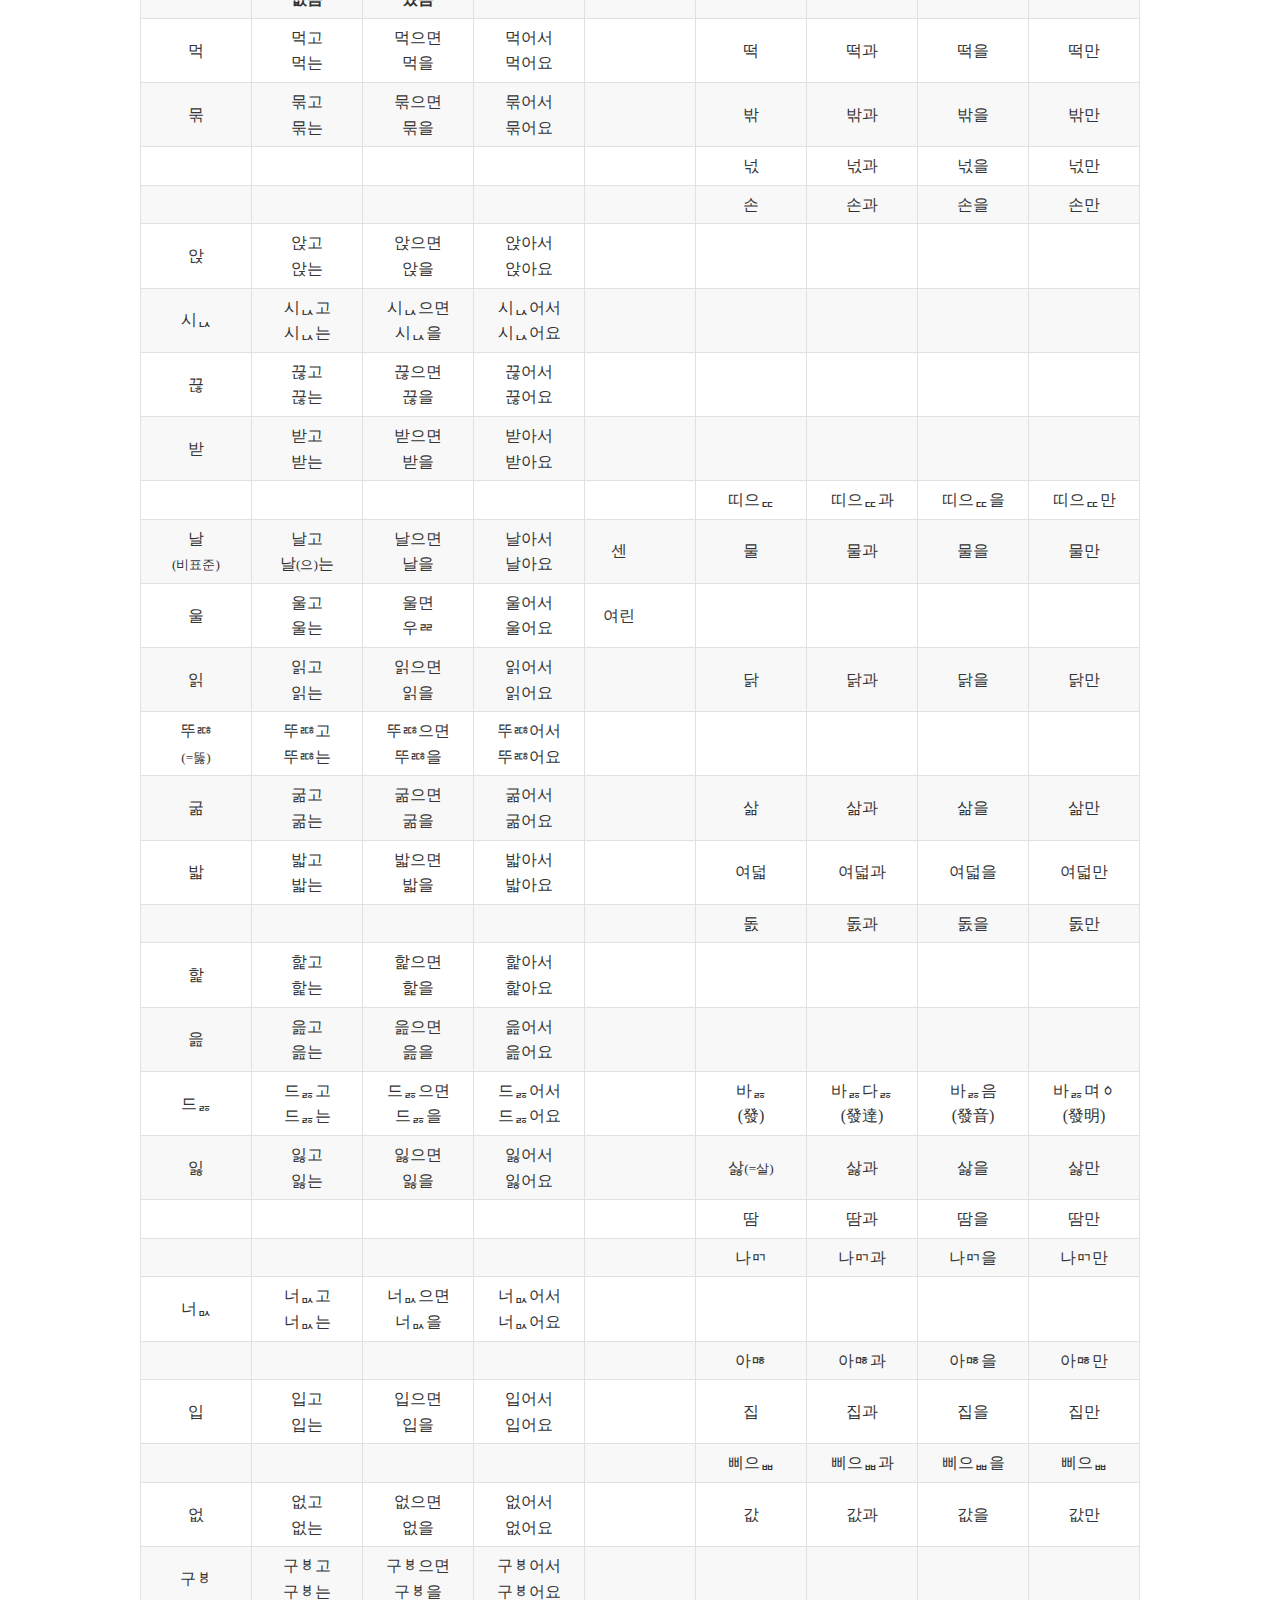
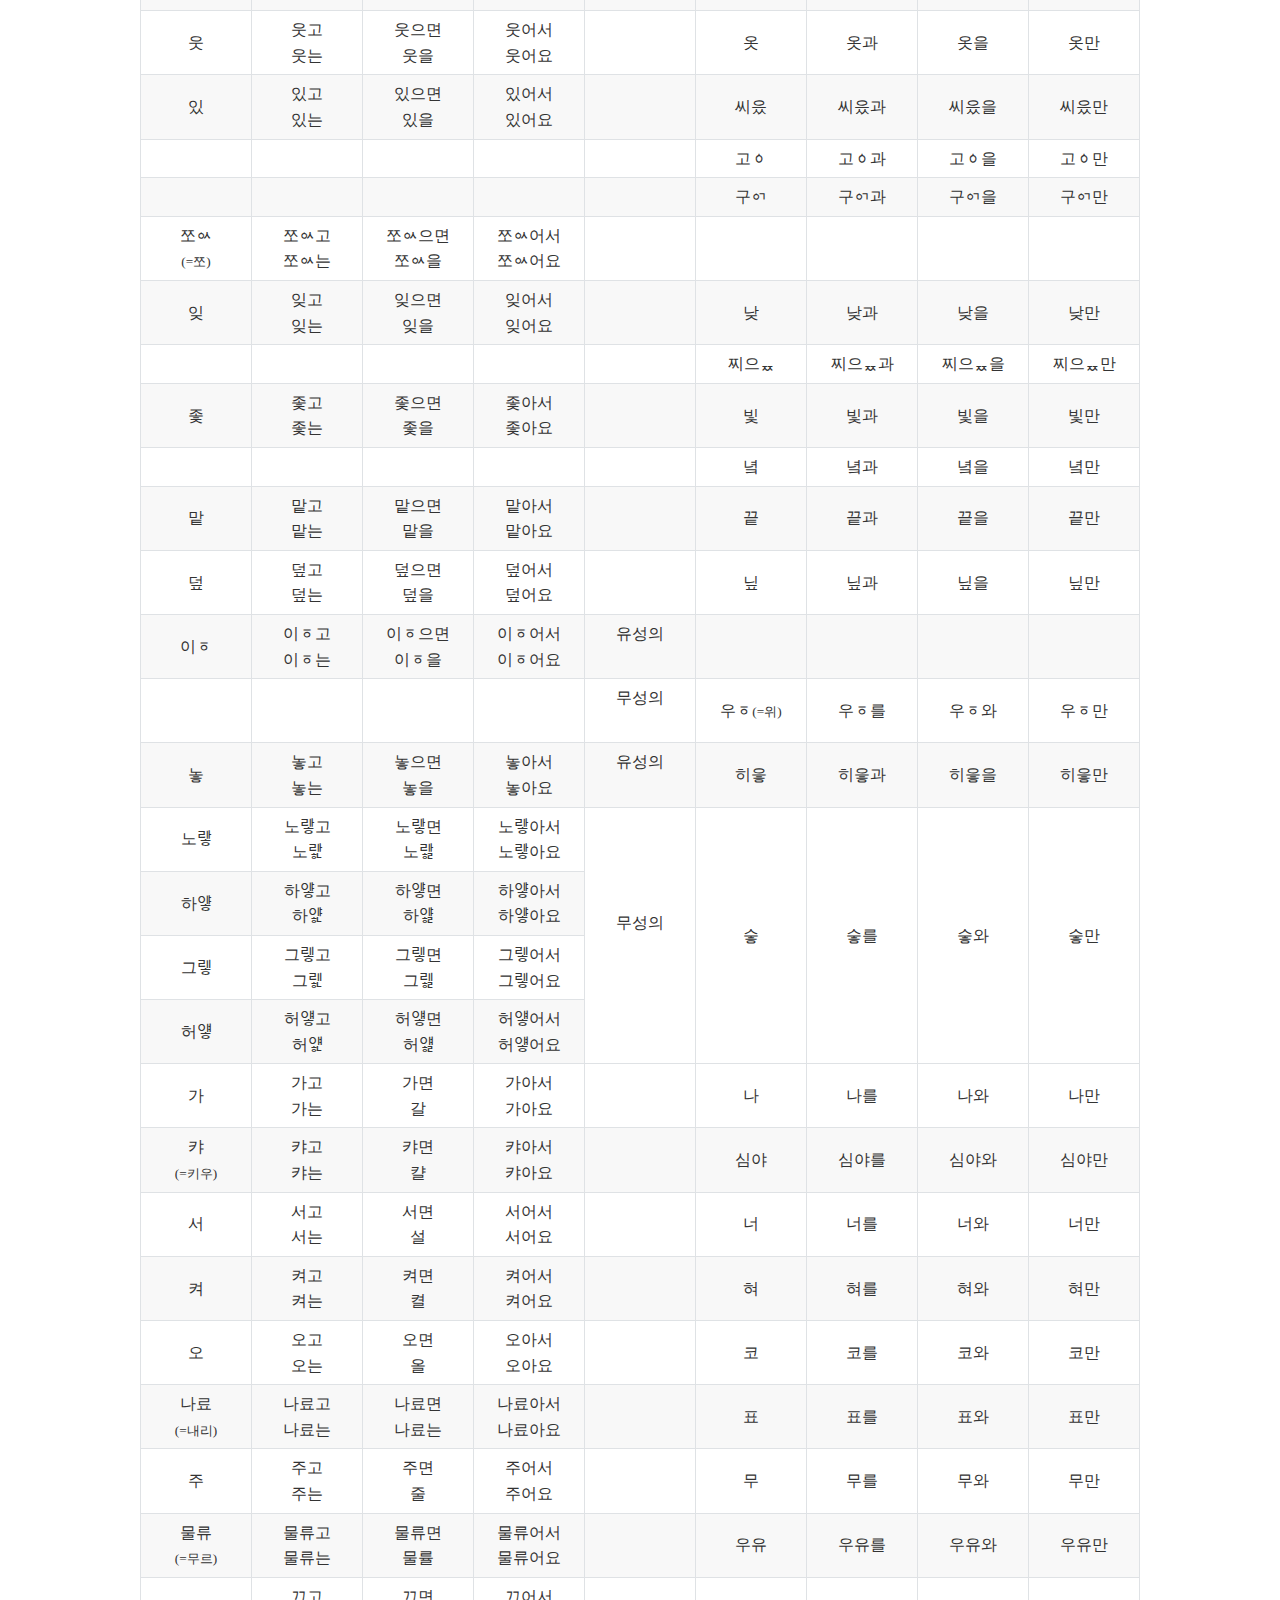
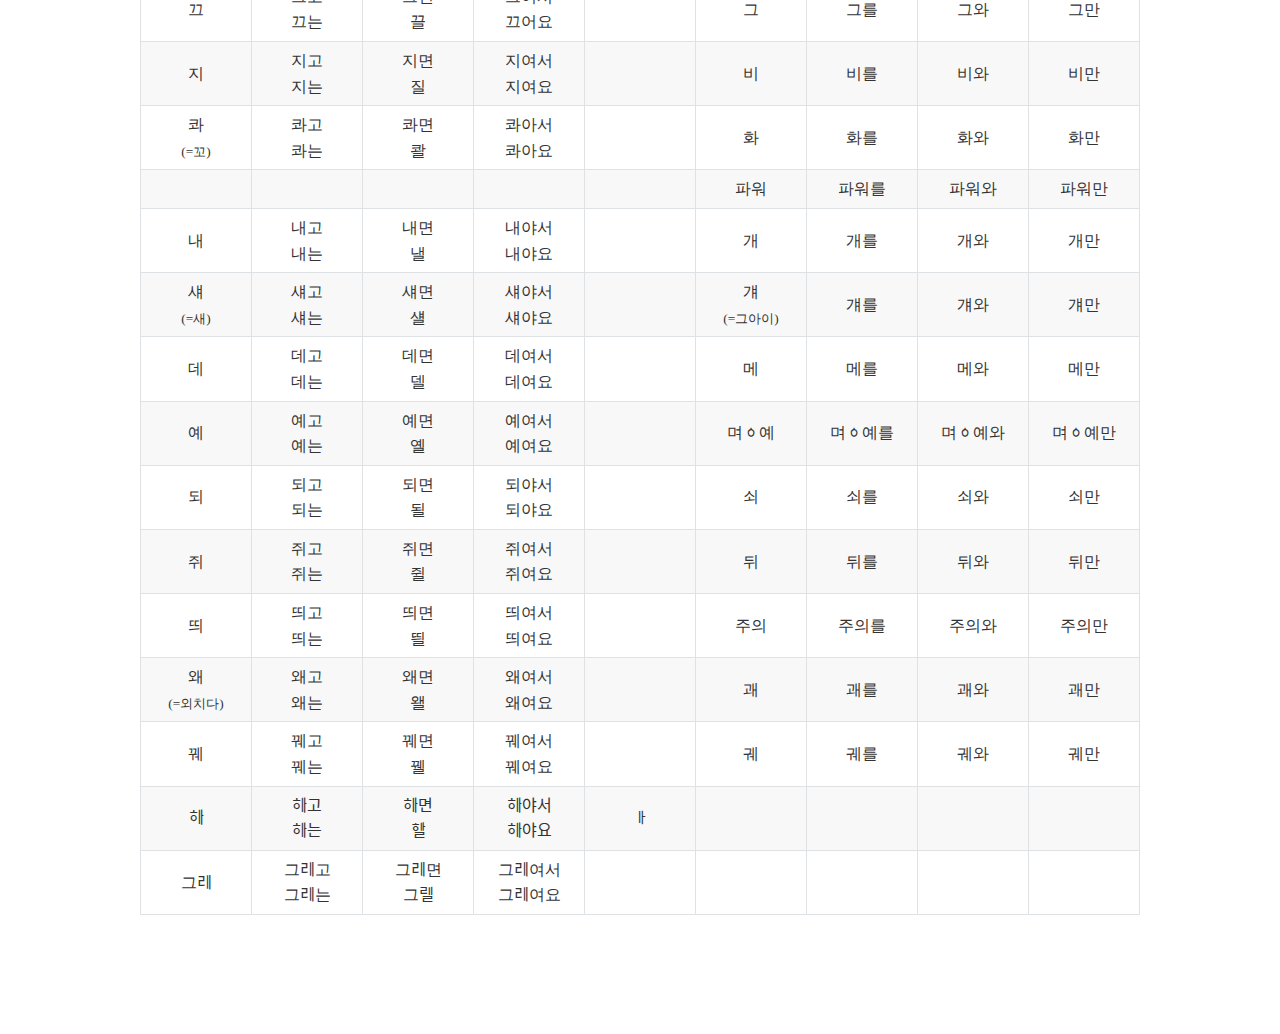
<file: 맞훔법안.html>
<!doctype html>
<html lang=ko-Nko>
<head>
<meta charset='UTF-8'><meta name='viewport' content='width=device-width initial-scale=1'>
<title>맞훔법안</title>
<link href="gminky-Nko.css" rel="stylesheet" type="text/css">
<link rel="icon" type="image/gif" href='gif/logo.gif'>
	<!--*twitter-->
<meta name="twitter:card" content="summary" />
<meta name="twitter:site" content="@gminky_" />
<meta property="og:url" content="https://gminky.github.io/%EB%A7%9E%ED%9B%94%EB%B2%95%EC%95%88.html" /> <!--記事のURL-->
<meta property="og:title" content="맞훔법안" /> <!--記事のタイトル-->
<meta property="og:description" content="맞훔법의 시안" /> <!--記事の要約（ディスクリプション）-->
<meta property="og:image" content="png/logo.png" /> <!--画像のURL-->
<meta property="theme-color" content="#ffc1e0" /><!-- タブの色-->
</head>
<body >
<div  id='write'  class = 'is-node'><h1>맞훔법안</h1>
	<h2 class="main">원칙</h2>
	<h3 class='main'>같은 혀ᇰ태소는 언제나 같게 적는다.</h3>
<figure>
	<table>
	  <thead><tr><th>ᄒᆘᆷ</th>
	  	<th>안ᄒᆘᆷ</th></tr></thead>
	  <tbody>
				<tr><td>물<span class=pink>리</span> - <span class=pink>리</span>론</td>
					<td>물<span class=pink>리</span> - <span class=pink>이</span>론</td></tr>
		<tr><td><span class=pink>굳</span>은 - <span class=pink>굳</span>이</td>
	    <td><span class=pink>굳</span>은 - <span class=pink>궂</span>이</td></tr>
				<tr><td><span class=pink>없</span>다 - <span class=pink>없</span>네 - <span class=pink>없</span>어<br><span class=pink>울</span>다 - <span class=pink>울</span>네 - <span class=pink>울</span>어</td>
					<td><span class=pink>업</span><span class=yellos>따</span> - <span class=pink>엄</span>네 - <span class=pink>업</span><span class=yellow>서</span><br><span class=pink>울</span><span class=yellow>다</span> - <span class=pink>우</span>네 - <span class=pink>우</span><span class=yellow>러</td></tr>
		<tr><td><span class=pink>믿</span>다 - <span class=pink>믿</span>브다<br>애<span class=pink>닳</span>다 - 애<span class=pink>닳</span>브다</td>
  <td><span class=pink>믿</span>다 - <span class=pink>미</span><span class=yellow>쁘</span>다<br>애<span class=pink>닳</span>다 - 애<span class=pink>달</span><span class=yellow>프</span>다</td></tr>
		</tbody>
	  </table>
</figure>
<h3 class='main'>낱말은 서로 나누어 적되, 끝소리로 소리나는것은 앞에 받히여 적는다.</h3>
<figure>
	<table>
	  <thead><tr><th>ᄒᆘᆷ</th>
	  	<th>안ᄒᆘᆷ</th></tr></thead>
		<tbody>
			<tr><td><span class=pink>갈</span>수록</td>
				<td><span class=pink>가ᅟᅠᆯ</span>수록</td></tr>
			<tr><td><span class=pink>ᄒᆘᆫ</span>다</td>
				<td><span class=pink>ᄒᆘᅟᅠᆫ</span>다</td></tr>
			<tr><td><span class=pink>사ᇐ</span>수</td>
				<td><span class=pink>살ᅟᅠᆯ</span>수</td></tr>
		</tbody>
	</table>
</figure>
<h3 class='main'>낱말은 서로 띄여쓰되, 뜻더ᇰ이는 붙여쓴다.</h3>
<figure>
	<table>
		<thead><tr><th>띄여쓰는것</th>
		  <th>붙여쓰는것</th></tr>
		</thead>
		<tbody>
			<tr><td>하나 둘 셋</td>
		  <td>하나가</td></tr>
		  <tr><td>가요 고백</td>
		  <td>가요무대</td></tr>
		</tbody>
	</table>
</figure>
<h2 class="main">낱자</h2>
<h3 class="main">이 맞훔법에서 쓰는 낱자의 차례는 다음과 같다.</h3>
<div>ᄆᅠᄂᅠᄉᅠᄅᅠᅌ	ᄇᅠᄫᅠᄃᅠᄌᅠᄀᅠᅙ	ᄑᅠᄐᅠᄎᅠᄏᅠᄒᅠ	ᄊᅠ	ᄈᅠᄄᅠᄍᅠᄁᅠ	ᄋᅠ	<br>ㅏㅑㅓㅕㅐㅒㅔㅖ	ᅟᅩᅟᅭᅟᅮᅟᅲᅟᅳㅣᅟᅪᅟᅫᅟᅬᅟᅯᅟᅰᅟᅱᅟᆏᅟᆔ	ᅟᆘᅟᆙᅟퟄᅟힿ</div>
<h3 class="main">다음 소리는 다음 낱자로 적는다.</h3>
<figure>
	<table>
	  <thead><tr><th>낱자</th>
			<th>닿소리</th>
			<th>낱자</th>
		  <th>홀소리</th></tr>
	  </thead>
	  <tbody>
		<tr><td>ᄆᅠ</td><td class="ipa">/m/</td>
	    	<td>ᅟᅡ</td><td class="ipa">/a/</td></tr>
		<tr><td>ᄂᅠ</td><td class="ipa">/n/</td>
	    	<td>ᅟᅣ</td><td class="ipa">/ja/</td></tr>
		<tr><td>ᄉᅠ</td><td class="ipa">/s/, /s̚/</td>
	    	<td>ᅟᅥ</td><td class="ipa">/ɔ/</td></tr>
		<tr><td>ᄅᅠ</td><td class="ipa">/r/, /l/</td>
	    	<td>ᅟᅧ</td><td class="ipa">/jɔ/</td></tr>
		<tr><td>ᅟᅠᇰ</td><td class="ipa">/ŋ/</td>
			<td>ᅟᅵ</td><td class="ipa">/i/</td></tr>
		<tr><td>ᄇᅠ</td><td class="ipa">/p/, /p̚/</td>
			<td>ᅟᅢ</td><td class="ipa">/ɛ/</td></tr>
		<tr><td>ᄫᅠ</td><td class="ipa">/w/</td>
			<td>ᅟᅤ</td><td class="ipa">/jɛ/</td></tr>
		<tr><td>ᄃᅠ</td><td class="ipa">/t/</td>
			<td>ᅟᅦ</td><td class="ipa">/e/</td></tr>
		<tr><td>ᄌᅠ</td><td class="ipa">/ts/</td>
			<td>ᅟᅨ</td><td class="ipa">/je/</span></td></tr>
		<tr><td>ᄀᅠ</td><td class="ipa">/k/, /k̚/</td>
			<td>ᅟᅩ</td><td class="ipa">/o/</td></tr>
		<tr><td>ᅙᅠ</td><td class="ipa">/ʔ/</td>
			<td>ᅟᅭ</td><td class="ipa">/jo/</td></tr>
		<tr><td>ᄑᅠ</td><td class="ipa">/pʰ/</td>
			<td>ᅟᅮ</td><td class="ipa">/u/</td></tr>
		<tr><td>ᄐᅠ</td><td class="ipa">/tʰ/</td>
			<td>ᅟᅲ</td><td class="ipa">/ju/</td></tr>
		<tr><td>ᄎᅠ</td><td class="ipa">/tsʰ/</td>
			<td>ᅟᅳ</td><td class="ipa">/ɯ/</td></tr>
		<tr><td>ᄏᅠ</td><td class="ipa">/kʰ/</td>
			<td>ᅟᅪ</td><td class="ipa">/wa/</td></tr>
		<tr><td>ᄒᅠ</td><td class="ipa">/h/</td>
			<td>ᅟᅫ</td><td class="ipa">/wɛ/</td></tr>
		<tr><td>ᄊᅠ</td><td class="ipa">/sˀ/</td>
			<td>ᅟᅬ</td><td class="ipa">/ø/</td></tr>
		<tr><td>ᄈᅠ</td><td class="ipa">/pˀ/</td>
			<td>ᅟᅯ</td><td class="ipa">/wɔ/</td></tr>
		<tr><td>ᄄᅠ</td><td class="ipa">/tˀ/</td>
			<td>ᅟᅰ</td><td class="ipa">/we/</td></tr>
		<tr><td>ᄍᅠ</td><td class="ipa">/tsˀ/</td>
			<td>ᅟᅱ</td><td class="ipa">/wi/</td></tr>
		<tr><td>ᄁᅠ</td><td class="ipa">/kˀ/</td>
			<td>ᅟᆏ</td><td class="ipa">/ɥɔ/</td></tr>
		<tr><td>ᄋᅠ</td><td>(소리 없음)</td>
			<td>ᅟᆔ</td><td class="ipa">/y/</td></tr>
		<tr><td></td><td></td>
			<td>ᅟᅴ</td><td class="ipa">/ɰi/</td></tr>
	  </tbody>
	</table>
</figure>
<h3 class="main">닿소리낱자의 이름은 《-ᅟᅵ으-》씩으로 ᄒᆘ고, 홀소리낱자의 이름은 《ㅇ-》씩으로 ᄒᆘᆫ다.</h3>
<div><span class='NkoGot'>례:</span> 기윽, 비읍, 끼윾 / 아, 와, 웨, ᄋᆘ</div>
	<h3 class="main">말줄기의 끝소리는 다음과 같이 적는다.</h3>
<ol><li>뒤에 홀소리가 오더라도 닿소리가 하나만 나는것<ol><li>언제나 같게 소리나는것<ol><li>된소리되기나 거센소리되기가 안샘기는것: 그대로 적음.<br>(<span class="NkoGot">임자씨에서</span> ᅟᅠᆷ, ᅟᅠᆫ, ᅟᅠᇰ.)</li><li>막힘소리가 아닌데도 된소리되기나 거센소리되기가 샘기는것: 받힘에 ᅟᅠᇹ이나 ᅟᅠᇂ을 붙임.<br>(<span class="NkoGot">풀이씨에서</span> ᅟᅠᇹ, ᅟᅠᇂ, ᅟᅠᇝ, ᅟᅠᇇ, ᅟᅠᆭ, ᅟᅠᇙ, ᅟᅠᆶ. <span class="NkoGot">임자씨에서</span> ᅟᅠᇂ, ᅟᅠᇡ. <span class="NkoGot">한나라말에서</span> ᅟᅠᇙ.)</li></ol></li><li><span>막힘소리되기나 코안소리닮기가 샘기더라도 홀소리앞에서 소리나는대로 적는다.<br>(ᅟᅠᆺ, ᅟᅠᆸ, ᅟᅠᇦ, ᅟᅠᆮ, ᅟᅠᆽ, ᅟᅠᆨ, ᅟᅠᇁ, ᅟᅠᇀ, ᅟᅠᆾ, ᅟᅠᆿ, ᅟᅠᆻ, ᅟᅠᆩ.)</span></li><li><span>입천장소리되기가 샘길수 있는것. 안그ᄅퟄᇂ었을 때에 소리나는대로 적음.<br>(ᅟᅠᆮ, ᅟᅠᇀ.)</span></li></ol></li><li><p><span>뒤에 홀소리가 오면 닿소리가 여러개 나는것: 홀소리앞에서 소리나는대로 적음. 이 경우, 제10조에 준ᄒᆘᆷ.<br>(ᅟᅠᆬ, ᅟᅠᆳ, ᅟᅠᆱ, ᅟᅠᆰ, ᅟᅠᆵ, ᅟᅠᆴ, ᅟᅠᆲ. ᅟᅠᆹ, ᅟᅠᆪ.)</span></p></li><li><p><span>뒤에 홀소리따위가 오면 없어지는것. 없어지더라도 그대로 적음.<br>(ᅟᅠᆯ, ᅟᅠᇂ, ᅟᅠᇹ.)</span></p></li></ol>

  <h3 class="main">줄기의 첫소리도 앞조에 준ᄒᆘᆫ다.</h3>
<div>례: ᄡᅡᆯ, ᄡᅵ.</div>
	<h3 class="main">이음토와 어울리여서 《ᅟᅢ》나《ᅟᅤ》따위로 소리날수 있는 《ᅟᅡ,ᅟᅣ,ᅟᅥ,ᅟᅧ》는 《ᅟᆘ,ᅟᆙ,ᅟퟄ,ᅟힿ》로 적되, 《ᅟᅡ,ᅟᅣ,ᅟᅥ,ᅟᅧ》로 적어도 된다.</h3>
<div>례: ᄒᆘ야서, 그ᄅퟄ여서, 감ᄋᆘᇂ면, 밝ᄋᆘᇵ.</div>
	<h2 class="main">소리</h2>
	<h3 class="main">제5조에도 막힘소리뒤에서나 토안에서 나는 된소리는 따로 까닭이 없으면 순ᄒᆘᆫ소리로 적는다.</h3>
<figure>
	<table>
		  <thead><tr><th>ᄒᆘᆷ</th>
	  	<th>안ᄒᆘᆷ</th></tr></thead>
		<tbody><tr><td>국수</td><td>국쑤</td></tr>
			<tr><td>딱지</td><td>딱찌</td></tr>
			<tr><td>색시</td><td>색씨</td></tr>
			<tr><td>갑자기</td><td>갑짜기</td></tr>
			<tr><td>몹시</td><td>몹씨</td></tr>
			<tr><td>-ㄹ수록</td><td>-ㄹ쑤록</td></tr>
			<tr><td>-ㄹ지라도</td><td>-ㄹ찌라도</td></tr>
		</tbody>
	</table>
</figure>
	<h3 class="main">제1조에도 불구ᄒᆘ고 빠지거나 바뀐 소리가 아주 굳어진것은 굳어진대로 적는다.</h3>
<figure>
	<table>
		<thead><tr><th>ᄒᆘᆷ</th>
	  		<th>안ᄒᆘᆷ</th></tr></thead>
		<tbody><tr><td>류월</td><td>륙월</td></tr>
			<tr><td>시월</td><td>십월</td></tr>
			<tr><td>갈르ᇰ</td><td>간느ᇰ</td></tr>
			<tr><td>회려ᇰ</td><td>회녀ᇰ</td></tr>
			<tr><td>의논</td><td>의론</td></tr>
			<tr><td>부다ᇰ</td><td>불다ᇰ</td></tr>
			<tr><td>부족</td><td>불족</td></tr>
			<tr><td>사타ᇰ</td><td>사다ᇰ</td></tr>
			<tr><td>다달이</td><td>달달이</td></tr>
			<tr><td>소나무</td><td>솔나무</td></tr>
			<tr><td>가으내</td><td>가을내</td></tr>
			<tr><td>숫가락</td><td>술가락</td></tr>
			<tr><td>유리</td><td>류리</td></tr>
			<tr><td>오유</td><td>오류</td></tr></tbody>
	</table>
</figure>
	<h3 class="main">2가지로 나는 낱말의 소리는 다음과 같이 적는다.</h3>
	<h4>① 《ㅡ》나 《ㅣ》로 날수 있는것은 《ㅢ》로 적고, 《ㅖ》나 《ㅔ》로 날수 있는것은 《ㅖ》로 적는다.</h4>
<figure>
	<table>
		<thead><tr><th>ᄒᆘᆷ</th>
	  	<th>안ᄒᆘᆷ</th></tr></thead>
		<tbody><tr><td>의론/문의</td><td>으론/문이</td></tr>
			<tr><td>히극/환히</td><td>희극/환희</td></tr>
			<tr><td>히다</td><td>희다</td></tr>
			<tr><td>례문/요ᇰ례</td><td>예문/요ᇰ레</td></tr>
			<tr><td>페지/철페</td><td>폐지/철폐</td></tr>
			<tr><td>게시다</td><td>계시다</td></tr>
		</tbody>
	</table>
</figure>
	<h4>② 《ㅔ》나 《ㅖ》, 《ㅚ》로 날수 있는 《ㅐ》나 《ㅒ》, 《ㅞ》도 앞하ᇰ과 같다.</h4>
<figure>
	<table>
		<thead><tr><th>ᄒᆘᆷ</th>
	  	<th>안ᄒᆘᆷ</th></tr></thead>
		<tbody><tr><td>내다</td><td>네다</td></tr>
			<tr><td>해[태양의 뜻]</td><td>헤</td></tr><tr>
			<td>얘</td><td>예</td></tr>
			<tr><td>되다</td><td>뒈다</td></tr>
			<tr><td>뵈다</td><td>붸다</td></tr>
		</tbody>
	</table>
</figure>
	<h4>③ 《ᅟᆔ》로 날수 있는 《ㅟ》는 《ㅟ》도 제1하ᇰ과 같다.</h4>
<figure>
	<table>
		<thead><tr><th>ᄒᆘᆷ</th>
	  	<th>안ᄒᆘᆷ</th></tr></thead>
		<tbody><tr><td>쥐다</td><td>ᄌᆔ다</td></tr>
			<tr><td>뒤</td><td>ᄃᆔ</td></tr>
			<tr><td>휘바람</td><td>ᄒᆔ바람</td></tr>
		</tbody>
	</table>
</figure>
	<h2 class="main">혀ᇰ태</h2>
	<h3 class="main">풀이씨 말줄기의 말터전은 다음과 같이 적는다.</h3>
	<h4>① 맨말터전은 말줄기를 그대로 적는다.</h4>
	<h4>② 이ᇹ음말터전은 다음의 갈래를 따ᄅힹ 말줄기에 필요ᄒᆘᆫ 홀소리를 붙이여적는다.</h4>
<ol>
	<li>밝은말줄기<ol><li>끝소리가 《ㅣ》나《ᅟᆘ》인것 (ᅟᅵ,ᅟᅢ,ᅟᅤ,ᅟᅬ,ᅟᅫ,ᅟᆘ,ᅟᆙ) ....《-야》</li><li>그밖의것 .............................................................《-아》</li></ol></li><li>어두ᇦ은말줄기<ol><li>끝소리가 《ㅣ》나《ᅟퟄ》인것 (ᅟᅵ,ᅟᅦ,ᅟᅨ,ᅟᅱ,ᅟᅰ,ᅟퟄ,ᅟힿ) ....《-여》</li><li>그밖의것 .............................................................《-어》</li></ol></li>
</ol>
<h4>③ 맨말터전과 토 사이에 이ᇹ음소리 《-으》가 날적에는 그것을 적는다.</h4>

	<h2>합치기과 덧붙이기</h2>
	<h3 class="main">말뿌리나 덧붙이는 그 본디모습을 밝히여 적는다.</h3>
<figure>
	<table>
		<thead><tr><th>ᄒᆘᆷ</th>
	  	<th>안ᄒᆘᆷ</th></tr></thead>
		<tbody>
			<tr><td>길이</td><td>기리</td></tr>
			<tr><td>낱낱이</td><td>난낯이<br>난나치</td></tr>
		</tbody>
	</table>
</figure>
	<h3 class="main">말뿌리사이에 사이소리가 나더라도 적지 아니ᄒᆘ되, 앞혀ᇰ태소에 받히여 적어도 된다.</h3>
<figure>
	<table>
		<thead><tr><th>ᄒᆘᆷ</th><th>됨</th>
	  	<th>안ᄒᆘᆷ</th></tr></thead>
		<tbody>
			<tr><td>배노래</td><td>배ᇹ노래</td>
				<td>배ᅟᅠᇹ노래<br>밴노래</td></tr>
			<tr><td>드ᇰ불</td><td>드ᇱ불</td>
				<td>드ᇰᅟᅠᇹ불<br>드ᇰ뿔</td></tr>
			<tr><td>휘바람</td><td>휳바람</td>
				<td>휘ᅟᅠᇂ바람<br>휘파람</td></tr>
			<tr><td>내복약</td><td>내보ᇺ약</td>
				<td>내복ᅟᅠᆫ약<br>내복냑</td></tr>
			<tr><td>알약</td><td>아ᇍ약</td>
				<td>알ᅟᅠᆫ약<br>알략</td></tr>
			<tr><td>뒤윷</td><td>뒤ᇈ윷</td>
				<td>뒨늋</td></tr>
		</tbody>
	</table>
</figure>
	<h4>[주의] 다음과 같은것은 사이소리가 아니므로 아래 소리마디의 첫소리로 적는다.</h4>
<figure>
	<table>
		<thead><tr><th>ᄒᆘᆷ</th>
	  	<th>안ᄒᆘᆷ</th></tr></thead>
		<tbody>
			<tr><td>꽃닢</td><td>꽃잎<br>꽃ᅟᅠᆫ잎</td></tr>
			<tr><td>앞니</td><td>앞ᅟᅠᆫ이</td></tr>
		</tbody>
	</table>
</figure>
	<h2 class="main">주ᇍ말</h2>
	<h3 class="main">줄여서 소리낼 때에는 줄인 소리를 적지 않아도 되나, 닿소리만 남길적에는 앞소리마디에 받히여 적어야 된다.</h3>
<figure>
	<table>
		<thead><tr><th>됨</th>
	  	<th>안됨</th></tr></thead>
		<tbody>
			<tr><td>갖가지</td><td>가ㅈ가지, 갓가지</td></tr>
			<tr><td>갖고</td><td>갓고</td></tr>
			<tr><td>기럭아</td><td>기러ㄱ아, 기러가</td></tr>
			<tr><td>엊저녁</td><td>엇저녁</td></tr>
			<tr><td>온갖</td><td>온갓</td></tr>
			<tr><td>롛건대</td><td>례ㅎ건대, 례컨대</td></tr>
			<tr><td>넉넉지, 넉너ᇾ지</td><td>넉넉ㅎ지, 넉넉치</td></tr>
			<tr><td>새ᇰ각건대, 새ᇰ가ᇾ건대</td><td>새ᇰ각ㅎ건대, 새ᇰ각컨대</td></tr>
			<tr><td>않다, 안ᄒᆘ다</td><td>안ㅎ다, 안타, 아ᄂᆘ다</td></tr>
			<tr><td>흖다</td><td>흔타</td></tr>
			<tr><td>가져</td><td>가저</td></tr>
			<tr><td>해, 그래</td><td>&nbsp;</td></tr>
			<tr><td>뵈다</td><td>&nbsp;</td></tr>
			<tr><td>가서</td><td>&nbsp;</td></tr>
			<tr><td>봐서</td><td>&nbsp;</td></tr>
			<tr><td>ᄏힺ서</td><td>커서</td></tr>
			<tr><td>돼서</td><td>되서</td></tr>
			<tr><td>줴서</td><td>&nbsp;</td></tr>
			<tr><td>바ᄁᆏ서</td><td>&nbsp;</td></tr>
			<tr><td>좋쟎다</td><td>좋쟌ㅎ다, 좋쟌타, 좋잖다</td></tr>
			<tr><td>뭣이  무에</td><td>무어이</td></tr>
			<tr><td>그건</td><td>그거ㄴ</td></tr>
			<tr><td>그걸로</td><td>그거ᄙᅩ, 그거로</td></tr>
			<tr><td>우는</td><td>&nbsp;</td></tr>
			<tr><td>그ᄅퟄᆫ</td><td>그런</td></tr>
		</tbody>
	</table>
</figure>
	<h2 class="main">붙여쓰기</h2>
	<h3 class="main">토, 안오ᇰ근이름씨는 앞말에 붙여쓴다.</h3>
<figure><table><thead><tr><th>함</th><th>안함</th></tr></thead><tbody><tr><td>꽃이</td><td>꽃 이</td></tr><tr><td>꽃밖에</td><td>꽃 밖 에</td></tr><tr><td>꽃에서부터</td><td>꽃 에서 부터</td></tr><tr><td>한개</td><td>한 개</td></tr><tr><td>삼학년</td><td>삼 학 년</td></tr><tr><td>할수</td><td>할 수</td></tr><tr><td>알는것이</td><td>알는 것 이</td></tr></tbody></table></figure>
	<h3 class="main">하나의 사물을 나타내는 뜻더ᇰ이는 붙여쓴다.</h3>
<figure>
	<table>
		<thead><tr><th>함</th><th>안함</th></tr></thead><tbody><tr><td>김설미</td><td>김 설미</td></tr><tr><td>우리집</td><td>우리 집</td></tr><tr><td>띄여쓰기</td><td>띄여 쓰기</td></tr><tr><td>물어보다</td><td>물어 보다</td></tr><tr><td>가고싶어</td><td>가고 싶어</td></tr><tr><td>이같은</td><td>이 같은</td></tr><tr><td>별다른게아니라</td><td>별 다른 게 아니라</td></tr><tr><td>의심할바없는</td><td>의심할 바 없는</td></tr><tr><td>ᄒᆘ다못해</td><td>ᄒᆘ다 못해</td></tr><tr><td>주ᇰ아ᇰ대학교</td><td>주ᇰ아ᇰ 대학교</td></tr><tr><td>제1회실무급회의</td><td>제1회 실무급  회의</td></tr></tbody></table></figure>
	<h3 class="main">띄여쓰면 어색한것은 붙여쓴다.</h3>
<figure><table><thead><tr><th>함</th><th>안함</th></tr></thead><tbody><tr><td>없는한</td><td>없는 한</td></tr><tr><td>판시ᄒᆘᆫ바</td><td>판시ᄒᆘᆫ 바</td></tr><tr><td>그때 그사람</td><td>그 때 그 사람</td></tr><tr><td>여러말할것없이</td><td>여러 말 할 것 없이</td></tr></tbody></table></figure>
	<h3 class="main">앞4조에도 불구ᄒᆘ고 붙여쓰거나 띄여쓰면 뜻을 알기어려ᇦ거나 잘못 알수 있는 겨ᇰ우에는 띄여쓰거나 붙여쓴다.</h3>
<figure><table><thead><tr><th>함</th><th>안함</th></tr></thead><tbody><tr><td>여ᇰ국주재 우리나라대사관</td><td>여ᇰ국주재우리나라대사관</td></tr><tr><td>컴퓨터2000년문제의 해결에 관ᄒᆘᆫ 촉진법</td><td>컴퓨터2000년문제의해결에관ᄒᆘᆫ촉진법</td></tr><tr><td>김설미 어머니 (김설미의 어머니)</td><td>김설미어머니 (어머니인 김설미)</td></tr><tr><td>1. 주ᇰ세언어 연구   (주ᇰ세언어의 연구)<br>2. 주ᇰ세 언어연구   (주ᇰ세의 언어연구)</td><td>중세언어연구</td></tr><tr><td>1. 저ᇰ원나무 열매   (저ᇰ원 나무의 열매)<br>2. 저ᇰ원 나무열매   (저ᇰ원엣 나무 열매)</td><td>저ᇰ원 나무 열매</td></tr><tr><td>1. 그오빠 딸   (특저ᇰ한 오빠의 딸)<br>2. 그 오빠딸   (오빠의 딸 주ᇰ의 특저ᇰ한 사람)</td><td>그 오빠 딸</td></tr></tbody></table></figure>
	<h2>[주의]</h2>
<p>이 맞훔법안 주ᇰ에 보힌 표는 례시에 불과ᄒᆘ며 그 규저ᇰ의 일부를 이루지 아니ᄒᆘᆫ다.</p>
	<h2>[붙임]</h2>
	<h3><span class="NkoGot">제1</span> 이 맞훔법엣 말줄기적기의 보기</h3>
<p>아래에는 표준어나 문화어가 아니거나 사투리인 낱말도 포함된다.</p>
<figure>
	<table>
		<thead>
			<tr><th rowspan="2">말줄기</th><th colspan="2">맨말터전</th><th rowspan="2">이ᇹ음<br>말터전</th>
				<th rowspan="2">말줄기의<br>끝소리</th>
				<th rowspan="2">말줄기</th><th rowspan="2">끊길적</th><th rowspan="2">이ᇹ길적</th><th rowspan="2">울릴적</th></tr>
			<tr><th>이ᇹ음소리<br>없음</th><th>이ᇹ음소리<br>있음</th></tr>
		</thead>
		<tbody>
			<tr>
				<td>먹</td><td>먹고<br>먹는</td><td>먹으면<br> 먹을</td><td>먹어서<br>먹어요</td>
				<td class="NkoGot">ᅟᅠᆨ</td>
				<td>떡</td><td>떡과</td><td>떡을</td><td>떡만</td></tr>
			<tr><td>묶</td><td>묶고<br>묶는</td><td>묶으면<br>묶을</td><td>묶어서<br>묶어요</td>
				<td class="NkoGot">ᅟᅠᆩ</td>
				<td>밖</td><td>밖과</td><td>밖을</td><td>밖만</td></tr>
			<tr><td>&nbsp;</td><td>&nbsp;</td><td>&nbsp;</td><td>&nbsp;</td>
				<td class="NkoGot">ᅟᅠᆪ</td>
				<td>넋</td><td>넋과</td><td>넋을</td><td>넋만</td></tr>
			<tr><td>&nbsp;</td><td>&nbsp;</td><td>&nbsp;</td><td>&nbsp;</td>
				<td class="NkoGot">ᅟᅠᆫ</td>
				<td>손</td><td>손과</td><td>손을</td><td>손만</td></tr>
			<tr><td>앉</td><td>앉고<br>앉는</td><td>앉으면<br>앉을</td><td>앉아서<br>앉아요</td>
				<td class="NkoGot">ᅟᅠᆬ</td>
				<td>&nbsp;</td><td>&nbsp;</td><td>&nbsp;</td><td>&nbsp;</td></tr>
			<tr><td>시ᇇ</td><td>시ᇇ고<br>시ᇇ는</td><td>시ᇇ으면<br>시ᇇ을</td><td>시ᇇ어서<br>시ᇇ어요</td>
				<td class="NkoGot">ᅟᅠᇇ</td>
				<td>&nbsp;</td><td>&nbsp;</td><td>&nbsp;</td><td>&nbsp;</td></tr>
			<tr><td>끊</td><td>끊고<br>끊는</td><td>끊으면<br>끊을</td><td>끊어서<br>끊어요</td>
				<td class="NkoGot">ᅟᅠᆭ</td>
				<td>&nbsp;</td><td>&nbsp;</td><td>&nbsp;</td><td>&nbsp;</td></tr>
			<tr><td>받</td><td>받고<br>받는</td><td>받으면<br>받을</td><td>받아서<br>받아요</td>
				<td class="NkoGot">ᅟᅠᆮ</td>
				<td>&nbsp;</td><td>&nbsp;</td><td>&nbsp;</td><td>&nbsp;</td></tr>
			<tr><td> </td><td></td><td></td><td></td>
				<td class="NkoGot">ᅟᅠퟍ</td>
				<td>띠으ퟍ</td><td>띠으ퟍ과</td><td>띠으ퟍ을</td><td>띠으ퟍ만</td></tr>
			<tr><td>날<br><small>(비표준)</small></td><td>날고<br>날<small>(으)</small>는</td><td>날으면<br>날을</td><td>날아서<br>날아요</td>
				<td class="NkoGot">센 ᅟᅠᆯ</td>
				<td>물</td><td>물과</td><td>물을</td><td>물만</td></tr>
			<tr><td>울</td><td>울고<br>울는</td><td>울면<br>우ᇐ</td><td>울어서<br>울어요</td>
				<td class="NkoGot">여린 ᅟᅠᆯ</td>
				<td>&nbsp;</td><td>&nbsp;</td><td>&nbsp;</td><td>&nbsp;</td></tr>
			<tr><td>읽</td><td>읽고<br>읽는</td><td>읽으면<br>읽을</td><td>읽어서<br>읽어요</td>
				<td class="NkoGot">ᅟᅠᆰ</td>
				<td>닭</td><td>닭과</td><td>닭을</td><td>닭만</td></tr>
			<tr><td>뚜ᇏ<br><small>(=뚫)</small></td><td>뚜ᇏ고<br>뚜ᇏ는</td><td>뚜ᇏ으면<br>뚜ᇏ을</td><td>뚜ᇏ어서<br>뚜ᇏ어요</td>
				<td class="NkoGot">ᅟᅠᇏ</td>
				<td>&nbsp;</td><td>&nbsp;</td><td>&nbsp;</td><td>&nbsp;</td></tr>
			<tr><td>굶</td><td>굶고<br>굶는</td><td>굶으면<br>굶을</td><td>굶어서<br>굶어요</td>
				<td class="NkoGot">ᅟᅠᆱ</td>
				<td>삶</td><td>삶과</td><td>삶을</td><td>삶만</td></tr>
			<tr><td>밟</td><td>밟고<br>밟는</td><td>밟으면<br>밟을</td><td>밟아서<br>밟아요</td>
				<td class="NkoGot">ᅟᅠᆲ</td>
				<td>여덟</td><td>여덟과</td><td>여덟을</td><td>여덟만</td></tr>
			<tr><td>&nbsp;</td><td>&nbsp;</td><td>&nbsp;</td><td>&nbsp;</td>
				<td class="NkoGot">ᅟᅠᆳ</td>
				<td>돐</td><td>돐과</td><td>돐을</td><td>돐만</td></tr>
			<tr><td>핥</td><td>핥고<br>핥는</td><td>핥으면<br>핥을</td><td>핥아서<br>핥아요</td>
				<td class="NkoGot">ᅟᅠᆴ</td>
				<td>&nbsp;</td><td>&nbsp;</td><td>&nbsp;</td><td>&nbsp;</td></tr>
			<tr><td>읊</td><td>읊고<br>읊는</td><td>읊으면<br>읊을</td><td>읊어서<br>읊어요</td>
				<td class="NkoGot">ᅟᅠᆵ</td>
				<td>&nbsp;</td><td>&nbsp;</td><td>&nbsp;</td><td>&nbsp;</td></tr>
			<tr><td>드ᇙ</td><td>드ᇙ고<br>드ᇙ는</td><td>드ᇙ으면<br>드ᇙ을</td><td>드ᇙ어서<br>드ᇙ어요</td>
				<td class="NkoGot">ᅟᅠᇙ</td>
				<td>바ᇙ<br>(發)</td><td>바ᇙ다ᇙ<br>(發達)</td><td>바ᇙ음<br>(發音)</td><td>바ᇙ며ᇰ<br>(發明)</td></tr>
			<tr><td>잃</td><td>잃고<br>잃는</td><td>잃으면<br>잃을</td><td>잃어서<br>잃어요</td>
				<td class="NkoGot">ᅟᅠᆶ</td>
				<td>삻<small>(=살)</small></td><td>삻과</td><td>삻을</td><td>삻만</td></tr>
			<tr><td>&nbsp;</td><td>&nbsp;</td><td>&nbsp;</td><td>&nbsp;</td>
				<td class="NkoGot">ᅟᅠᆷ</td>
				<td>땀</td><td>땀과</td><td>땀을</td><td>땀만</td></tr>
			<tr><td></td><td></td><td></td><td></td>
				<td class="NkoGot">ᅟᅠᇚ</td>
				<td>나ᇚ</td><td>나ᇚ과</td><td>나ᇚ을</td><td>나ᇚ만</td></tr>
			<tr><td>너ᇝ</td><td>너ᇝ고<br>너ᇝ는</td><td>너ᇝ으면<br>너ᇝ을</td><td>너ᇝ어서<br>너ᇝ어요</td>
				<td class="NkoGot">ᅟᅠᇝ</td>
				<td>&nbsp;</td><td>&nbsp;</td><td>&nbsp;</td><td>&nbsp;</td></tr>
			<tr><td>&nbsp;</td><td>&nbsp;</td><td>&nbsp;</td><td>&nbsp;</td>
				<td class="NkoGot">ᅟᅠᇡ</td>
				<td>아ᇡ</td><td>아ᇡ과</td><td>아ᇡ을</td><td>아ᇡ만</td></tr>
			<tr><td>입</td><td>입고<br>입는</td><td>입으면<br>입을</td><td>입어서<br>입어요</td>
				<td class="NkoGot">ᅟᅠᆸ</td>
				<td>집</td><td>집과</td><td>집을</td><td>집만</td></tr>
			<tr><td></td><td></td><td></td><td></td>
				<td class="NkoGot">ᅟᅠퟦ</td>
				<td>삐으ퟦ</td><td>삐으ퟦ과</td><td>삐으ퟦ을</td><td>삐으ퟦ</td></tr>
			<tr><td>없</td><td>없고<br>없는</td><td>없으면<br>없을</td><td>없어서<br>없어요</td>
				<td class="NkoGot">ᅟᅠᆹ</td>
				<td>값</td><td>값과</td><td>값을</td><td>값만</td></tr>
			<tr><td>구ᇦ</td><td>구ᇦ고<br>구ᇦ는</td><td>구ᇦ으면<br>구ᇦ을</td><td>구ᇦ어서<br>구ᇦ어요</td>
				<td class="NkoGot">ᅟᅠᇦ</td>
				<td>&nbsp;</td><td>&nbsp;</td><td>&nbsp;</td><td>&nbsp;</td></tr>
			<tr><td>웃</td><td>웃고<br>웃는</td><td>웃으면<br>웃을</td><td>웃어서<br>웃어요</td>
				<td class="NkoGot">ᅟᅠᆺ</td>
				<td>옷</td><td>옷과</td><td>옷을</td><td>옷만</td></tr>
			<tr><td>있</td><td>있고<br>있는</td><td>있으면<br>있을</td><td>있어서<br>있어요</td>
				<td class="NkoGot">ᅟᅠᆻ</td>
				<td>씨읐</td><td>씨읐과</td><td>씨읐을</td><td>씨읐만</td></tr>
			<tr><td>&nbsp;</td><td>&nbsp;</td><td>&nbsp;</td><td>&nbsp;</td>
				<td class="NkoGot">ᅟᅠᇰ</td>
				<td>고ᇰ</td><td>고ᇰ과</td><td>고ᇰ을</td><td>고ᇰ만</td></tr>
			<tr><td></td><td></td><td></td><td></td>
				<td class="NkoGot">ᅟᅠᇬ</td>
				<td>구ᇬ</td><td>구ᇬ과</td><td>구ᇬ을</td><td>구ᇬ만</td></tr>
			<tr><td>쪼ᇱ<br><small>(=쪼)</small></td><td>쪼ᇱ고<br>쪼ᇱ는</td><td>쪼ᇱ으면<br>쪼ᇱ을</td><td>쪼ᇱ어서<br>쪼ᇱ어요</td>
				<td class="NkoGot">ᅟᅠᇱ</td>
				<td>&nbsp;</td><td>&nbsp;</td><td>&nbsp;</td><td>&nbsp;</td></tr>
			<tr><td>잊</td><td>잊고<br>잊는</td><td>잊으면<br>잊을</td><td>잊어서<br>잊어요</td>
				<td class="NkoGot">ᅟᅠᆽ</td>
				<td>낮</td><td>낮과</td><td>낮을</td><td>낮만</td></tr>
			<tr><td></td><td></td><td></td><td></td>
				<td class="NkoGot">ᅟᅠퟹ</td>
				<td>찌으ퟹ</td><td>찌으ퟹ과</td><td>찌으ퟹ을</td><td>찌으ퟹ만</td>
			</tr>
			<tr><td>좇</td><td>좇고<br>좇는</td><td>좇으면<br>좇을</td><td>좇아서<br>좇아요</td>
				<td class="NkoGot">ᅟᅠᆾ</td>
				<td>빛</td><td>빛과</td><td>빛을</td><td>빛만</td></tr>
			<tr><td>&nbsp;</td><td>&nbsp;</td><td>&nbsp;</td><td>&nbsp;</td>
				<td class="NkoGot">ᅟᅠᆿ</td>
				<td>녘</td><td>녘과</td><td>녘을</td><td>녘만</td></tr>
			<tr><td>맡</td><td>맡고<br>맡는</td><td>맡으면<br>맡을</td><td>맡아서<br>맡아요</td>
				<td class="NkoGot">ᅟᅠᇀ</td>
				<td>끝</td><td>끝과</td><td>끝을</td><td>끝만</td></tr>
			<tr><td>덮</td><td>덮고<br>덮는</td><td>덮으면<br>덮을</td><td>덮어서<br>덮어요</td>
				<td class="NkoGot">ᅟᅠᇁ</td>
				<td>닢</td><td>닢과</td><td>닢을</td><td>닢만</td></tr>
			<tr><td>이ᇹ</td><td>이ᇹ고<br>이ᇹ는</td><td>이ᇹ으면<br>이ᇹ을</td><td>이ᇹ어서<br>이ᇹ어요</td>
				<td class="NkoGot">유성의 ᅟᅠᇹ</td>
				<td>&nbsp;</td><td>&nbsp;</td><td>&nbsp;</td><td>&nbsp;</td></tr>
			<tr><td>&nbsp;</td><td>&nbsp;</td><td>&nbsp;</td><td>&nbsp;</td>
				<td class="NkoGot">무성의 ᅟᅠᇹ</td>
				<td>우ᇹ<small>(=위)</small></td><td>우ᇹ를</td><td>우ᇹ와</td><td>우ᇹ만</td></tr>
			<tr><td>놓</td><td>놓고<br>놓는</td><td>놓으면<br>놓을</td><td>놓아서<br>놓아요</td>
				<td class="NkoGot">유성의 ᅟᅠᇂ</td>
				<td>히읗</td><td>히읗과</td><td>히읗을</td><td>히읗만</td></tr>
			<tr><td>노ᄅᆘᇂ</td><td>노ᄅᆘᇂ고<br>노ᄅᆘᇵ</td><td>노ᄅᆘᇂ면<br>노ᄅᆘᇶ</td><td>노ᄅᆘᇂ아서<br>노ᄅᆘᇂ아요</td>
				<td rowspan="4" class="NkoGot">무성의 ᅟᅠᇂ</td>
				<td rowspan="4">숳</td><td rowspan="4">숳를</td><td rowspan="4">숳와</td><td rowspan="4">숳만</td></tr>
			<tr><td>하ᄋᆙᇂ</td><td>하ᄋᆙᇂ고<br>하ᄋᆙᇵ</td><td>하ᄋᆙᇂ면<br>하ᄋᆙᇶ</td><td>하ᄋᆙᇂ아서<br>하ᄋᆙᇂ아요</td>
				</tr>
			<tr><td>그ᄅퟄᇂ</td><td>그ᄅퟄᇂ고<br>그ᄅퟄᇵ</td><td>그ᄅퟄᇂ면<br>그ᄅퟄᇶ</td><td>그ᄅퟄᇂ어서<br>그ᄅퟄᇂ어요</td>
			</tr>
			<tr><td>허ᄋힿᇂ</td><td>허ᄋힿᇂ고<br>허ᄋힿᇵ</td><td>허ᄋힿᇂ면<br>허ᄋힿᇶ</td><td>허ᄋힿᇂ어서<br>허ᄋힿᇂ어요</td>
			</tr>
			<tr><td>가</td><td>가고<br>가는</td><td>가면<br>갈</td><td>가아서<br>가아요</td>
				<td class="NkoGot">ᅟᅡ</td>
				<td>나</td><td>나를</td><td>나와</td><td>나만</td></tr>
			<tr><td>캬<br><small>(=키우)</small></td><td>캬고<br>캬는</td><td>캬면<br>캴</td><td>캬아서<br>캬아요</td>
				<td class="NkoGot">ᅟᅣ</td>
				<td>심야</td><td>심야를</td><td>심야와</td><td>심야만</td></tr>
			<tr><td>서</td><td>서고<br>서는</td><td>서면<br>설</td><td>서어서<br>서어요</td>
				<td class="NkoGot">ᅟᅥ</td>
				<td>너</td><td>너를</td><td>너와</td><td>너만</td></tr>
			<tr><td>켜</td><td>켜고<br>켜는</td><td>켜면<br>켤</td><td>켜어서<br>켜어요</td>
				<td class="NkoGot">ᅟᅧ</td>
				<td>혀</td><td>혀를</td><td>혀와</td><td>혀만</td></tr>
			<tr><td>오</td><td>오고<br>오는</td><td>오면<br>올</td><td>오아서<br>오아요</td>
				<td class="NkoGot">ᅟᅩ</td>
				<td>코</td><td>코를</td><td>코와</td><td>코만</td></tr>
			<tr><td>나료<br><small>(=내리)</small></td><td>나료고<br>나료는</td><td>나료면<br>나료는</td><td>나료아서<br>나료아요</td>
				<td class="NkoGot">ᅟᅭ</td>
				<td>표</td><td>표를</td><td>표와</td><td>표만</td></tr>
			<tr><td>주</td><td>주고<br>주는</td><td>주면<br>줄</td><td>주어서<br>주어요</td>
				<td class="NkoGot">ᅟᅮ</td>
				<td>무</td><td>무를</td><td>무와</td><td>무만</td></tr>
			<tr><td>물류<br><small>(=무르)</small></td><td>물류고<br>물류는</td><td>물류면<br>물률</td><td>물류어서<br>물류어요</td>
				<td class="NkoGot">ᅟᅲ</td>
				<td>우유</td><td>우유를</td><td>우유와</td><td>우유만</td></tr>
			<tr><td>끄</td><td>끄고<br>끄는</td><td>끄면<br>끌</td><td>끄어서<br>끄어요</td>
				<td class="NkoGot">ᅟᅳ</td>
				<td>그</td><td>그를</td><td>그와</td><td>그만</td></tr>
			<tr><td>지</td><td>지고<br>지는</td><td>지면<br>질</td><td>지여서<br>지여요</td>
				<td class="NkoGot">ᅟᅵ</td>
				<td>비</td><td>비를</td><td>비와</td><td>비만</td></tr>
			<tr><td>콰<br><small>(=꼬)</small></td><td>콰고<br>콰는</td><td>콰면<br>콸</td><td>콰아서<br>콰아요</td>
				<td class="NkoGot">ᅟᅪ</td>
				<td>화</td><td>화를</td><td>화와</td><td>화만</td></tr>
			<tr><td>&nbsp;</td><td>&nbsp;</td><td>&nbsp;</td><td>&nbsp;</td>
				<td class="NkoGot">ᅟᅯ</td>
				<td>파워</td><td>파워를</td><td>파워와</td><td>파워만</td></tr>
			<tr><td>내</td><td>내고<br>내는</td><td>내면<br>낼</td><td>내야서<br>내야요</td>
				<td class="NkoGot">ᅟᅢ</td>
				<td>개</td><td>개를</td><td>개와</td><td>개만</td></tr>
			<tr><td>섀<br><small>(=새)</small></td><td>섀고<br>섀는</td><td>섀면<br>섈</td><td>섀야서<br>섀야요</td>
				<td class="NkoGot">ᅟᅤ</td>
				<td>걔<br><small>(=그아이)</small></td><td>걔를</td><td>걔와</td><td>걔만</td></tr>
			<tr><td>데</td><td>데고<br>데는</td><td>데면<br>델</td><td>데여서<br>데여요</td>
				<td class="NkoGot">ᅟᅦ</td>
				<td>메</td><td>메를</td><td>메와</td><td>메만</td></tr>
			<tr><td>예</td><td>예고<br>예는</td><td>예면<br>옐</td><td>예여서<br>예여요</td>
				<td class="NkoGot">ᅟᅨ</td>
				<td>며ᇰ예</td><td>며ᇰ예를</td><td>며ᇰ예와</td><td>며ᇰ예만</td></tr>
			<tr><td>되</td><td>되고<br>되는</td><td>되면<br>될</td><td>되야서<br>되야요</td>
				<td class="NkoGot">ᅟᅬ</td>
				<td>쇠</td><td>쇠를</td><td>쇠와</td><td>쇠만</td></tr>
			<tr><td>쥐</td><td>쥐고<br>쥐는</td><td>쥐면<br>쥘</td><td>쥐여서<br>쥐여요</td>
				<td class="NkoGot">ᅟᅱ</td>
				<td>뒤</td><td>뒤를</td><td>뒤와</td><td>뒤만</td></tr>
			<tr><td>띄</td><td>띄고<br>띄는</td><td>띄면<br>띌</td><td>띄여서<br>띄여요</td>
				<td class="NkoGot">ᅟᅴ</td>
				<td>주의</td><td>주의를</td><td>주의와</td><td>주의만</td></tr>
			<tr><td>왜<br><small>(=외치다)</small></td><td>왜고<br>왜는</td><td>왜면<br>왤</td><td>왜여서<br>왜여요</td>
				<td class="NkoGot">ᅟᅫ</td>
				<td>괘</td><td>괘를</td><td>괘와</td><td>괘만</td></tr>
			<tr><td>꿰</td><td>꿰고<br>꿰는</td><td>꿰면<br>꿸</td><td>꿰여서<br>꿰여요</td>
				<td class="NkoGot">ᅟᅰ</td>
				<td>궤</td><td>궤를</td><td>궤와</td><td>궤만</td></tr>
			<tr><td>ᄒᆘ</td><td>ᄒᆘ고<br>ᄒᆘ는</td><td>ᄒᆘ면<br>ᄒᆘᆯ</td><td>ᄒᆘ야서<br>ᄒᆘ야요</td>
				<td class="NkoGot">ᅟᆘ</td>
				<td>&nbsp;</td><td>&nbsp;</td><td>&nbsp;</td><td>&nbsp;</td></tr>
			<tr><td>그ᄅퟄ</td><td>그ᄅퟄ고<br>그ᄅퟄ는</td><td>그ᄅퟄ면<br>그ᄅퟄᆯ</td><td>그ᄅퟄ여서<br>그ᄅퟄ여요</td>
				<td class="NkoGot">ᅟퟄ</td>
				<td>&nbsp;</td><td>&nbsp;</td><td>&nbsp;</td><td>&nbsp;</td></tr>
		</tbody>
	</table>
</figure>
</div>
</body>
</html>
</file>
<file: css/kensashi.css>
@charset "utf-8";
/* CSS Document */
/*table*/
table {
  border-collapse: collapse; /*隣接するセルのボーダを重ねる*/
  /*border-spacing: 0px; boder-collapseが separateの場合=ボーダ間の間隔*/
  width: 100%;
  overflow: auto; /*テキストがボックスに収まりきらない場合*/
  break-inside: auto; /*段落途中での改ボックス･ページ*/
  text-align: left; /*行揃え*/
  margin: 0.8em 0;
  padding: 0;
  word-break: break-all;
}
table.md-table td {
  min-width: 32px;
}
td, th {
  text-align: center; /*行揃え*/
}
table tr {
  /*border-top: 1px solid #dfe2e5;*/
  margin: 0;
  padding: 0;
}
table tr th {
  font-weight: bold;
  border: 1px solid #000000;
  border-bottom: 0;
  margin: 0;
  padding: 6px 13px;
  background-color: #B5B5B5;
}
table tr td {
  border: 1px solid #000000;
  margin: 0;
  padding: 6px 13px;
}
table.sennashi {
  table-layout: fixed;
}
table.sennashi tr th, table.sennashi tr td {
  border: none;
  background-color: #FFFFFF;
}
table tr th:first-child, table tr td:first-child {
  margin-top: 0;
}
table tr th:last-child, table tr td:last-child {
  margin-bottom: 0;
}
/*header*/
/*紙設定*/
.sheet {
  page-break-after: always;
}
@page {
  size: A4;
  margin: 0;
}
body {
  counter-reset: sheet;
}
.sheet:after {
  psition: absolute;
  bottom: 0;
  right: 0;
  counter-increment: sheet;
  content: "ページ "conter(sheet);
}
@media screen {
  body {
    background: #eee;
  }
  .sheet {
    background: white; /*背景を白く*/
    box-shadow: 0.5mm 2mm rhba(0, 0, 0, .3);
    /*ドロップシャドウ*/
    margin: 5mm;
  }
}
</file>
<file: css/font.css>
@charset "utf-8";
/* CSS Document */
@font-face {
  font-family: "New Serif KR";
  src: local("New Serif KR"), url('https://gminky.github.io/font/NewSerifKR-Regular.woff2') format('woff2'), url('https://gminky.github.io/font/NewSerifKR-Regular.woff') format('woff'), url('https://gminky.github.io/font/NewSerifKR-Regular.ttf') format('truetype');
}
@font-face {
  font-family: "New Sans KR";
  src: local("New Sans KR"), url('https://gminky.github.io/font/NewSansKR-Regular.woff2') format('woff2'), url('https://gminky.github.io/font/NewSansKR-Regular.woff') format('woff'), url('https://gminky.github.io/font/NewSansKR-Regular.ttf') format('truetype');
}
@font-face {
  font-family: "KP CheongPong";
  src: local("KP CheongPong"), local("청봉"), url('https://gminky.github.io/font/KPCheongPong.woff2') format('woff2'), url('https://gminky.github.io/font/KPCheongPong.woff') format('woff'), url('https://gminky.github.io/font/KPCheongPong.ttf') format('truetype');
}
@font-face {
  font-family: "KP CheonRiMa";
  src: local("KP CheonRiMa"), local("천리마"), url('https://gminky.github.io/font/KPCheonRiMa.woff2') format('woff2'), url('https://gminky.github.io/font/KPCheonRiMa.woff') format('woff'), url('https://gminky.github.io/font/KPCheonRiMa.ttf') format('truetype');
}
@font-face {
  font-family: "Noto Serif KR";
  src: local("Noto Serif KR"), local("Noto Serif CJK KR"), local("Noto Serif JP"), local("Source Han Serif"), local("Source Han Serif K"), url('https://gminky.github.io/font/SourceHanSerifK-Regular.woff2') format('woff2'), url('https://gminky.github.io/font/SourceHanSerifK-Regular.woff') format('woff'), url('https://gminky.github.io/font/SourceHanSerifK-Regular.ttf') format('truetype');
}
@font-face {
  font-family: "Noto Sans KR";
  src: local("Noto Sans KR"), local("Noto Sans CJK KR"), local("Noto Sans JP"), local("Source Han Sans"), local("Source Han Sans K"), url('https://gminky.github.io/font/SourceHanSansK-Regular.woff2') format('woff2'), url('https://gminky.github.io/font/SourceHanSansK-Regular.woff') format('woff'), url('https://gminky.github.io/font/SourceHanSansK-Regular.ttf') format('truetype');
}
</file>
<file: css/gminky.css>
@charset "utf-8";
html {
  overflow-x: initial !important;
}
:root {
  --bg-color: white;
  --text-color: black;
  --select-text-bg-color: #b38f9d;
  --select-text-font-color: auto;
  --monospace: "Lucida Console", Consolas, "Courier", monospace;
  --side-bar-bg-color: #fafafa;
  --control-text-color: #777;
  --h1-text-color: #ffc1e0;
  --h2-text-color: var(--text-color);
  --h2-bg-color: #ffe6f1; /*#ffcce4; 背景色*/
  --h2-border-color: #ffb2d8;
  --h3-bg-color: #f5f5f5;
  --h3-text-color: var(--text-color);
  --a-color: #e673ac;
  --yellow: linear-gradient(rgba(255, 255, 90, 0) 40%, rgba(255, 255, 90, 90) 60%);
  --pink: linear-gradient(rgba(255, 140, 255, 0) 40%, rgba(255, 140, 255, 90) 60%);
  --blue: linear-gradient(rgba(102, 204, 255, 0) 40%, rgba(102, 204, 255, 90) 50%);
}
@media screen and (prefers-color-scheme: dark) {
  :root {
    --bg-color: black;
    --text-color: white;
    --select-text-bg-color: #b38f9d;
    --select-text-font-color: white;
    --monospace: "Lucida Console", Consolas, "Courier", monospace;
    --side-bar-bg-color: #fafafa;
    --control-text-color: #777;
    --h1-text-color: #b3889c /* cc9bb3*/ ;
    --h2-text-color: var(--text-color);
    --h2-bg-color: #664757 /*#b38f9d*/ ; /*#ffcce4; 背景色*/
    --h2-border-color: #cc8fad;
    --h3-bg-color: #252525;
    --h3-text-color: var(--text-color);
    --a-color: #b3889c;
    --yellow: linear-gradient(rgba(179, 179, 62, 0) 40%, rgba(255, 255, 90, 90) 60%);
    --pink: linear-gradient(rgba(153, 84, 153, 0) 40%, rgba(153, 84, 153, 90) 60%);
    --blue: linear-gradient(rgba(61, 122, 153, 0) 40%, rgba(61, 122, 153, 90) 50%);
  }
}
@media print {
  :root {}
}
html {
  font-size: 14px;
  background-color: var(--bg-color);
  color: var(--text-color);
  font-family: "Helvetica Neue", Helvetica, Arial, sans-serif;
  -webkit-font-smoothing: antialiased;
}
body {
  margin: 0px;
  padding: 0px;
  height: auto;
  bottom: 0px;
  top: 0px;
  left: 0px;
  right: 0px;
  font-size: 1rem;
  line-height: 1.42857;
  overflow-x: hidden;
  background: inherit;
  tab-size: 4;
}
iframe {
  margin: auto;
}
a {
  color: var(--a-color);
}
a.url {
  word-break: break-all;
}
a:active, a:hover {
  outline: 0px;
}
.in-text-selection, ::selection {
  text-shadow: none;
  background: var(--select-text-bg-color);
  color: var(--select-text-font-color);
}
img {
  max-width: 100%;
  vertical-align: middle;
}
button, input, select {
  color: inherit;
  font: inherit;
}
textarea {
  background-color:var(--bg-color);
  color: var(--text-color);
}
input[type="checkbox"], input[type="radio"] {
  line-height: normal;
  padding: 0px;
}
*, ::after, ::before {
  box-sizing: border-box;
}
p {
  line-height: inherit;
}
h1, h2, h3, h4, h5, h6 {
  break-after: avoid-page;
  break-inside: avoid;
  orphans: 2;
}
p {
  orphans: 4;
}
h1 {
  font-size: 2rem;
}
h2 {
  font-size: 1.8rem;
}
h3 {
  font-size: 1.6rem;
}
h4 {
  font-size: 1.4rem;
}
h5 {
  font-size: 1.2rem;
}
h6 {
  font-size: 1rem;
}
.md-math-block, .md-rawblock, h1, h2, h3, h4, h5, h6, p {
  margin-top: 1rem;
  margin-bottom: 1rem;
}
.hidden {
  display: none;
}
.md-blockmeta {
  color: rgb(204, 204, 204);
  font-weight: 700;
  font-style: italic;
}
a {
  cursor: pointer;
}
#write input[type="checkbox"] {
  cursor: pointer;
  width: inherit;
  height: inherit;
}
figure {
  overflow-x: auto;
  margin: 1.2em 0px;
  max-width: calc(100% + 16px);
  padding: 0px;
}
figure > table {
  margin: 0px !important;
}
tr {
  break-inside: avoid;
  break-after: auto;
}
thead {
  display: table-header-group;
}
div.hr:focus {
  cursor: none;
}
padding-top: 0px;
}
blockquote {
  margin: 1rem 0px;
}
li .mathjax-block, li p {
  margin: 0.5rem 0px;
}
li {
  margin: 0px;
  position: relative;
}
blockquote > :last-child {
  margin-bottom: 0px;
}
blockquote > :first-child, li > :first-child {
  margin-top: 0px;
}
a img, img a {
  cursor: pointer;
}
[contenteditable="true"]:active, [contenteditable="true"]:focus {
  outline: 0px;
  box-shadow: none;
}
kbd {
  margin: 0px 0.1em;
  padding: 0.1em 0.6em;
  font-size: 0.8em;
  color: rgb(36, 39, 41);
  background: rgb(255, 255, 255);
  border: 1px solid rgb(173, 179, 185);
  border-radius: 3px;
  box-shadow: rgba(12, 13, 14, 0.2) 0px 1px 0px, rgb(255, 255, 255) 0px 0px 0px 2px inset;
  white-space: nowrap;
  vertical-align: middle;
}
code {
  text-align: left;
  vertical-align: initial;
}
video {
  max-width: 100%;
  display: block;
  margin: 0px auto;
}
iframe {
  max-width: 100%;
  width: 100%;
  border: none;
}
svg[id^="mermaidChart"] {
  line-height: 1em;
}
#write {
  max-width: 1000px;
  margin: 0 auto;
  padding: 0px;
  padding-bottom: 100px;
}
#write > ul:first-child, #write > ol:first-child {
  margin-top: 30px;
}
h1, h2, h3, h4, h5, h6 {
  position: relative;
  margin-top: 1rem;
  margin-bottom: 1rem;
  font-weight: bold;
  line-height: 1.4;
  cursor: text;
}
h1:hover a.anchor, h2:hover a.anchor, h3:hover a.anchor, h4:hover a.anchor, h5:hover a.anchor, h6:hover a.anchor {
  text-decoration: none;
}
h1 tt, h1 code {
  font-size: inherit;
}
h2 tt, h2 code {
  font-size: inherit;
}
h3 tt, h3 code {
  font-size: inherit;
}
h4 tt, h4 code {
  font-size: inherit;
}
h5 tt, h5 code {
  font-size: inherit;
}
h6 tt, h6 code {
  font-size: inherit;
}
h1 {
  padding-bottom: .3em;
  font-size: 2.25em;
  line-height: 1.2;
}
h2 {
  padding-bottom: .3em;
  font-size: 1.75em;
  line-height: 1.225;
}
h3 {
  font-size: 1.5em;
  line-height: 1.43;
}
h4 {
  font-size: 1.25em;
}
h5 {
  font-size: 1em;
}
h6 {
  font-size: 1em;
  color: #777;
}
p, blockquote {
  margin: 0.8em 0;
}
hr {
  height: 2px;
  padding: 0;
  margin: 16px 0;
  background-color: #e7e7e7;
  border: 0 none;
  overflow: hidden;
  box-sizing: content-box;
}
li p.first {
  display: inline-block;
}
blockquote {
  border-left: 4px solid #dfe2e5;
  padding: 0 15px;
  color: #777777;
}
blockquote blockquote {
  padding-right: 0;
}
.CodeMirror-lines {
  padding-left: 4px;
}
.code-tooltip {
  box-shadow: 0 1px 1px 0 rgba(0, 28, 36, .3);
  border-top: 1px solid #eef2f2;
}
.md-fences, code, tt {
  border: 1px solid #e7eaed;
  background-color: #f8f8f8;
  border-radius: 3px;
  padding: 0;
  padding: 2px 4px 0px 4px;
  font-size: 0.9em;
}
code {
  background-color: #f3f4f4;
  padding: 0 2px 0 2px;
}
.md-fences {
  margin-bottom: 15px;
  margin-top: 15px;
  padding-top: 8px;
  padding-bottom: 6px;
}
.md-task-list-item > input {
  margin-left: -1.3em;
}
@media print {
  html {
    font-size: 13px;
  }
  table, pre {
    page-break-inside: avoid;
  }
  pre {
    word-wrap: break-word;
  }
}
.md-fences {
  background-color: #f8f8f8;
}
#write > h3.md-focus:before {
  left: -1.5625rem;
  top: .375rem;
}
#write > h4.md-focus:before {
  left: -1.5625rem;
  top: .285714286rem;
}
#write > h5.md-focus:before {
  left: -1.5625rem;
  top: .285714286rem;
}
#write > h6.md-focus:before {
  left: -1.5625rem;
  top: .285714286rem;
}
.md-image > .md-meta {
  /*border: 1px solid #ddd;*/
  border-radius: 3px;
  padding: 2px 0px 0px 4px;
  font-size: 0.9em;
  color: inherit;
}
.md-tag {
  color: #a7a7a7;
  opacity: 1;
}
.md-toc {
  margin-top: 20px;
  padding-bottom: 20px;
}
.sidebar-tabs {
  border-bottom: none;
}
/** focus mode */
.on-focus-mode blockquote {
  border-left-color: rgba(85, 85, 85, 0.12);
}
/* フォント関係 */

html, body {
  font-family: 'Charis SIL', 'Noto Serif JP', 'IPAmjMincho', 'HanaMinA', 'HanaMinB', 'Georgia', 'Times New Roman', 'Times', 'serif';
  &[lang="ko"] {
    font-family: 'Charis SIL', 'Noto Serif KR', 'IPAmjMincho', 'HanaMinA', 'HanaMinB', 'Georgia', 'Times New Roman', 'Times', 'serif';
  }
}
header, .context-menu, .megamenu-content, footer, h1, h2, h3, h4, h5, h6 {
  font-family: 'Charis SIL', 'Noto Sans JP', 'IPAmjMincho', 'HanaMinA', 'HanaMinB', "Segoe UI", "Arial", sans-serif;
  &[lang="ko"] {
    font-family: 'Charis SIL', 'Noto Sans KR', 'IPAmjMincho', 'HanaMinA', 'HanaMinB', "Segoe UI", "Arial", sans-serif;
  }
}
/* 韓国語 */ :lang(ko) {
  font-family: 'Noto Serif KR', 'IPAmjMincho', 'HanaMinA', 'HanaMinB';
}
:lang(ko).Gothic {
  font-family: 'Noto Sans KR', 'IPAmjMincho', 'HanaMinA', 'HanaMinB';
}
/* 北 */ :lang(ko-KP) {
  font-family: 'KP CheongPong', 'Noto Serif KR', 'IPAmjMincho', 'HanaMinA', 'HanaMinB';
}
:lang(ko-KP).Gothic, h1:lang(ko-KP), h2:lang(ko-KP), h3:lang(ko-KP), h4:lang(ko-KP), h5:lang(ko-KP), h6:lang(ko-KP) {
  font-family: 'KP CheonRiMa', 'Noto Sans KR', 'IPAmjMincho', 'HanaMinA', 'HanaMinB';
}
/* 南 */ :lang(ko-KR) {
  font-family: 'NanumMyeongjo', '나눔명조', 'Noto Serif KR', 'IPAmjMincho', 'HanaMinA', 'HanaMinB';
}
:lang(ko-KR).Gothic, h1:lang(ko-KR), h2:lang(ko-KR), h3:lang(ko-KR), h4:lang(ko-KR), h5:lang(ko-KR), h6:lang(ko-KR) {
  font-family: 'NanumGothic', '나눔고딕', 'Noto Sans KR', 'IPAmjMincho', 'HanaMinA', 'HanaMinB';
}
/* 中 */ :lang(ko-CN) {
  font-family: '한겨레결체', 'Noto Serif SC', 'IPAmjMincho', 'HanaMinA', 'HanaMinB';
}
:lang(ko-CN).Gothic, h1:lang(ko-CN), h2:lang(ko-CN), h3:lang(ko-CN), h4:lang(ko-CN), h5:lang(ko-CN), h6:lang(ko-CN) {
  font-family: 'Noto Sans SC', 'IPAmjMincho', 'HanaMinA', 'HanaMinB';
}
/* 国漢混用 */ :lang(ko-Kore) {
  font-family: 'Noto Serif KR', 'IPAmjMincho', 'HanaMinA', 'HanaMinB';
}
:lang(ko-Kore).Gothic, h1:lang(ko-Kore), h2:lang(ko-Kore), h3:lang(ko-Kore), h4:lang(ko-Kore), h5:lang(ko-Kore), h6:lang(ko-Kore) {
  font-family: 'Noto Sans KR', 'IPAmjMincho', 'HanaMinA', 'HanaMinB';
}
/* 新綴字法 */ :lang(ko-Nko) {
  font-family: 'New Serif KR', 'Noto Serif KR', 'IPAmjMincho', 'HanaMinA', 'HanaMinB';
}
:lang(ko-Nko).Gothic, h1:lang(ko-Nko), h2:lang(ko-Nko), h3:lang(ko-Nko), h4:lang(ko-Nko), h5:lang(ko-Nko), h6:lang(ko-Nko) {
  font-family: 'New Sans KR', 'Noto Sans KR', 'IPAmjMincho', 'HanaMinA', 'HanaMinB';
} /* 新綴字法 */
/* 日本語 */ :lang(ja) {
  font-family: '游明朝体', 'Noto Serif JP', 'IPAmjMincho', 'HanaMinA', 'HanaMinB';
}
:lang(ja).Gothic, h1:lang(ja), h2:lang(ja), h3:lang(ja), h4:lang(ja), h5:lang(ja), h6:lang(ja) {
  font-family: '游ゴシック', 'Noto Sans JP', 'IPAmjMincho', 'HanaMinA', 'HanaMinB';
}
/* ひらがな+カタカナ */ :lang(ja-Hrkt) {
  font-family: 'Meiryo UI', 'IPAmjMincho', 'Noto Serif JP', 'HanaMinA', 'HanaMinB';
}
.ipa {
  font-family: 'Charis SIL';
}
/*見出しデザイン*/
h1 {
  color: var(--h1-text-color); /*ffc6e2; 文字色*/
  border-bottom: dashed 2px #ffc1e0; /*線の種類（点線）2px 線色*/
}
h2 {
  padding: 0.2em; /*文字周りの余白*/
  color: var(--h2-text-color); /*#996b81; 文字色*/
  background: var(--h2-bg-color); /*背景色*/
  border-left: solid 5px var(--h2-border-color); /*左線（実線 太さ 色）*/
}
h3, h4, h5, h6 {
  padding: 0.1em; /*文字周りの余白*/
  padding-left: 0.2em; /*左側余白. 上top 下bottom*/
  color: var(--h3-text-color); /*#996b81;*/ /*文字色*/
  background: var(--h3-bg-color); /*背景色*/
  border-left: solid 5px var(--h2-border-color); /*左線（実線 太さ 色）*/
}
h4 {
  border-left: solid 5px #ffbcbc; /*左線（実線 太さ 色）*/
}
h5 {
  border-left: solid 5px #f5c6ab; /*左線（実線 太さ 色）*/
}
h6 {
  border-left: solid 5px #fddea5; /*左線（実線 太さ 色）*/
}
/* 蛍光ペン */
span.yellow {
  background: linear-gradient(rgba(255, 255, 90, 0) 40%, rgba(255, 255, 90, 90) 60%);
}
span.pink {
  background: linear-gradient(rgba(255, 140, 255, 0) 40%, rgba(255, 140, 255, 90) 60%);
}
span.blue {
  background: linear-gradient(rgba(102, 204, 255, 0) 40%, rgba(102, 204, 255, 90) 50%);
}
/* その他 */
@media print {
  h1 {
    page-break-before: always;
  }
}
/* h1ごとで頁区切り */
p {
  text-indent: 1em;
}
/*横並びリスト*/
.inline {
    display: inline-block;
}
</file>
<file: css/kisoku.css>
@charset "utf-8";
:root {
  --bg: white;
  --letter: black;
  --chushaku: blue;
  --link: blue;
}
@media screen and (prefers-color-scheme: dark) {
  :root {
    --bg: black;
    --letter: white;
    --chushaku: orange;
    --link: greenyellow;
  }
}
@media print {
  :root {
    --bg: white;
    --letter: black;
    --chushaku: #747474;
    --link: black;
  }
}
body, h1, h2, h3, h4, h5, h6, p, a {
  font-size: 11pt;
  font-family: YuMincho, "Yu Mincho", "Hiragino Mincho ProN", "serif";
  font-style: normal;
  font-weight: normal;
  margin: 0;
  background: var(--bg);
  color: var(--letter);
}
/*法令名*/
h1 {
  text-indent: 3em;
  padding-top: 1em;
}
/*目次*/
.mokuji0 {}
.mokuji1 {
  text-indent: -4em;
  padding-left: 5em;
}
.mokuji2 {
  text-indent: -4em;
  padding-left: 6em;
}
.mokuji3 {
  text-indent: -4em;
  padding-left: 7em;
}
.mokuji4 {
  text-indent: -4em;
  padding-left: 8em;
}
/*標題*/
.hyoudai {
  font-family: YuGothic, "Yu Gothic medium", "Hiragino Sans", Meiryo, "sans-serif";
  font-weight: normal;
  padding-right: 1em;
}
/*章・節*/
.shou, .setsu {
  text-indent: -4em;
  padding-left: 7em;
}
/*条*/
.kyoutsuumidashi {
  padding-left: 1em;
}
.jou {}
.sotomidashi {
  text-indent: 0em;
  padding-left: 1em;
}
.uchimidashi {
  text-indent: 0em;
}
.kou {
  text-indent: -1em;
  padding-left: 1em;
}
.gou {
  text-indent: -1em;
  padding-left: 2em;
}
.iroha {
  text-indent: -1em;
  padding-left: 3em;
}
/*その他*/
a {
  color: var(--link);
  text-decoration-line: none;
}
a:hover {
  text-decoration-line: underline;
}
.chushaku {
  color: var(--chushaku);
  font-family: YuGothic, "Yu Gothic medium", "Hiragino Sans", Meiryo, "sans-serif";
}
/*media*/
@page {
  size: A4;
  margin: 1.5cm;
}
</file>
<file: css/gminky-Nko.css>
@charset "utf-8";
@import url("gminky.css");
@import url("table.css");
/* フォント関係 */
h3:lang(ko-Nko), h4:lang(ko-Nko), h5:lang(ko-Nko), h6:lang(ko-Nko) {
  font-family: 'New Serif KR', 'Noto Serif KR', 'IPAmjMincho', 'HanaMinA', 'HanaMinB';
}
th:lang(ko-Nko), h2:lang(ko-Nko), h3:lang(ko-Nko)::before {
  font-family: 'New Sans KR', 'Noto Sans KR', 'IPAmjMincho', 'HanaMinA', 'HanaMinB';
}
h1:lang(ko-Nko) {
  font-family: 'KP CheongPong';
}
/*見出しデザイン*/
h1 {
  font-family: "KP CheongPong";
}
h2 {
  padding: 0.2em; /*文字周りの余白*/
}
#contents {
  counter-reset: jang;
  counter-reset: jo;
  counter-reset: je;
}
h2.main {
  counter-increment: jang;
}
h2.main:before {
  content: "제"counter(jang)"자ᇰ ";
}
h3, h4, h5, h6 {
}
h3.main {
  counter-increment: jo;
}
h3.main:before {
  content: "제"counter(jo)"조 ";
}
h3.butim {
  counter-increment: je;
}
h3.butim:before {
  content: "제"counter(je)" ";
}
/* その他 */
@media print {
  h1 {
    page-break-before: always;
  }
} /* h1ごとで頁区切り */
</file>
<file: gminky-Nko.css>
@charset "utf-8";
@import url("gminky.css");
@import url("table.css");
/* フォント関係 */
body, h3, h4, h5, h6 {
  font-family: 'New Serif KR', 'Noto Serif KR', 'IPAmjMincho', 'HanaMinA', 'HanaMinB';
} /* 新綴字法 */
th, h2, h3:before, h4:before, h5:before, h6:before, span.Got {
  font-family: 'New Sans KR', 'Noto Sans KR', 'IPAmjMincho', 'HanaMinA', 'HanaMinB';
} /* 新綴字法 */
/*見出しデザイン*/
h1 {
  color: #ffc1e0; /*ffc6e2; 文字色*/
  border-bottom: dashed 2px #ffc1e0; /*線の種類（点線）2px 線色*/
  font-family: "KP CheongPong";
}
h2 {
  padding: 0.2em; /*文字周りの余白*/
  color: #000000; /*#996b81; 文字色*/
  background: #ffe6f1; /*#ffcce4; 背景色*/
  border-left: solid 5px #ffb2d8; /*左線（実線 太さ 色）*/
}
#contents {
  counter-reset: jang;
  counter-reset: jo;
  counter-reset: je;
}
h2.main {
  counter-increment: jang;
}
h2.main:before {
  content: "제"counter(jang)"자ᇰ ";
}
h3, h4, h5, h6 {
  padding: 0.1em; /*文字周りの余白*/
  padding-left: 0.2em; /*左側余白. 上top 下bottom*/
  color: #000000; /*#996b81;*/ /*文字色*/
  background: #f5f5f5; /*背景色*/
  border-left: solid 5px #ffb2d8; /*左線（実線 太さ 色）*/
}
h3.main {
  counter-increment: jo;
}
h3.main:before {
  content: "제"counter(jo)"조 ";
}
h3.butim {
  counter-increment: je;
}
h3.butim:before {
  content: "제"counter(je)" ";
}
h4 {
  border-left: solid 5px #ffbcbc; /*左線（実線 太さ 色）*/
}
h5 {
  border-left: solid 5px #f5c6ab; /*左線（実線 太さ 色）*/
}
h6 {
  border-left: solid 5px #fddea5; /*左線（実線 太さ 色）*/
}
/* その他 */
@media print {
  h1 {
    page-break-before: always;
  }
} /* h1ごとで頁区切り */
</file>
